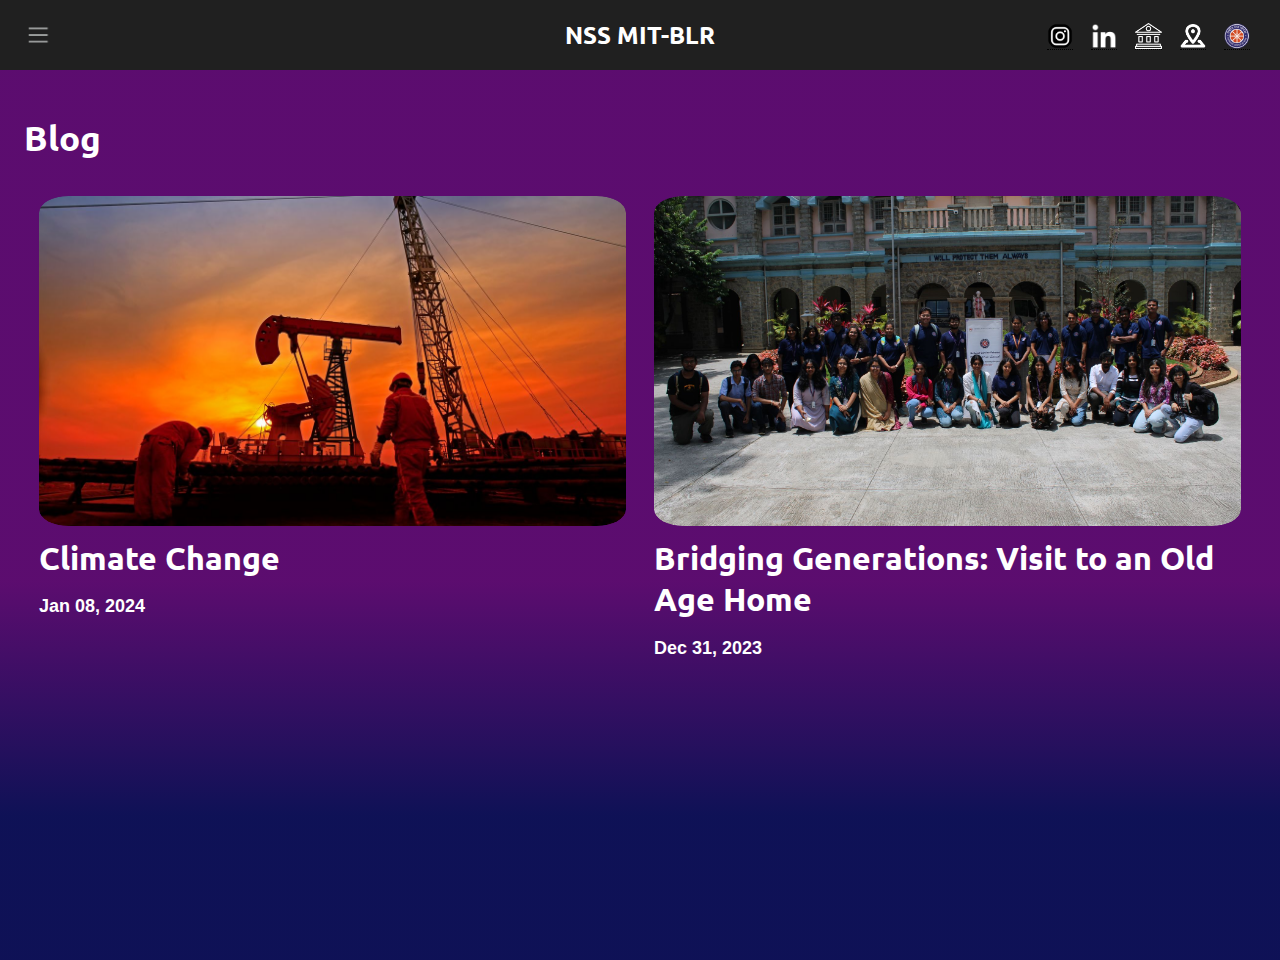
<file: blog.html>
<!DOCTYPE html>
<html>
  <head>
    <meta name="viewport" content="width=device-width, initial-scale=1.0" />
    <title>Blog | NSS MITBLR</title>
    <link rel="stylesheet" href="styles/styles-1.css" />
    <link rel="stylesheet" href="styles/styles-2.css" />
    <link rel="stylesheet" href="styles/background.css" />
    <link rel="stylesheet" href="styles/general.css" />
    <link rel="stylesheet" href="styles/header.css" />
    <link rel="stylesheet" href="styles/sidebar.css" />
    <link rel="icon" href="icons/favicon.png" />

    <link rel="preconnect" href="https://fonts.googleapis.com" />
    <link rel="preconnect" href="https://fonts.gstatic.com" crossorigin />
    <link
      href="https://fonts.googleapis.com/css2?family=Ubuntu:wght@400;500;700&display=swap"
      rel="stylesheet"
    />
    <link rel="preconnect" href="https://fonts.googleapis.com" />
    <link rel="preconnect" href="https://fonts.gstatic.com" crossorigin />
    <link
      href="https://fonts.googleapis.com/css2?family=Open+Sans:ital,wght@0,400;0,500;1,400;1,500&display=swap"
      rel="stylesheet"
    />
    <link
      href="https://unpkg.com/boxicons@2.1.4/css/boxicons.min.css"
      rel="stylesheet"
    />
  </head>
  <body>
    <nav class="header">
      <div class="hamburg-side" id="btn">
        <img src="icons/header/Hamburger_menu.png" />
      </div>
      <nav class="sidebar">
        <ul>
          <li>
            <a href="index.html" class="side-icon">
              <div class="icon-div">
                <img
                  src="icons/sidebar/home.png"
                  class="icon inverted"
                  style="width: 75%"
                />
              </div>
              <span class="tooltip-side">Home</span>
            </a>
          </li>
          <li>
            <a href="blogs-page.html">
              <div class="icon-div">
                <img src="icons/sidebar/blogs.png" class="icon" />
              </div> </a
            ><span class="tooltip-side">Blogs</span>
          </li>
          <li>
            <a href="events.html">
              <div class="icon-div">
                <img
                  src="icons/sidebar/events.png"
                  class="icon"
                  style="width: 100%"
                />
              </div> </a
            ><span class="tooltip-side">Events</span>
          </li>
          <li>
            <a href="index.html#contactForm">
              <div class="icon-div">
                <img src="icons/sidebar/contact.png" class="icon" />
              </div> </a
            ><span class="tooltip-side">Contact Us</span>
          </li>
          <li>
            <a href="hours.html">
              <div class="icon-div">
                <img
                  src="icons/sidebar/hours.png"
                  class="icon"
                  style="width: 100%"
                />
              </div> </a
            ><span class="tooltip-side">Volunteer Hours</span>
          </li>
        </ul>
      </nav>
      <div class="header-title"><a href="index.html">NSS MIT-BLR</a></div>
      <!-- <div class="Home-Socials"> -->
      <div class="icons-div">
        <div class="tooltip">
          <a
            href="https://www.instagram.com/nss.mitblr?utm_source=ig_web_button_share_sheet&igsh=ZDNlZDc0MzIxNw=="
            target="_blank"
            ><img src="icons/header/instagram.png" class="icons round" /><span
              class="tooltiptext"
              >Instagram</span
            ></a
          >
        </div>
        <div class="tooltip">
          <a
            href="https://linkedin.com/company/national-service-scheme"
            target="_blank"
          >
            <img src="icons/header/linkedIn.png" class="icons inverted" /><span
              class="tooltiptext"
              >LinkedIn</span
            >
          </a>
        </div>
        <div class="tooltip">
          <a
            href="https://manipal.edu/mu/campuses/mahe-bengaluru.html"
            target="_blank"
            ><img
              src="icons/header/manipal_home.png"
              class="icons inverted"
            /><span class="tooltiptext">About MITBLR</span></a
          >
        </div>
        <div class="tooltip">
          <a
            href="https://www.google.com/maps/place/Manipal+Academy+of+Higher+Education,+Bengaluru/13.1233297,77.5896128,17z/data=!3m1!4b1!4m6!3m5!1s0x3bae19d502aa02b3:0xb31f075ede4c71ab!8m2!3d13.1233297!4d77.5921877!16s%2Fg%2F11sqnl75nc?hl=en-GB&entry=ttu"
            target="_blank"
            ><img src="icons/header/location.png" class="icons inverted" /><span
              class="tooltiptext"
              >Location</span
            ></a
          >
        </div>
        <div class="tooltip">
          <a href="https://nss.gov.in/" target="_blank"
            ><img src="images/nsslogo.webp" class="icons" /><span
              class="tooltiptext"
              >National Service Scheme</span
            ></a
          >
        </div>
        <!-- </div> -->
      </div>
      <button class="hamburger-menu display-toggle">
        <img src="icons/header/Hamburger_menu.png" class="icons" />
      </button>
    </nav>
    <nav class="extended-header">
      <button id="close">
        <img src="icons/header/close.png" class="icons inverted" />
      </button>
      <div class="links">
        <a href="blogs-page.html">Blogs</a>
        <a href="events.html">Events</a>
        <a href="index.html#contactForm">Contact Us</a>
        <a href="hours.html">Volunteer Hours</a>
      </div>
      <div class="Home-Socials-extended">
        <div class="icons-div">
          <a
            href="https://www.instagram.com/nss.mitblr?utm_source=ig_web_button_share_sheet&igsh=ZDNlZDc0MzIxNw=="
            target="_blank"
            ><img src="icons/header/instagram.png" class="icons round"
          /></a>
          <a
            href="https://linkedin.com/company/national-service-scheme"
            target="_blank"
          >
            <img src="icons/header/linkedIn.png" class="icons inverted" />
          </a>
          <a
            href="https://manipal.edu/mu/campuses/mahe-bengaluru.html"
            target="_blank"
            ><img src="icons/header/manipal_home.png" class="icons inverted"
          /></a>
          <a
            href="https://www.google.com/maps/place/Manipal+Academy+of+Higher+Education,+Bengaluru/13.1233297,77.5896128,17z/data=!3m1!4b1!4m6!3m5!1s0x3bae19d502aa02b3:0xb31f075ede4c71ab!8m2!3d13.1233297!4d77.5921877!16s%2Fg%2F11sqnl75nc?hl=en-GB&entry=ttu"
            target="_blank"
            ><img src="icons/header/location.png" class="icons inverted"
          /></a>
          <a href="https://nss.gov.in/" target="_blank"
            ><img src="images/nsslogo.webp" class="icons"
          /></a>
        </div>
        <div class="home-div">
          <button class="home-button"><a href="index.html">Home</a></button>
        </div>
      </div>
    </nav>

    <section class="section-2 pad blogs" style="min-height: 100svh">
      <h3>Blog</h3>
      <div class="all-blogs">
        <div class="blog-container">
          <a href="climate-change.html">
            <div class="blog-img-container">
              <img
                src="images/blogs_page/climate_change.jpeg"
                class="blog-image"
              />
            </div>
            <h3 class="blog-heading">Climate Change</h3>
          </a>
          <p class="blog-date">Jan 08, 2024</p>
        </div>
        <div class="blog-container">
          <a href="bridging-generations.html">
            <div class="blog-img-container">
              <img
                src="images/blogs_page/old_age_home.jpg"
                class="blog-image"
              />
            </div>
            <h3 class="blog-heading">
              Bridging Generations: Visit to an Old Age Home
            </h3>
          </a>
          <p class="blog-date">Dec 31, 2023</p>
        </div>
        <div class="blog-container"></div>
      </div>
    </section>
  </body>
  <script src="https://cdnjs.cloudflare.com/ajax/libs/gsap/3.12.5/gsap.min.js"></script>
  <script src="menu.js"></script>
</html>
</file>
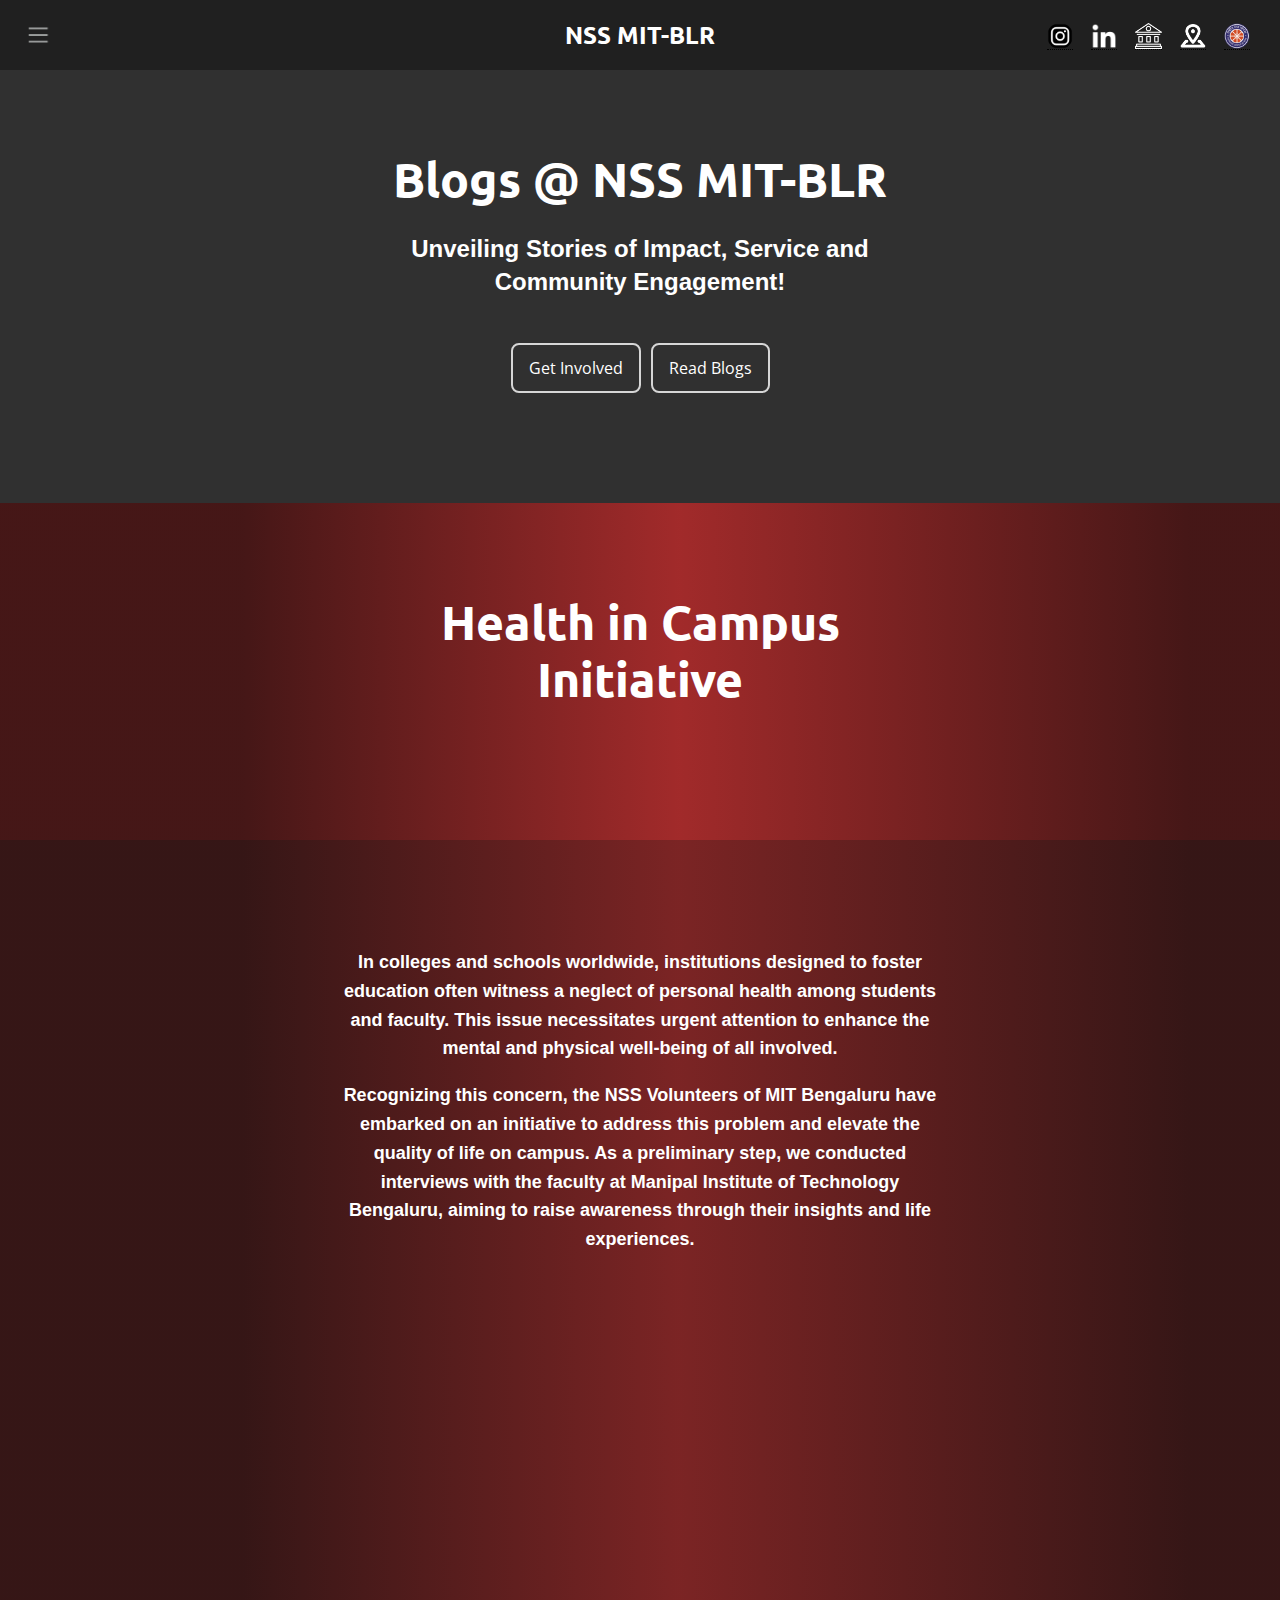
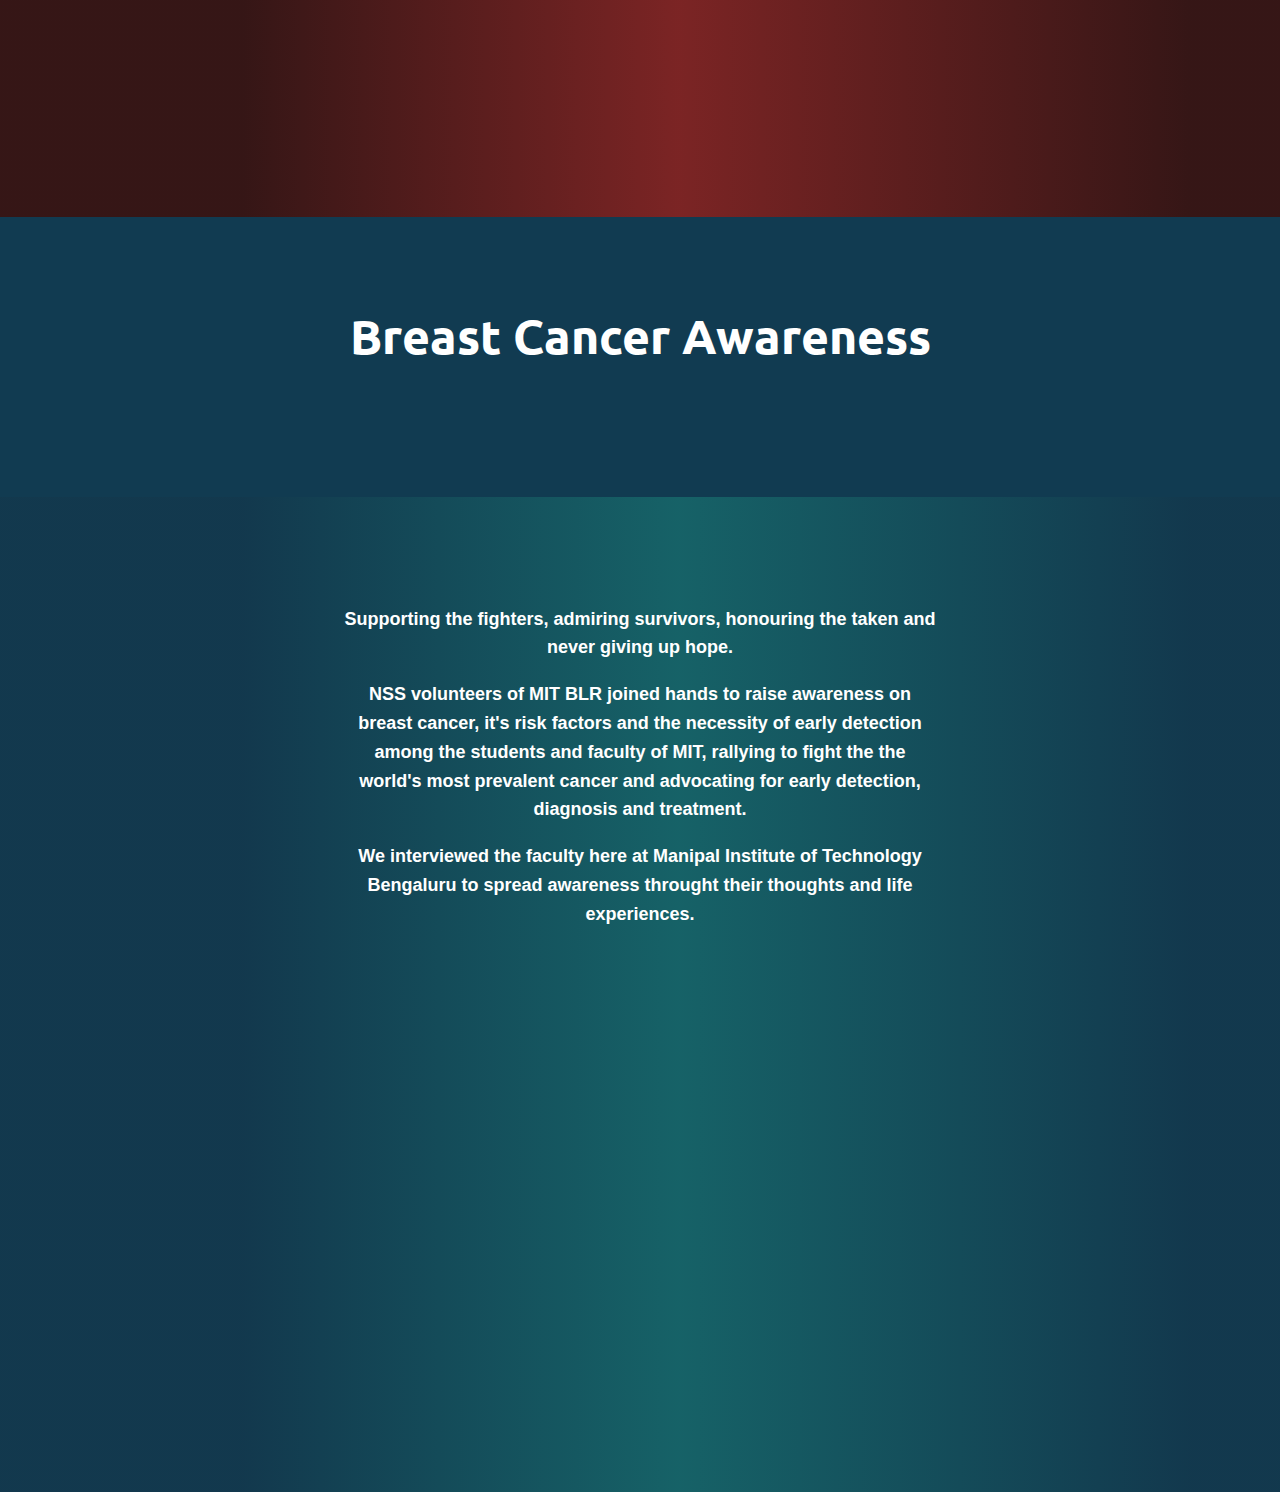
<file: blogs-page.html>
<!DOCTYPE html>
<html>
  <head>
    <meta name="viewport" content="width=device-width, initial-scale=1.0" />
    <title>Blogs | NSS MITBLR</title>
    <link rel="stylesheet" href="styles/styles-1.css" />
    <link rel="stylesheet" href="styles/background.css" />
    <link rel="stylesheet" href="styles/styles-2.css" />
    <link rel="stylesheet" href="styles/general.css" />
    <link rel="stylesheet" href="styles/header.css" />
    <link rel="stylesheet" href="styles/sidebar.css" />
    <link rel="stylesheet" href="styles/testimonials.css" />
    <link rel="icon" href="icons/favicon.png" />

    <link rel="preconnect" href="https://fonts.googleapis.com" />
    <link rel="preconnect" href="https://fonts.gstatic.com" crossorigin />
    <link
      href="https://fonts.googleapis.com/css2?family=Ubuntu:wght@400;500;700&display=swap"
      rel="stylesheet"
    />
    <link rel="preconnect" href="https://fonts.googleapis.com" />
    <link rel="preconnect" href="https://fonts.gstatic.com" crossorigin />
    <link
      href="https://fonts.googleapis.com/css2?family=Open+Sans:ital,wght@0,400;0,500;1,400;1,500&display=swap"
      rel="stylesheet"
    />
    <link
      href="https://unpkg.com/boxicons@2.1.4/css/boxicons.min.css"
      rel="stylesheet"
    />
  </head>
  <body>
    <nav class="header">
      <div class="hamburg-side" id="btn">
        <img src="icons/header/Hamburger_menu.png" />
      </div>
      <nav class="sidebar">
        <ul>
          <li>
            <a href="index.html" class="side-icon">
              <div class="icon-div">
                <img
                  src="icons/sidebar/home.png"
                  class="icon inverted"
                  style="width: 75%"
                />
              </div>
              <span class="tooltip-side">Home</span>
            </a>
          </li>
          <li>
            <a href="blogs-page.html">
              <div class="icon-div">
                <img src="icons/sidebar/blogs.png" class="icon" />
              </div> </a
            ><span class="tooltip-side">Blogs</span>
          </li>
          <li>
            <a href="events.html">
              <div class="icon-div">
                <img
                  src="icons/sidebar/events.png"
                  class="icon"
                  style="width: 100%"
                />
              </div> </a
            ><span class="tooltip-side">Events</span>
          </li>
          <li>
            <a href="index.html#contactForm">
              <div class="icon-div">
                <img src="icons/sidebar/contact.png" class="icon" />
              </div> </a
            ><span class="tooltip-side">Contact Us</span>
          </li>
          <li>
            <a href="hours.html">
              <div class="icon-div">
                <img
                  src="icons/sidebar/hours.png"
                  class="icon"
                  style="width: 100%"
                />
              </div> </a
            ><span class="tooltip-side">Volunteer Hours</span>
          </li>
        </ul>
      </nav>
      <div class="header-title"><a href="index.html">NSS MIT-BLR</a></div>
      <!-- <div class="Home-Socials"> -->
      <div class="icons-div">
        <div class="tooltip">
          <a
            href="https://www.instagram.com/nss.mitblr?utm_source=ig_web_button_share_sheet&igsh=ZDNlZDc0MzIxNw=="
            target="_blank"
            ><img src="icons/header/instagram.png" class="icons round" /><span
              class="tooltiptext"
              >Instagram</span
            ></a
          >
        </div>
        <div class="tooltip">
          <a
            href="https://linkedin.com/company/national-service-scheme"
            target="_blank"
          >
            <img src="icons/header/linkedIn.png" class="icons inverted" /><span
              class="tooltiptext"
              >LinkedIn</span
            >
          </a>
        </div>
        <div class="tooltip">
          <a
            href="https://manipal.edu/mu/campuses/mahe-bengaluru.html"
            target="_blank"
            ><img
              src="icons/header/manipal_home.png"
              class="icons inverted"
            /><span class="tooltiptext">About MITBLR</span></a
          >
        </div>
        <div class="tooltip">
          <a
            href="https://www.google.com/maps/place/Manipal+Academy+of+Higher+Education,+Bengaluru/13.1233297,77.5896128,17z/data=!3m1!4b1!4m6!3m5!1s0x3bae19d502aa02b3:0xb31f075ede4c71ab!8m2!3d13.1233297!4d77.5921877!16s%2Fg%2F11sqnl75nc?hl=en-GB&entry=ttu"
            target="_blank"
            ><img src="icons/header/location.png" class="icons inverted" /><span
              class="tooltiptext"
              >Location</span
            ></a
          >
        </div>
        <div class="tooltip">
          <a href="https://nss.gov.in/" target="_blank"
            ><img src="images/nsslogo.webp" class="icons" /><span
              class="tooltiptext"
              >National Service Scheme</span
            ></a
          >
        </div>
        <!-- </div> -->
      </div>
      <button class="hamburger-menu display-toggle">
        <img src="icons/header/Hamburger_menu.png" class="icons" />
      </button>
    </nav>
    <nav class="extended-header">
      <button id="close">
        <img src="icons/header/close.png" class="icons inverted" />
      </button>
      <div class="links">
        <a href="blogs-page.html">Blogs</a>
        <a href="events.html">Events</a>
        <a href="index.html#contactForm">Contact Us</a>
        <a href="hours.html">Volunteer Hours</a>
      </div>
      <div class="Home-Socials-extended">
        <div class="icons-div">
          <a
            href="https://www.instagram.com/nss.mitblr?utm_source=ig_web_button_share_sheet&igsh=ZDNlZDc0MzIxNw=="
            target="_blank"
            ><img src="icons/header/instagram.png" class="icons round"
          /></a>
          <a
            href="https://linkedin.com/company/national-service-scheme"
            target="_blank"
          >
            <img src="icons/header/linkedIn.png" class="icons inverted" />
          </a>
          <a
            href="https://manipal.edu/mu/campuses/mahe-bengaluru.html"
            target="_blank"
            ><img src="icons/header/manipal_home.png" class="icons inverted"
          /></a>
          <a
            href="https://www.google.com/maps/place/Manipal+Academy+of+Higher+Education,+Bengaluru/13.1233297,77.5896128,17z/data=!3m1!4b1!4m6!3m5!1s0x3bae19d502aa02b3:0xb31f075ede4c71ab!8m2!3d13.1233297!4d77.5921877!16s%2Fg%2F11sqnl75nc?hl=en-GB&entry=ttu"
            target="_blank"
            ><img src="icons/header/location.png" class="icons inverted"
          /></a>
          <a href="https://nss.gov.in/" target="_blank"
            ><img src="images/nsslogo.webp" class="icons"
          /></a>
        </div>
        <div class="home-div">
          <button class="home-button"><a href="index.html">Home</a></button>
        </div>
      </div>
    </nav>
    <section class="section-3 bl">
      <div class="heading-div main">
        <div>
          <h2 class="heading">Blogs @ NSS MIT-BLR</h2>
          <p class="heading-para-events">
            Unveiling Stories of Impact, Service and Community Engagement!
          </p>
          <div class="centered rowwise">
            <a href="https://forms.gle/EuokUawpjQPHNnEH7" target="_blank"
              ><button class="button-style-2">Get Involved</button></a
            >
            <a href="blog.html"
              ><button class="button-style-2">Read Blogs</button></a
            >
          </div>
        </div>
      </div>
    </section>
    <section class="section-1 hci1">
      <div class="heading-div">
        <h2 class="heading">Health in Campus Initiative</h2>
      </div>
    </section>
    <section class="section-2 hci2">
      <div class="blog-page-div">
        <p class="para">
          In colleges and schools worldwide, institutions designed to foster
          education often witness a neglect of personal health among students
          and faculty. This issue necessitates urgent attention to enhance the
          mental and physical well-being of all involved.
        </p>
        <p class="para">
          Recognizing this concern, the NSS Volunteers of MIT Bengaluru have
          embarked on an initiative to address this problem and elevate the
          quality of life on campus. As a preliminary step, we conducted
          interviews with the faculty at Manipal Institute of Technology
          Bengaluru, aiming to raise awareness through their insights and life
          experiences.
        </p>
      </div>
    </section>
    <section class="section-2 centered hci2">
      <iframe
        width="285"
        height="180"
        src="https://www.youtube.com/embed/Y_MvkjJ8VSU?si=KS4DOuW3um4r0dQC"
        title="YouTube video player"
        frameborder="0"
        allow="accelerometer; autoplay; clipboard-write; encrypted-media; gyroscope; picture-in-picture; web-share"
        allowfullscreen
        class="youtube-embed-sm2"
      ></iframe>
      <iframe
        width="385"
        height="220"
        src="https://www.youtube.com/embed/Y_MvkjJ8VSU?si=KS4DOuW3um4r0dQC"
        title="YouTube video player"
        frameborder="0"
        allow="accelerometer; autoplay; clipboard-write; encrypted-media; gyroscope; picture-in-picture; web-share"
        allowfullscreen
        class="youtube-embed-sml"
      ></iframe>
      <iframe
        width="560"
        height="315"
        src="https://www.youtube.com/embed/Y_MvkjJ8VSU?si=KS4DOuW3um4r0dQC"
        title="YouTube video player"
        frameborder="0"
        allow="accelerometer; autoplay; clipboard-write; encrypted-media; gyroscope; picture-in-picture; web-share"
        allowfullscreen
        class="youtube-embed"
      ></iframe>
    </section>
    <section class="section-1 brc1">
      <div class="heading-div">
        <h2 class="heading">Breast Cancer Awareness</h2>
      </div>
    </section>
    <section class="section-2 brc2">
      <div class="blog-page-div">
        <p class="para">
          Supporting the fighters, admiring survivors, honouring the taken and
          never giving up hope.
        </p>
        <p class="para">
          NSS volunteers of MIT BLR joined hands to raise awareness on breast
          cancer, it's risk factors and the necessity of early detection among
          the students and faculty of MIT, rallying to fight the the world's
          most prevalent cancer and advocating for early detection, diagnosis
          and treatment.
        </p>
        <p class="para">
          We interviewed the faculty here at Manipal Institute of Technology
          Bengaluru to spread awareness throught their thoughts and life
          experiences.
        </p>
      </div>
    </section>
    <section class="section-2 centered brc2">
      <iframe
        width="285"
        height="180"
        src="https://www.youtube.com/embed/KNzeb3bkVKc?si=MNv5FiBvOOLgBC6Y"
        title="YouTube video player"
        frameborder="0"
        allow="accelerometer; autoplay; clipboard-write; encrypted-media; gyroscope; picture-in-picture; web-share"
        allowfullscreen
        class="youtube-embed-sm2"
      ></iframe>
      <iframe
        width="385"
        height="220"
        src="https://www.youtube.com/embed/KNzeb3bkVKc?si=MNv5FiBvOOLgBC6Y"
        title="YouTube video player"
        frameborder="0"
        allow="accelerometer; autoplay; clipboard-write; encrypted-media; gyroscope; picture-in-picture; web-share"
        allowfullscreen
        class="youtube-embed-sml"
      ></iframe>
      <iframe
        width="560"
        height="315"
        src="https://www.youtube.com/embed/KNzeb3bkVKc?si=MNv5FiBvOOLgBC6Y"
        title="YouTube video player"
        frameborder="0"
        allow="accelerometer; autoplay; clipboard-write; encrypted-media; gyroscope; picture-in-picture; web-share"
        allowfullscreen
        class="youtube-embed"
      ></iframe>
    </section>
  </body>
  <script src="https://cdnjs.cloudflare.com/ajax/libs/gsap/3.12.5/gsap.min.js"></script>
  <script src="menu.js"></script>
</html>
</file>
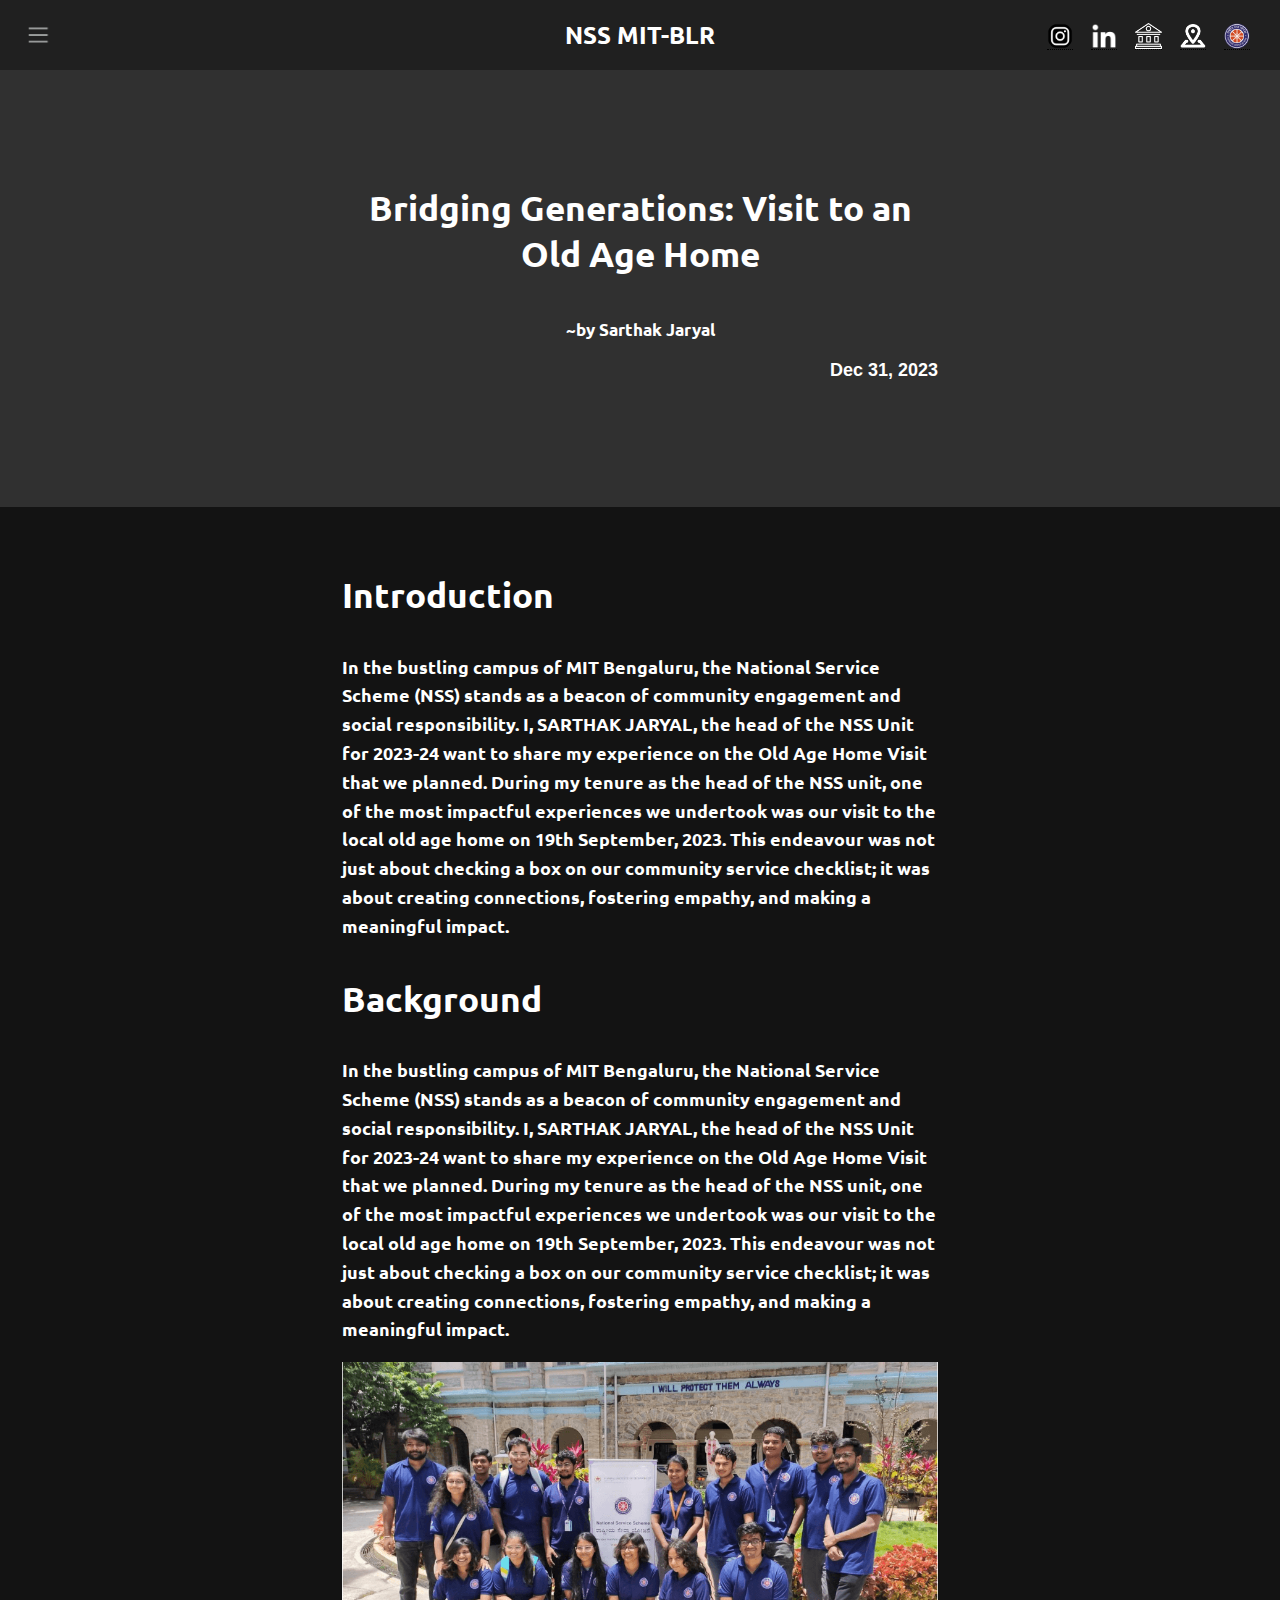
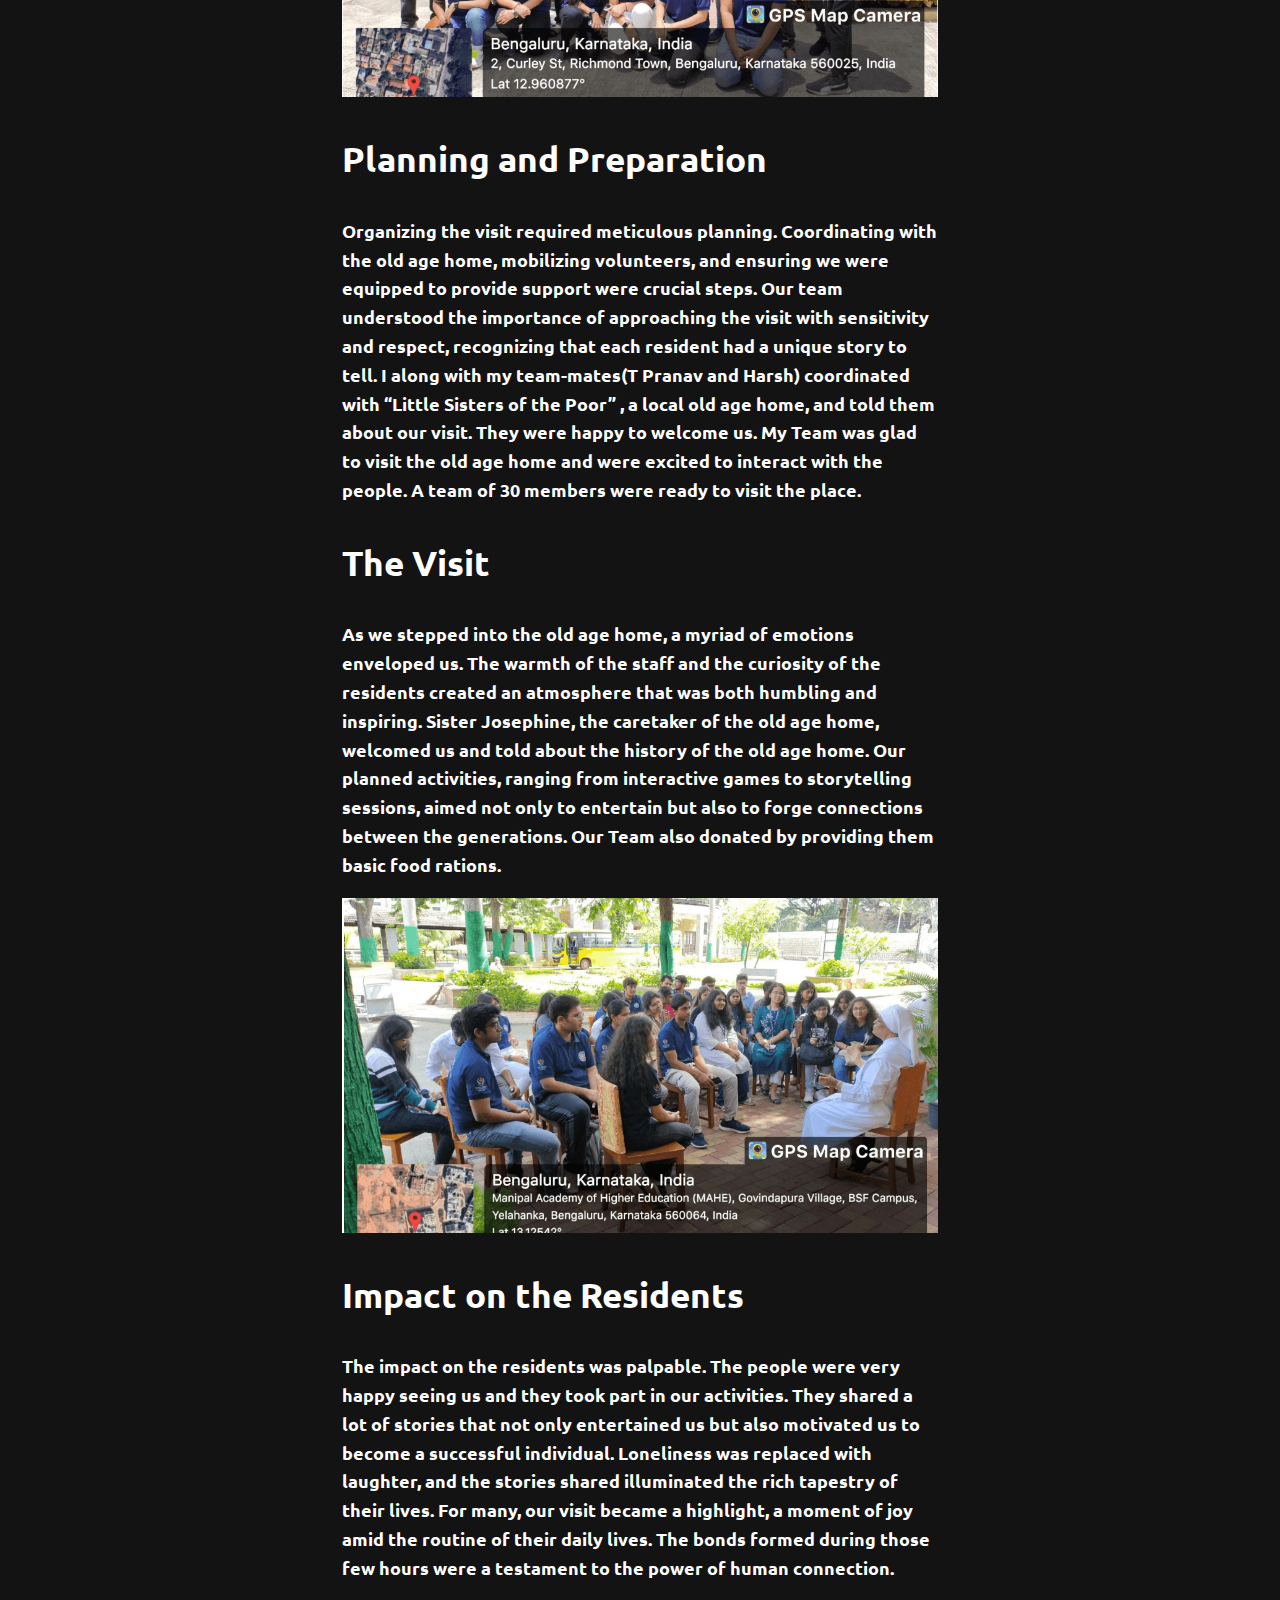
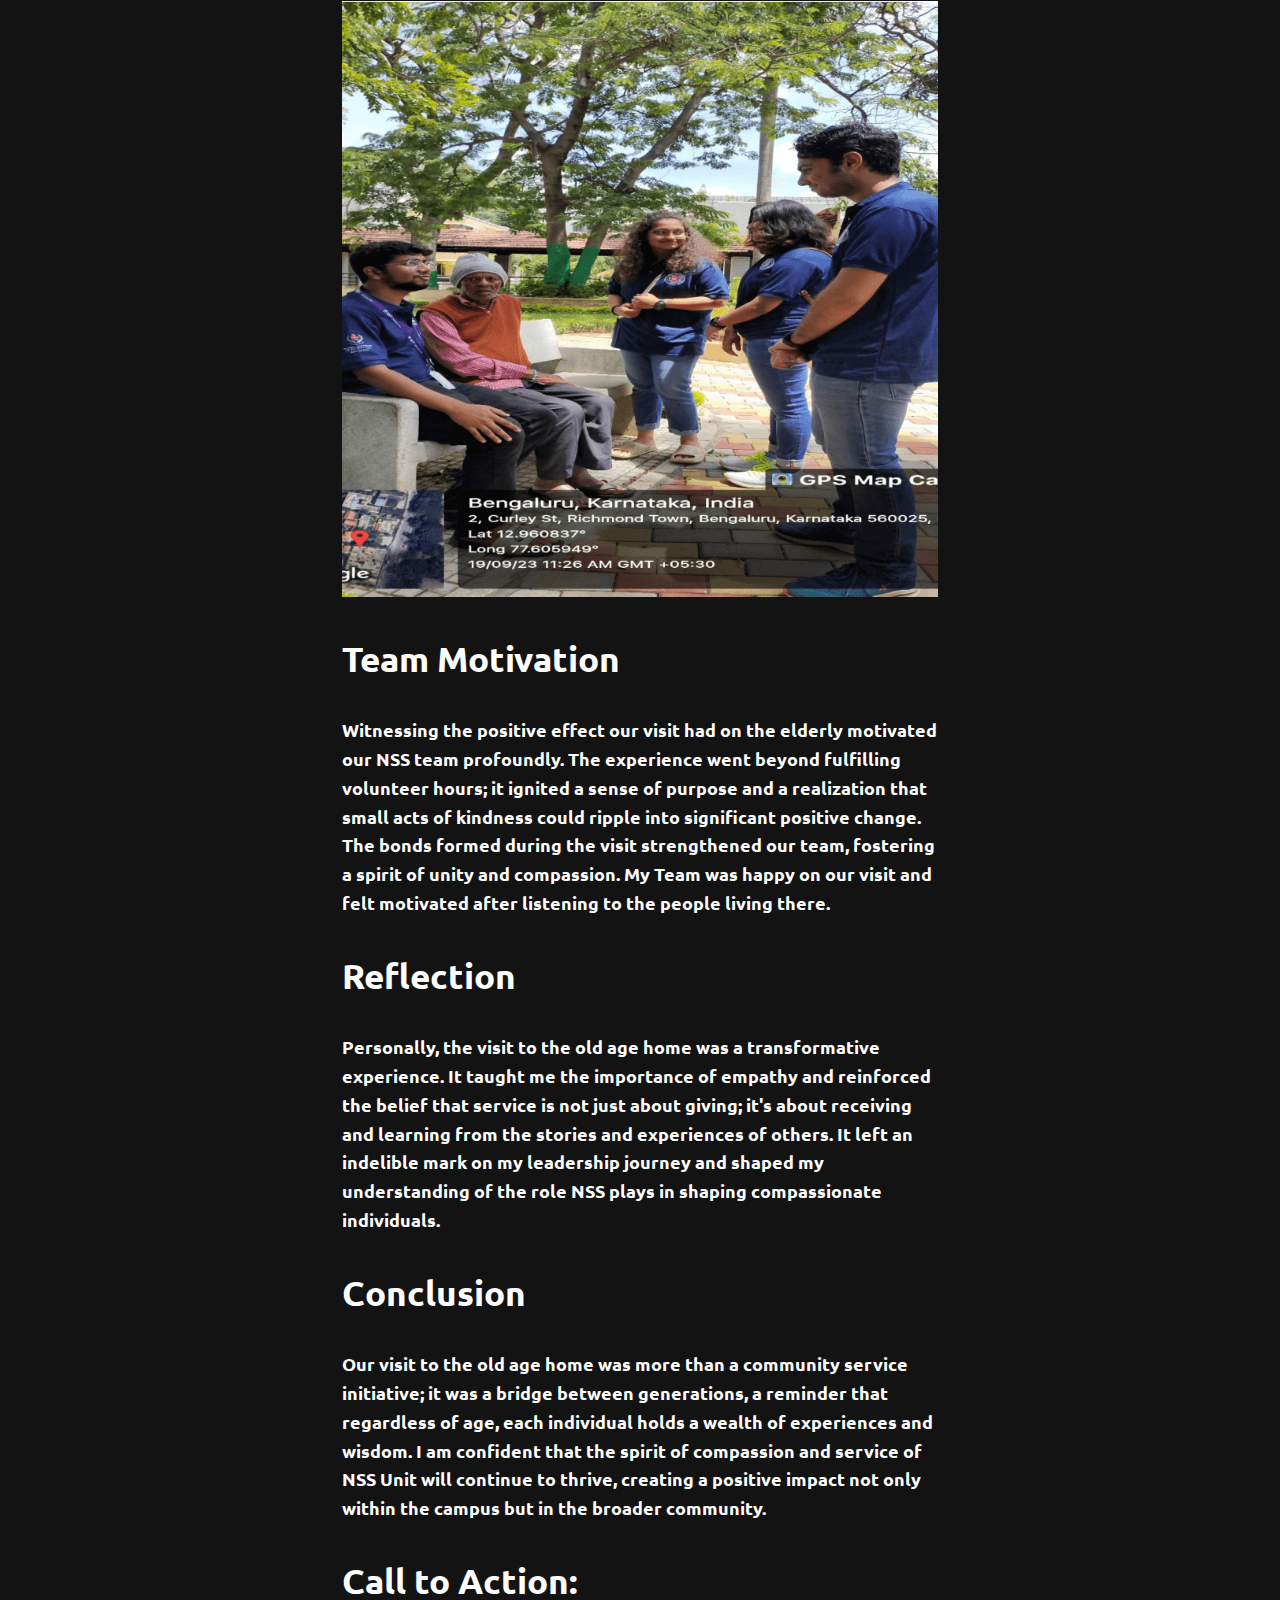
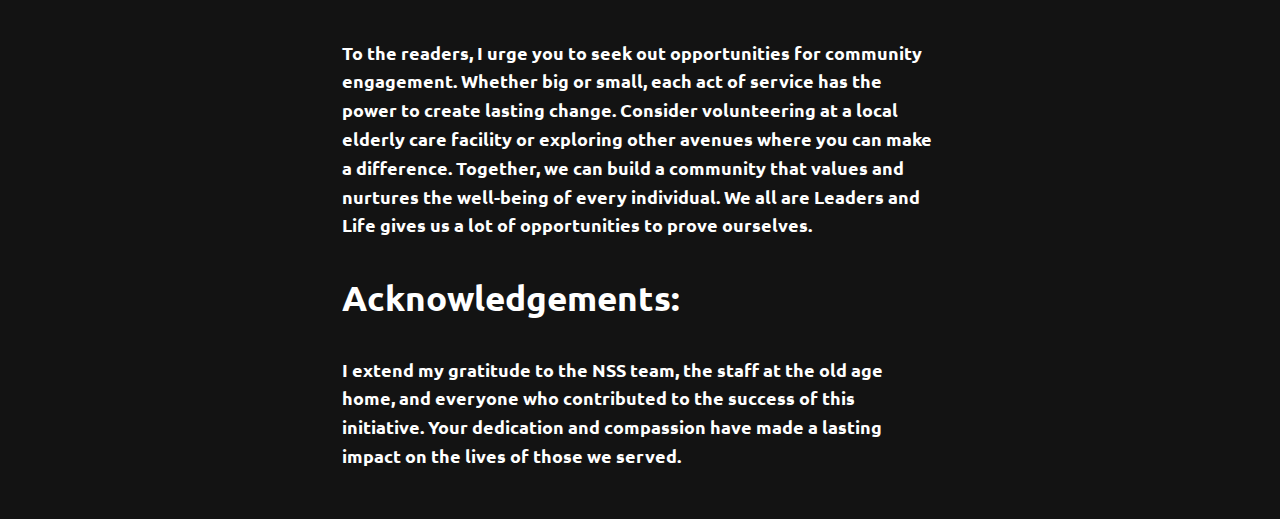
<file: bridging-generations.html>
<!DOCTYPE html>
<html>
  <head>
    <meta name="viewport" content="width=device-width, initial-scale=1.0" />
    <title>Bridging Generations: Visit to an Old Age Home</title>
    <link rel="stylesheet" href="styles/styles-1.css" />
    <link rel="stylesheet" href="styles/styles-2.css" />
    <link rel="stylesheet" href="styles/background.css" />
    <link rel="stylesheet" href="styles/general.css" />
    <link rel="stylesheet" href="styles/header.css" />
    <link rel="stylesheet" href="styles/sidebar.css" />
    <link rel="icon" href="icons/favicon.png" />

    <link rel="preconnect" href="https://fonts.googleapis.com" />
    <link rel="preconnect" href="https://fonts.gstatic.com" crossorigin />
    <link
      href="https://fonts.googleapis.com/css2?family=Ubuntu:wght@400;500;700&display=swap"
      rel="stylesheet"
    />
    <link rel="preconnect" href="https://fonts.googleapis.com" />
    <link rel="preconnect" href="https://fonts.gstatic.com" crossorigin />
    <link
      href="https://fonts.googleapis.com/css2?family=Open+Sans:ital,wght@0,400;0,500;1,400;1,500&display=swap"
      rel="stylesheet"
    />
    <link
      href="https://unpkg.com/boxicons@2.1.4/css/boxicons.min.css"
      rel="stylesheet"
    />
  </head>
  <body>
    <nav class="header">
      <div class="hamburg-side" id="btn">
        <img src="icons/header/Hamburger_menu.png" />
      </div>
      <nav class="sidebar">
        <ul>
          <li>
            <a href="index.html" class="side-icon">
              <div class="icon-div">
                <img
                  src="icons/sidebar/home.png"
                  class="icon inverted"
                  style="width: 75%"
                />
              </div>
              <span class="tooltip-side">Home</span>
            </a>
          </li>
          <li>
            <a href="blogs-page.html">
              <div class="icon-div">
                <img src="icons/sidebar/blogs.png" class="icon" />
              </div> </a
            ><span class="tooltip-side">Blogs</span>
          </li>
          <li>
            <a href="events.html">
              <div class="icon-div">
                <img
                  src="icons/sidebar/events.png"
                  class="icon"
                  style="width: 100%"
                />
              </div> </a
            ><span class="tooltip-side">Events</span>
          </li>
          <li>
            <a href="index.html#contactForm">
              <div class="icon-div">
                <img src="icons/sidebar/contact.png" class="icon" />
              </div> </a
            ><span class="tooltip-side">Contact Us</span>
          </li>
          <li>
            <a href="hours.html">
              <div class="icon-div">
                <img
                  src="icons/sidebar/hours.png"
                  class="icon"
                  style="width: 100%"
                />
              </div> </a
            ><span class="tooltip-side">Volunteer Hours</span>
          </li>
        </ul>
      </nav>
      <div class="header-title"><a href="index.html">NSS MIT-BLR</a></div>
      <!-- <div class="Home-Socials"> -->
      <div class="icons-div">
        <div class="tooltip">
          <a
            href="https://www.instagram.com/nss.mitblr?utm_source=ig_web_button_share_sheet&igsh=ZDNlZDc0MzIxNw=="
            target="_blank"
            ><img src="icons/header/instagram.png" class="icons round" /><span
              class="tooltiptext"
              >Instagram</span
            ></a
          >
        </div>
        <div class="tooltip">
          <a
            href="https://linkedin.com/company/national-service-scheme"
            target="_blank"
          >
            <img src="icons/header/linkedIn.png" class="icons inverted" /><span
              class="tooltiptext"
              >LinkedIn</span
            >
          </a>
        </div>
        <div class="tooltip">
          <a
            href="https://manipal.edu/mu/campuses/mahe-bengaluru.html"
            target="_blank"
            ><img
              src="icons/header/manipal_home.png"
              class="icons inverted"
            /><span class="tooltiptext">About MITBLR</span></a
          >
        </div>
        <div class="tooltip">
          <a
            href="https://www.google.com/maps/place/Manipal+Academy+of+Higher+Education,+Bengaluru/13.1233297,77.5896128,17z/data=!3m1!4b1!4m6!3m5!1s0x3bae19d502aa02b3:0xb31f075ede4c71ab!8m2!3d13.1233297!4d77.5921877!16s%2Fg%2F11sqnl75nc?hl=en-GB&entry=ttu"
            target="_blank"
            ><img src="icons/header/location.png" class="icons inverted" /><span
              class="tooltiptext"
              >Location</span
            ></a
          >
        </div>
        <div class="tooltip">
          <a href="https://nss.gov.in/" target="_blank"
            ><img src="images/nsslogo.webp" class="icons" /><span
              class="tooltiptext"
              >National Service Scheme</span
            ></a
          >
        </div>
        <!-- </div> -->
      </div>
      <button class="hamburger-menu display-toggle">
        <img src="icons/header/Hamburger_menu.png" class="icons" />
      </button>
    </nav>
    <nav class="extended-header">
      <button id="close">
        <img src="icons/header/close.png" class="icons inverted" />
      </button>
      <div class="links">
        <a href="blogs-page.html">Blogs</a>
        <a href="events.html">Events</a>
        <a href="index.html#contactForm">Contact Us</a>
        <a href="hours.html">Volunteer Hours</a>
      </div>
      <div class="Home-Socials-extended">
        <div class="icons-div">
          <a
            href="https://www.instagram.com/nss.mitblr?utm_source=ig_web_button_share_sheet&igsh=ZDNlZDc0MzIxNw=="
            target="_blank"
            ><img src="icons/header/instagram.png" class="icons round"
          /></a>
          <a
            href="https://linkedin.com/company/national-service-scheme"
            target="_blank"
          >
            <img src="icons/header/linkedIn.png" class="icons inverted" />
          </a>
          <a
            href="https://manipal.edu/mu/campuses/mahe-bengaluru.html"
            target="_blank"
            ><img src="icons/header/manipal_home.png" class="icons inverted"
          /></a>
          <a
            href="https://www.google.com/maps/place/Manipal+Academy+of+Higher+Education,+Bengaluru/13.1233297,77.5896128,17z/data=!3m1!4b1!4m6!3m5!1s0x3bae19d502aa02b3:0xb31f075ede4c71ab!8m2!3d13.1233297!4d77.5921877!16s%2Fg%2F11sqnl75nc?hl=en-GB&entry=ttu"
            target="_blank"
            ><img src="icons/header/location.png" class="icons inverted"
          /></a>
          <a href="https://nss.gov.in/" target="_blank"
            ><img src="images/nsslogo.webp" class="icons"
          /></a>
        </div>
        <div class="home-div">
          <button class="home-button"><a href="index.html">Home</a></button>
        </div>
      </div>
    </nav>

    <section class="section-3">
      <div class="heading-div">
        <h3 class="blog-page-heading">
          Bridging Generations: Visit to an Old Age Home
        </h3>
        <p class="byline-centered">~by Sarthak Jaryal</p>
        <p class="blog-date right">Dec 31, 2023</p>
      </div>
    </section>
    <section class="section-2 pad">
      <div class="blog-div">
        <h3>Introduction</h3>
        <p>
          In the bustling campus of MIT Bengaluru, the National Service Scheme
          (NSS) stands as a beacon of community engagement and social
          responsibility. I, SARTHAK JARYAL, the head of the NSS Unit for
          2023-24 want to share my experience on the Old Age Home Visit that we
          planned. During my tenure as the head of the NSS unit, one of the most
          impactful experiences we undertook was our visit to the local old age
          home on 19th September, 2023. This endeavour was not just about
          checking a box on our community service checklist; it was about
          creating connections, fostering empathy, and making a meaningful
          impact.
        </p>
        <h3>Background</h3>
        <p>
          In the bustling campus of MIT Bengaluru, the National Service Scheme
          (NSS) stands as a beacon of community engagement and social
          responsibility. I, SARTHAK JARYAL, the head of the NSS Unit for
          2023-24 want to share my experience on the Old Age Home Visit that we
          planned. During my tenure as the head of the NSS unit, one of the most
          impactful experiences we undertook was our visit to the local old age
          home on 19th September, 2023. This endeavour was not just about
          checking a box on our community service checklist; it was about
          creating connections, fostering empathy, and making a meaningful
          impact.
        </p>
        <img
          loading="lazy"
          src="images/blogs/Bridging Generations/image-1.png"
          class="blog-page-image"
        />
        <h3>Planning and Preparation</h3>
        <p>
          Organizing the visit required meticulous planning. Coordinating with
          the old age home, mobilizing volunteers, and ensuring we were equipped
          to provide support were crucial steps. Our team understood the
          importance of approaching the visit with sensitivity and respect,
          recognizing that each resident had a unique story to tell. I along
          with my team-mates(T Pranav and Harsh) coordinated with “Little
          Sisters of the Poor” , a local old age home, and told them about our
          visit. They were happy to welcome us. My Team was glad to visit the
          old age home and were excited to interact with the people. A team of
          30 members were ready to visit the place.
        </p>
        <h3>The Visit</h3>
        <p>
          As we stepped into the old age home, a myriad of emotions enveloped
          us. The warmth of the staff and the curiosity of the residents created
          an atmosphere that was both humbling and inspiring. Sister Josephine,
          the caretaker of the old age home, welcomed us and told about the
          history of the old age home. Our planned activities, ranging from
          interactive games to storytelling sessions, aimed not only to
          entertain but also to forge connections between the generations. Our
          Team also donated by providing them basic food rations.
        </p>
        <img
          loading="lazy"
          src="images/blogs/Bridging Generations/image-2.png"
          class="blog-page-image"
        />
        <h3>Impact on the Residents</h3>
        <p>
          The impact on the residents was palpable. The people were very happy
          seeing us and they took part in our activities. They shared a lot of
          stories that not only entertained us but also motivated us to become a
          successful individual. Loneliness was replaced with laughter, and the
          stories shared illuminated the rich tapestry of their lives. For many,
          our visit became a highlight, a moment of joy amid the routine of
          their daily lives. The bonds formed during those few hours were a
          testament to the power of human connection.
        </p>
        <img
          loading="lazy"
          src="images/blogs/Bridging Generations/image-3.png"
          alt=""
          class="blog-page-image-2"
        />
        <h3>Team Motivation</h3>
        <p>
          Witnessing the positive effect our visit had on the elderly motivated
          our NSS team profoundly. The experience went beyond fulfilling
          volunteer hours; it ignited a sense of purpose and a realization that
          small acts of kindness could ripple into significant positive change.
          The bonds formed during the visit strengthened our team, fostering a
          spirit of unity and compassion. My Team was happy on our visit and
          felt motivated after listening to the people living there.
        </p>
        <h3>Reflection</h3>
        <p>
          Personally, the visit to the old age home was a transformative
          experience. It taught me the importance of empathy and reinforced the
          belief that service is not just about giving; it's about receiving and
          learning from the stories and experiences of others. It left an
          indelible mark on my leadership journey and shaped my understanding of
          the role NSS plays in shaping compassionate individuals.
        </p>
        <h3>Conclusion</h3>
        <p>
          Our visit to the old age home was more than a community service
          initiative; it was a bridge between generations, a reminder that
          regardless of age, each individual holds a wealth of experiences and
          wisdom. I am confident that the spirit of compassion and service of
          NSS Unit will continue to thrive, creating a positive impact not only
          within the campus but in the broader community.
        </p>
        <h3>Call to Action:</h3>
        <p>
          To the readers, I urge you to seek out opportunities for community
          engagement. Whether big or small, each act of service has the power to
          create lasting change. Consider volunteering at a local elderly care
          facility or exploring other avenues where you can make a difference.
          Together, we can build a community that values and nurtures the
          well-being of every individual. We all are Leaders and Life gives us a
          lot of opportunities to prove ourselves.
        </p>
        <h3>Acknowledgements:</h3>
        <p>
          I extend my gratitude to the NSS team, the staff at the old age home,
          and everyone who contributed to the success of this initiative. Your
          dedication and compassion have made a lasting impact on the lives of
          those we served.
        </p>
      </div>
    </section>
  </body>
  <script src="https://cdnjs.cloudflare.com/ajax/libs/gsap/3.12.5/gsap.min.js"></script>
  <script src="menu.js"></script>
</html>
</file>
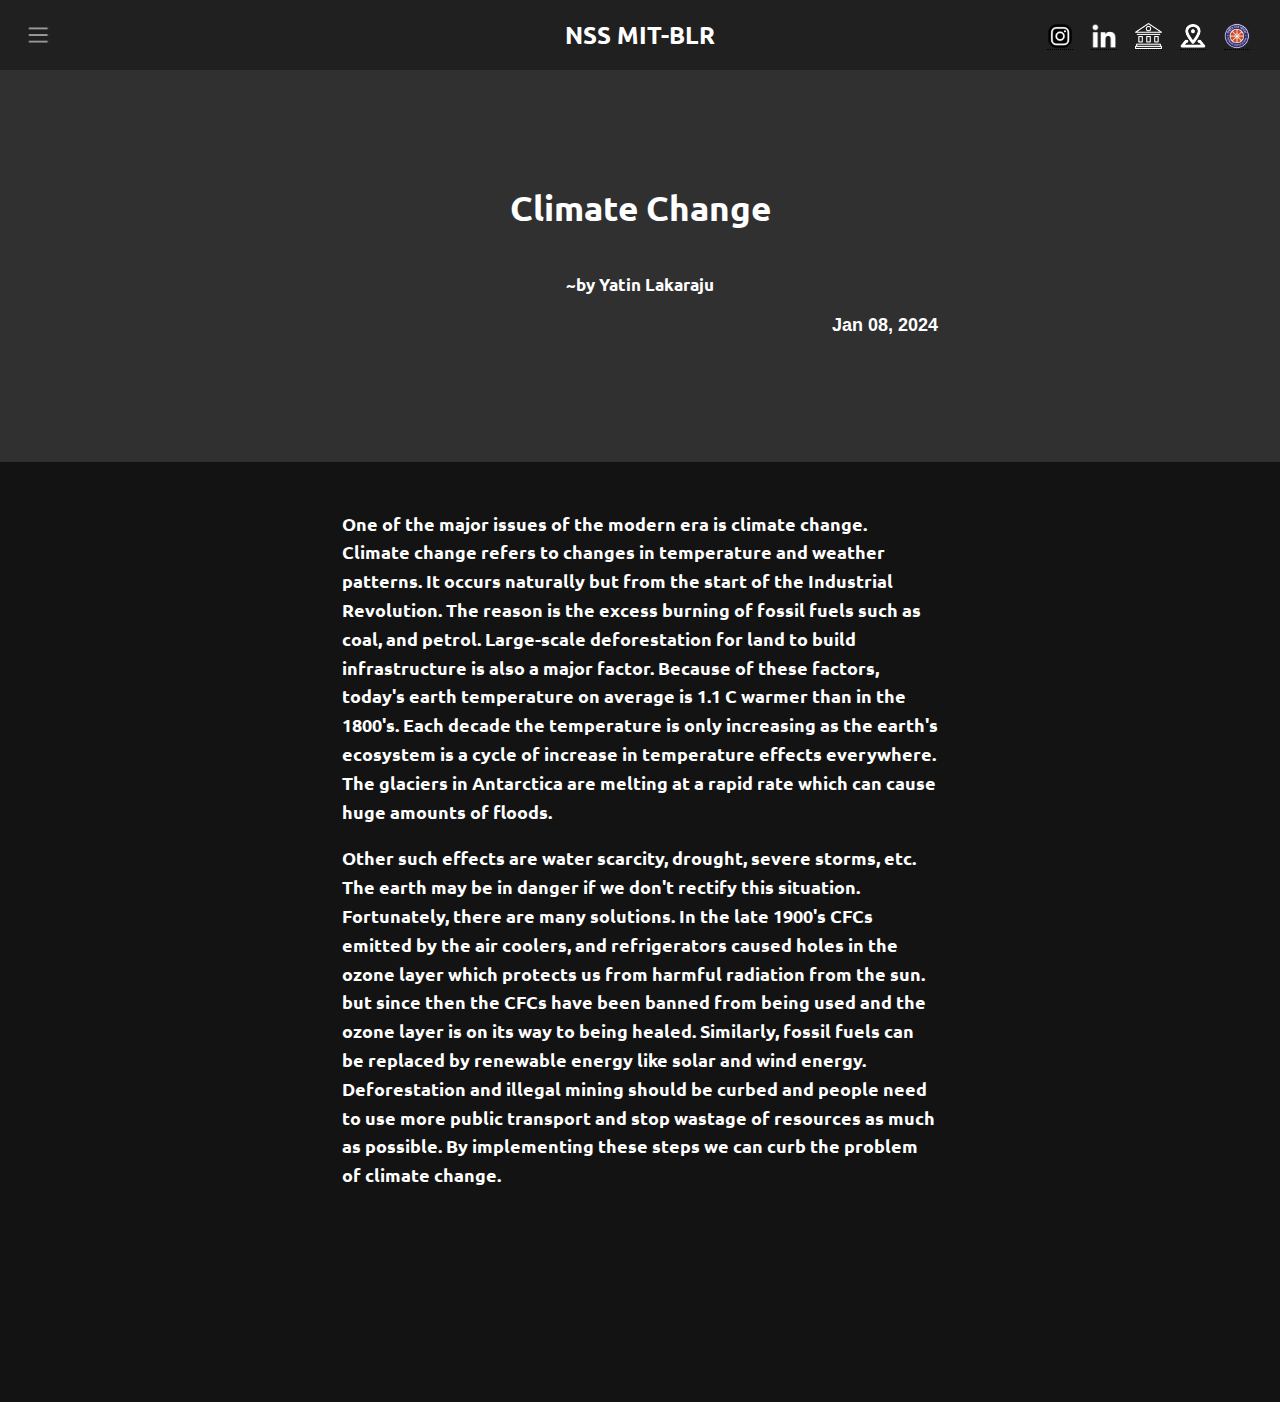
<file: climate-change.html>
<!DOCTYPE html>
<html>
  <head>
    <meta name="viewport" content="width=device-width, initial-scale=1.0" />
    <title>Climate Change</title>
    <link rel="stylesheet" href="styles/background.css" />
    <link rel="stylesheet" href="styles/styles-1.css" />
    <link rel="stylesheet" href="styles/styles-2.css" />
    <link rel="stylesheet" href="styles/general.css" />
    <link rel="stylesheet" href="styles/header.css" />
    <link rel="stylesheet" href="styles/sidebar.css" />
    <link rel="icon" href="icons/favicon.png" />

    <link rel="preconnect" href="https://fonts.googleapis.com" />
    <link rel="preconnect" href="https://fonts.gstatic.com" crossorigin />
    <link
      href="https://fonts.googleapis.com/css2?family=Ubuntu:wght@400;500;700&display=swap"
      rel="stylesheet"
    />
    <link rel="preconnect" href="https://fonts.googleapis.com" />
    <link rel="preconnect" href="https://fonts.gstatic.com" crossorigin />
    <link
      href="https://fonts.googleapis.com/css2?family=Open+Sans:ital,wght@0,400;0,500;1,400;1,500&display=swap"
      rel="stylesheet"
    />
    <link
      href="https://unpkg.com/boxicons@2.1.4/css/boxicons.min.css"
      rel="stylesheet"
    />
  </head>
  <body>
    <nav class="header">
      <div class="hamburg-side" id="btn">
        <img src="icons/header/Hamburger_menu.png" />
      </div>
      <nav class="sidebar">
        <ul>
          <li>
            <a href="index.html" class="side-icon">
              <div class="icon-div">
                <img
                  src="icons/sidebar/home.png"
                  class="icon inverted"
                  style="width: 75%"
                />
              </div>
              <span class="tooltip-side">Home</span>
            </a>
          </li>
          <li>
            <a href="blogs-page.html">
              <div class="icon-div">
                <img src="icons/sidebar/blogs.png" class="icon" />
              </div> </a
            ><span class="tooltip-side">Blogs</span>
          </li>
          <li>
            <a href="events.html">
              <div class="icon-div">
                <img
                  src="icons/sidebar/events.png"
                  class="icon"
                  style="width: 100%"
                />
              </div> </a
            ><span class="tooltip-side">Events</span>
          </li>
          <li>
            <a href="index.html#contactForm">
              <div class="icon-div">
                <img src="icons/sidebar/contact.png" class="icon" />
              </div> </a
            ><span class="tooltip-side">Contact Us</span>
          </li>
          <li>
            <a href="hours.html">
              <div class="icon-div">
                <img
                  src="icons/sidebar/hours.png"
                  class="icon"
                  style="width: 100%"
                />
              </div> </a
            ><span class="tooltip-side">Volunteer Hours</span>
          </li>
        </ul>
      </nav>
      <div class="header-title"><a href="index.html">NSS MIT-BLR</a></div>
      <!-- <div class="Home-Socials"> -->
      <div class="icons-div">
        <div class="tooltip">
          <a
            href="https://www.instagram.com/nss.mitblr?utm_source=ig_web_button_share_sheet&igsh=ZDNlZDc0MzIxNw=="
            target="_blank"
            ><img src="icons/header/instagram.png" class="icons round" /><span
              class="tooltiptext"
              >Instagram</span
            ></a
          >
        </div>
        <div class="tooltip">
          <a
            href="https://linkedin.com/company/national-service-scheme"
            target="_blank"
          >
            <img src="icons/header/linkedIn.png" class="icons inverted" /><span
              class="tooltiptext"
              >LinkedIn</span
            >
          </a>
        </div>
        <div class="tooltip">
          <a
            href="https://manipal.edu/mu/campuses/mahe-bengaluru.html"
            target="_blank"
            ><img
              src="icons/header/manipal_home.png"
              class="icons inverted"
            /><span class="tooltiptext">About MITBLR</span></a
          >
        </div>
        <div class="tooltip">
          <a
            href="https://www.google.com/maps/place/Manipal+Academy+of+Higher+Education,+Bengaluru/13.1233297,77.5896128,17z/data=!3m1!4b1!4m6!3m5!1s0x3bae19d502aa02b3:0xb31f075ede4c71ab!8m2!3d13.1233297!4d77.5921877!16s%2Fg%2F11sqnl75nc?hl=en-GB&entry=ttu"
            target="_blank"
            ><img src="icons/header/location.png" class="icons inverted" /><span
              class="tooltiptext"
              >Location</span
            ></a
          >
        </div>
        <div class="tooltip">
          <a href="https://nss.gov.in/" target="_blank"
            ><img src="images/nsslogo.webp" class="icons" /><span
              class="tooltiptext"
              >National Service Scheme</span
            ></a
          >
        </div>
        <!-- </div> -->
      </div>
      <button class="hamburger-menu display-toggle">
        <img src="icons/header/Hamburger_menu.png" class="icons" />
      </button>
    </nav>
    <nav class="extended-header">
      <button id="close">
        <img src="icons/header/close.png" class="icons inverted" />
      </button>
      <div class="links">
        <a href="blogs-page.html">Blogs</a>
        <a href="events.html">Events</a>
        <a href="index.html#contactForm">Contact Us</a>
        <a href="hours.html">Volunteer Hours</a>
      </div>
      <div class="Home-Socials-extended">
        <div class="icons-div">
          <a
            href="https://www.instagram.com/nss.mitblr?utm_source=ig_web_button_share_sheet&igsh=ZDNlZDc0MzIxNw=="
            target="_blank"
            ><img src="icons/header/instagram.png" class="icons round"
          /></a>
          <a
            href="https://linkedin.com/company/national-service-scheme"
            target="_blank"
          >
            <img src="icons/header/linkedIn.png" class="icons inverted" />
          </a>
          <a
            href="https://manipal.edu/mu/campuses/mahe-bengaluru.html"
            target="_blank"
            ><img src="icons/header/manipal_home.png" class="icons inverted"
          /></a>
          <a
            href="https://www.google.com/maps/place/Manipal+Academy+of+Higher+Education,+Bengaluru/13.1233297,77.5896128,17z/data=!3m1!4b1!4m6!3m5!1s0x3bae19d502aa02b3:0xb31f075ede4c71ab!8m2!3d13.1233297!4d77.5921877!16s%2Fg%2F11sqnl75nc?hl=en-GB&entry=ttu"
            target="_blank"
            ><img src="icons/header/location.png" class="icons inverted"
          /></a>
          <a href="https://nss.gov.in/" target="_blank"
            ><img src="images/nsslogo.webp" class="icons"
          /></a>
        </div>
        <div class="home-div">
          <button class="home-button"><a href="index.html">Home</a></button>
        </div>
      </div>
    </nav>

    <section class="section-3">
      <div class="heading-div">
        <h3 class="blog-page-heading">Climate Change</h3>
        <p class="byline-centered">~by Yatin Lakaraju</p>
        <p class="blog-date right">Jan 08, 2024</p>
      </div>
    </section>
    <section class="section-2 pad">
      <div class="blog-div">
        <p>
          One of the major issues of the modern era is climate change. Climate
          change refers to changes in temperature and weather patterns. It
          occurs naturally but from the start of the Industrial Revolution. The
          reason is the excess burning of fossil fuels such as coal, and petrol.
          Large-scale deforestation for land to build infrastructure is also a
          major factor. Because of these factors, today&#39;s earth temperature
          on average is 1.1 C warmer than in the 1800&#39;s. Each decade the
          temperature is only increasing as the earth&#39;s ecosystem is a cycle
          of increase in temperature effects everywhere. The glaciers in
          Antarctica are melting at a rapid rate which can cause huge amounts of
          floods.
        </p>
        <p>
          Other such effects are water scarcity, drought, severe storms, etc.
          The earth may be in danger if we don&#39;t rectify this situation.
          Fortunately, there are many solutions. In the late 1900&#39;s CFCs
          emitted by the air coolers, and refrigerators caused holes in the
          ozone layer which protects us from harmful radiation from the sun. but
          since then the CFCs have been banned from being used and the ozone
          layer is on its way to being healed. Similarly, fossil fuels can be
          replaced by renewable energy like solar and wind energy. Deforestation
          and illegal mining should be curbed and people need to use more public
          transport and stop wastage of resources as much as possible. By
          implementing these steps we can curb the problem of climate change.
        </p>
      </div>
    </section>
  </body>
  <script src="https://cdnjs.cloudflare.com/ajax/libs/gsap/3.12.5/gsap.min.js"></script>
  <script src="menu.js"></script>
</html>
</file>
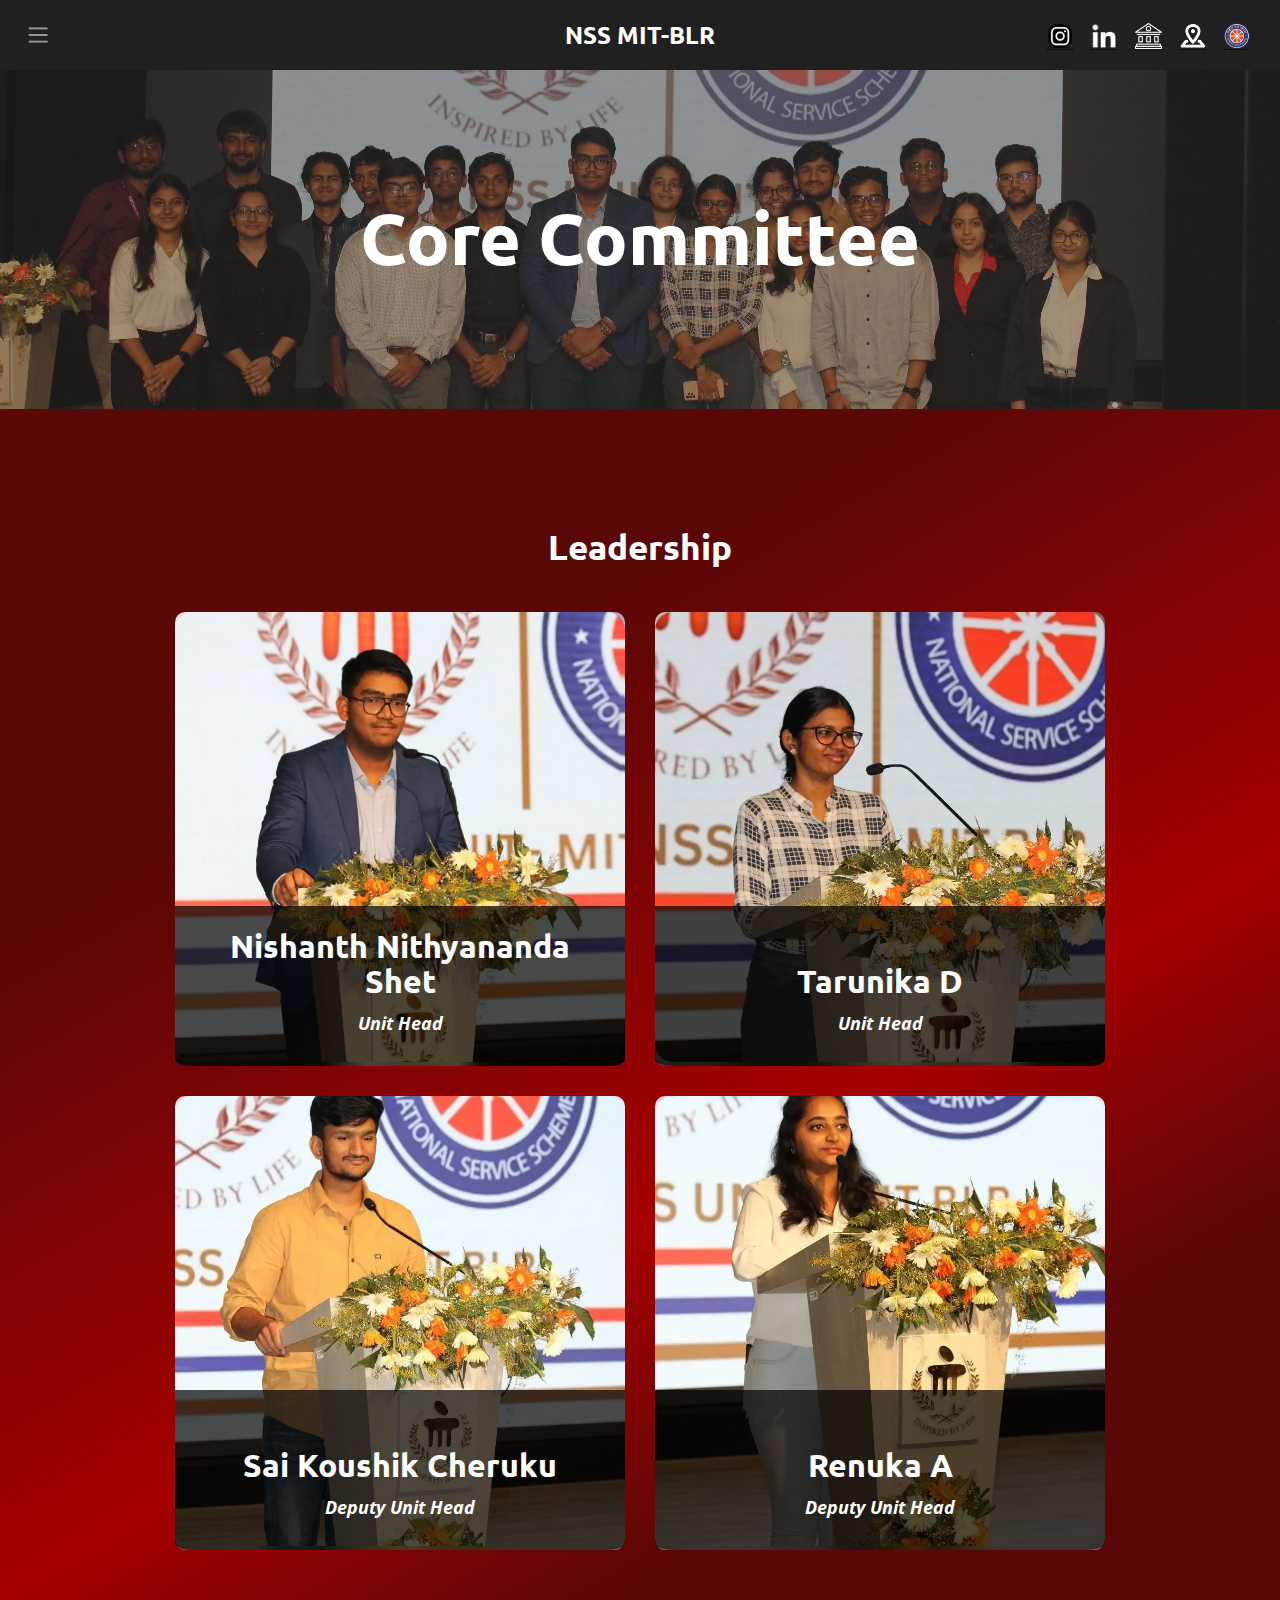
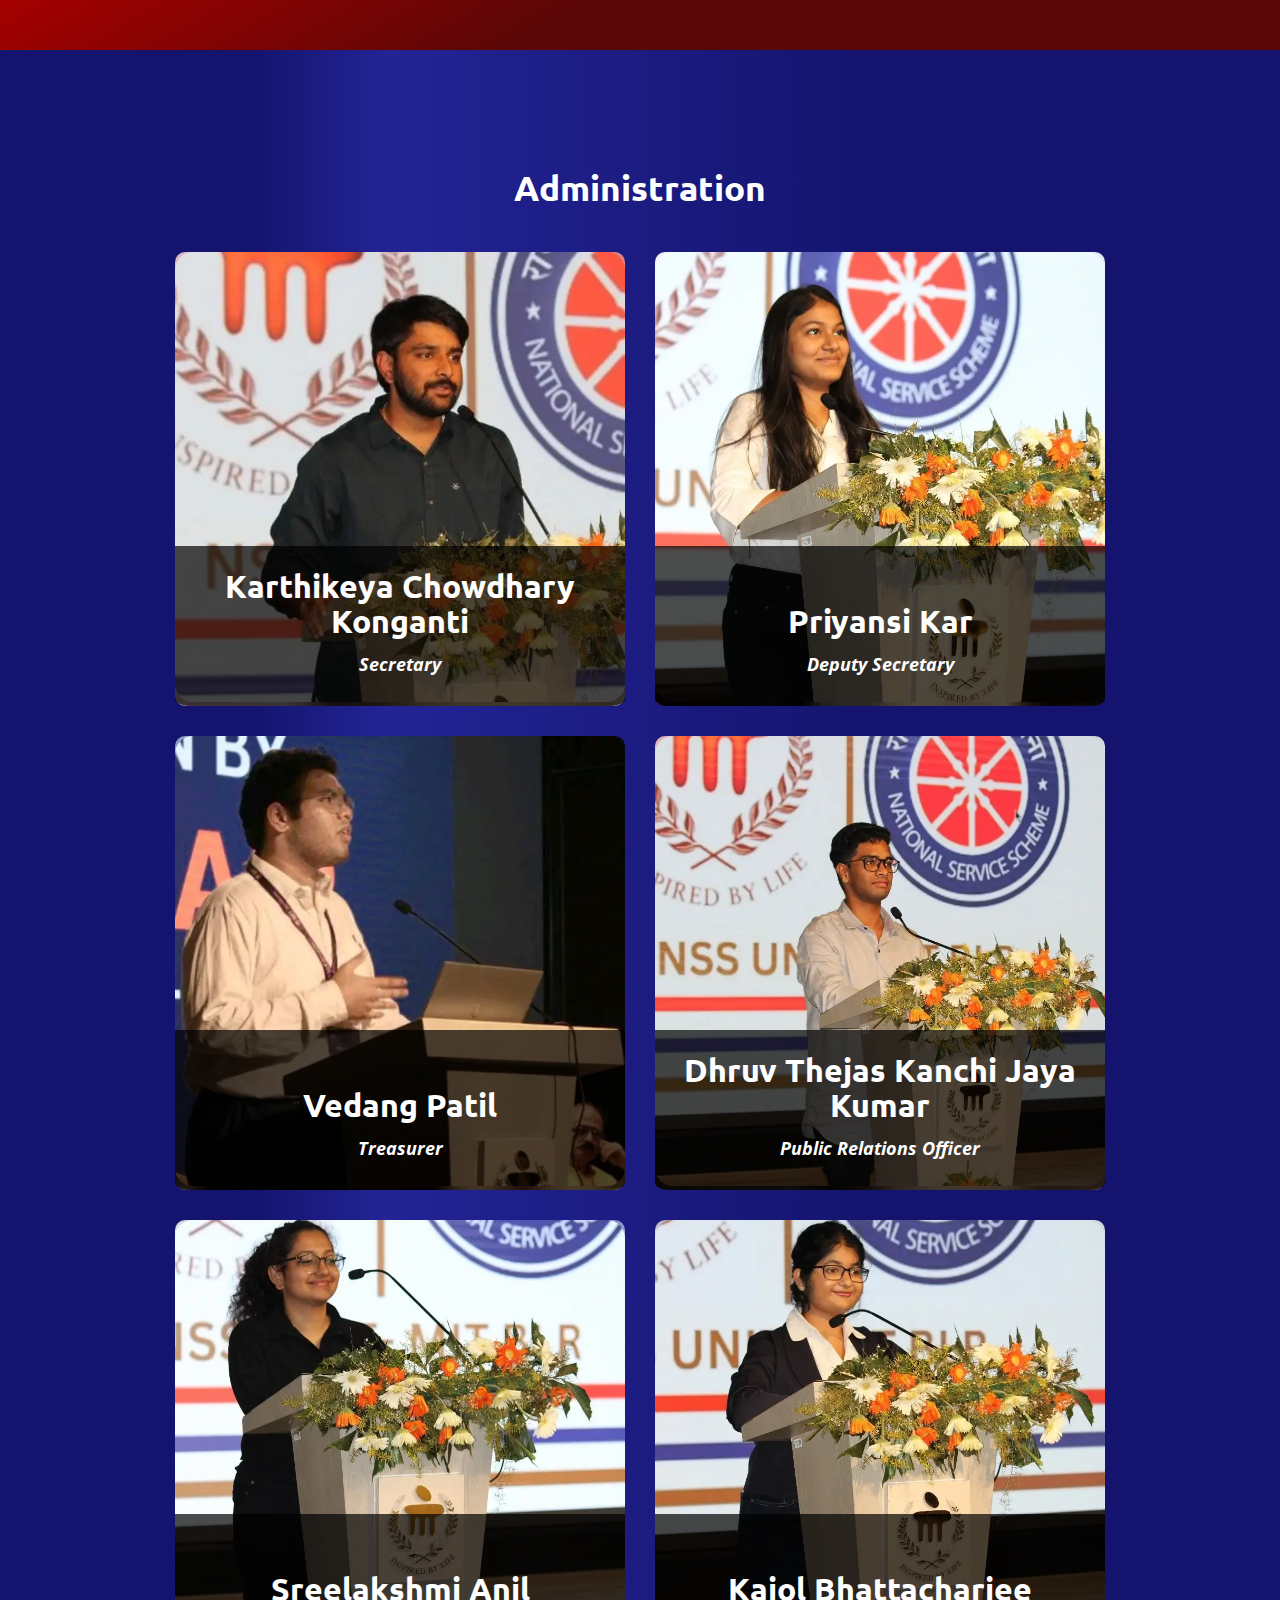
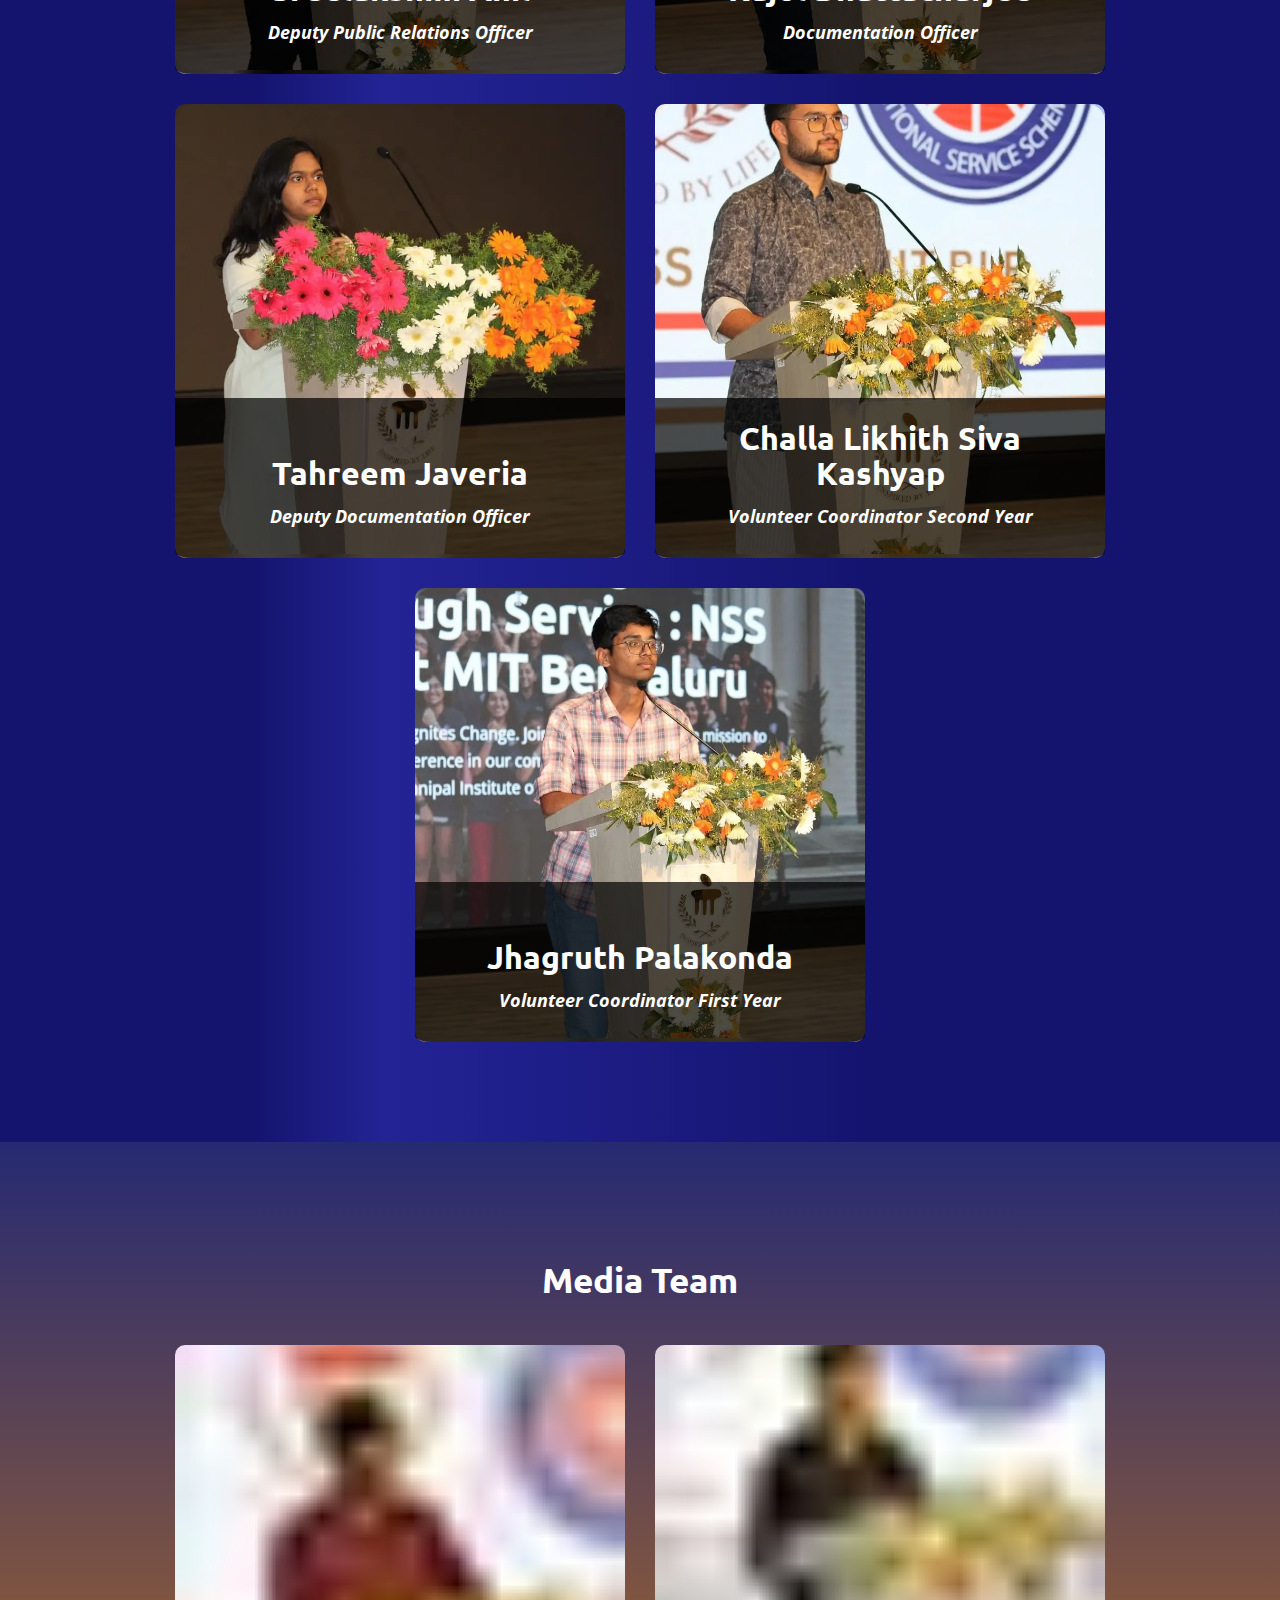
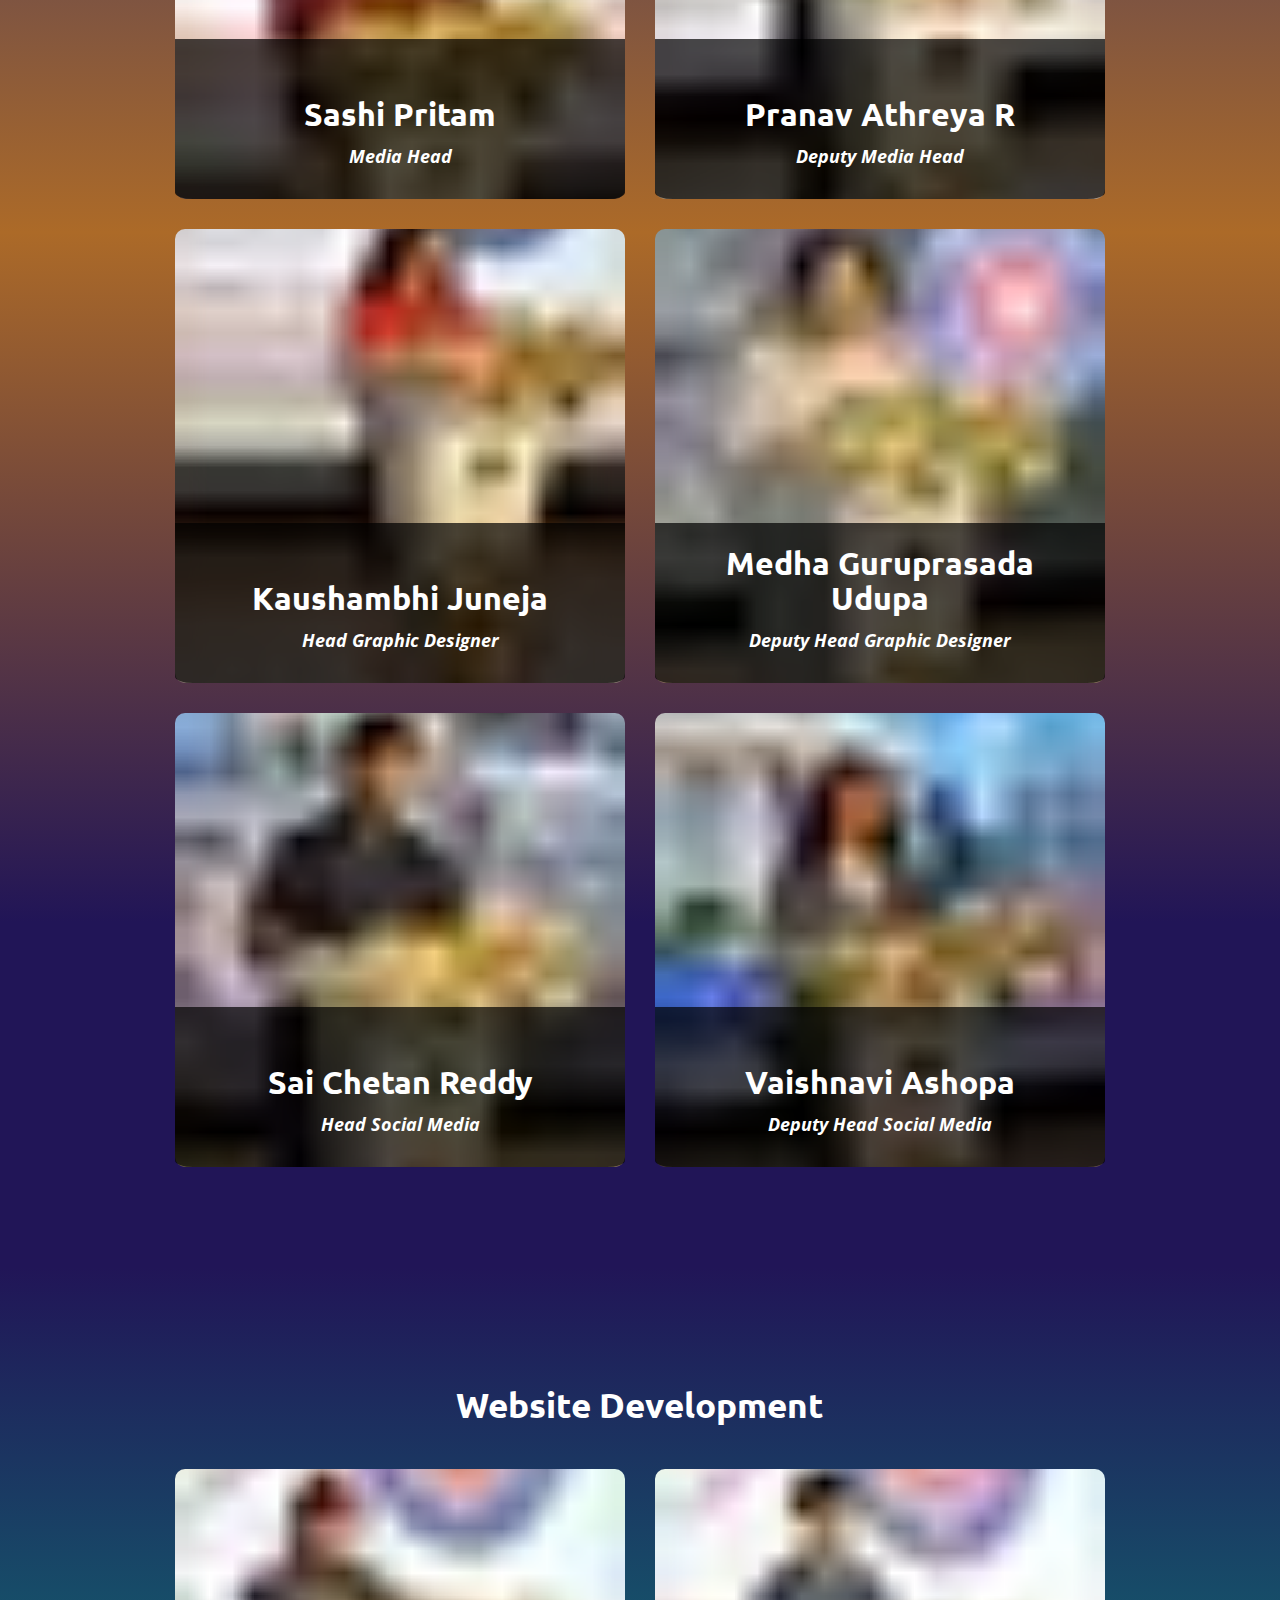
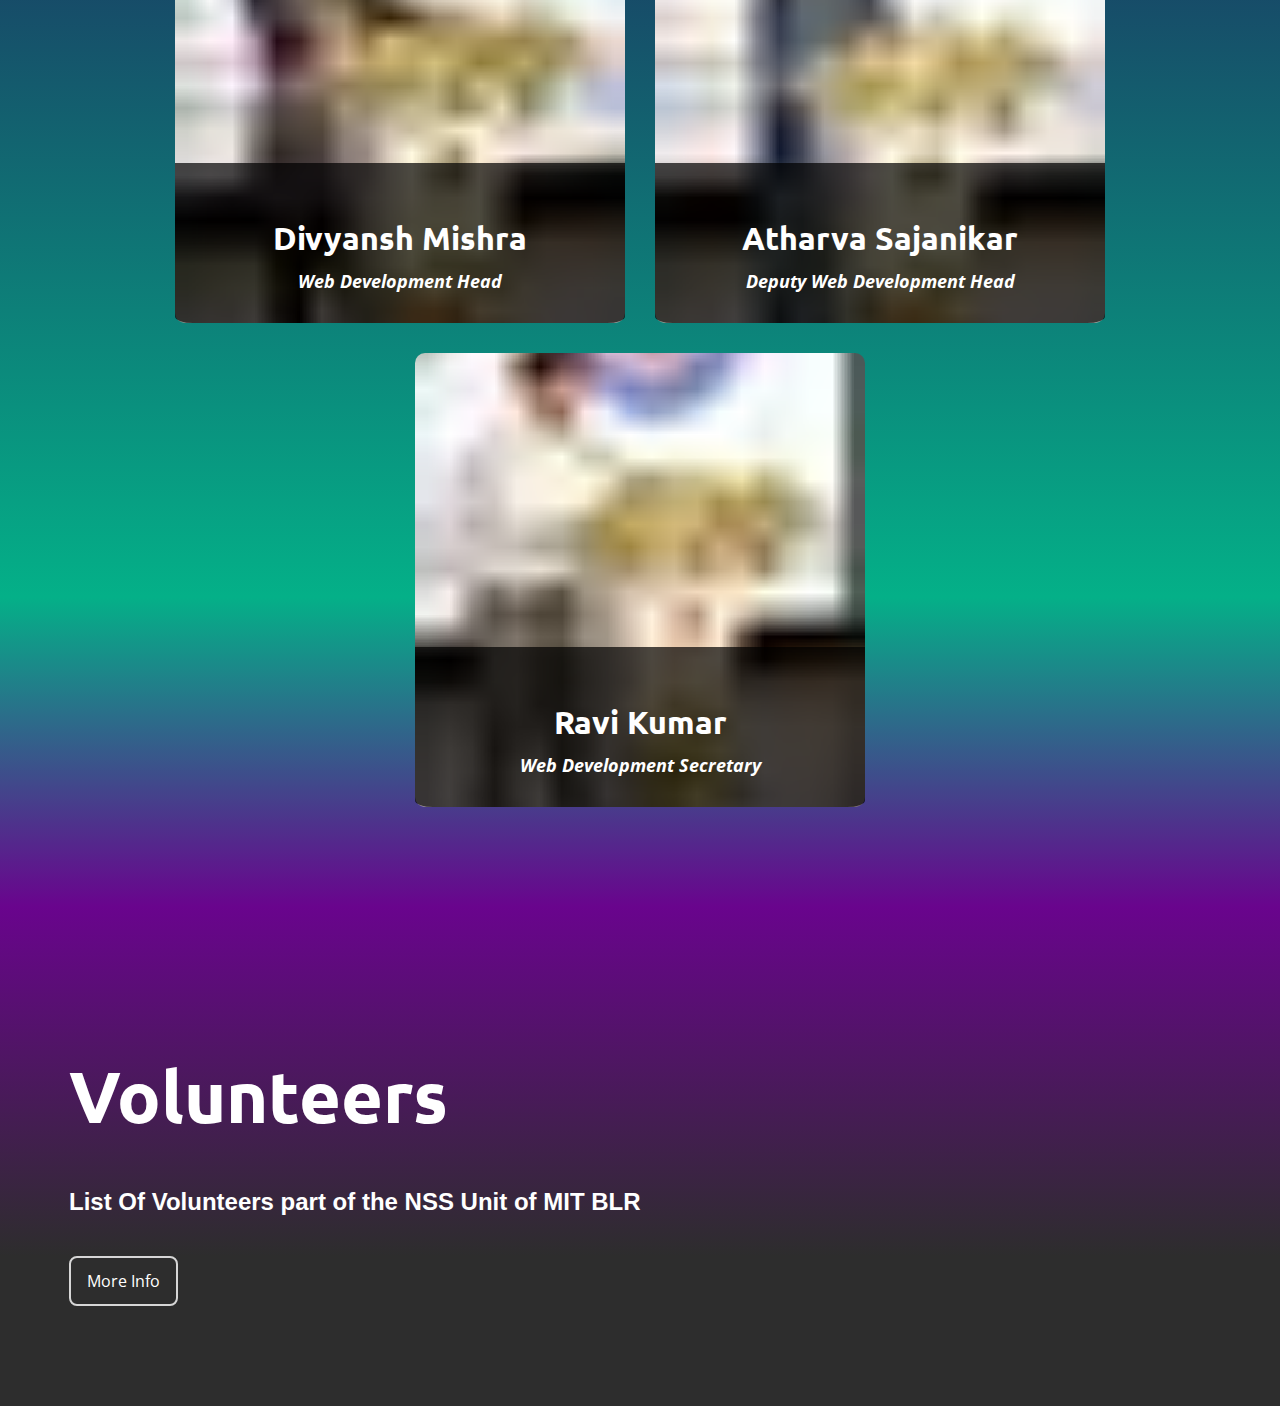
<file: core.html>
<!DOCTYPE html>
<html>
  <head>
    <meta name="viewport" content="width=device-width, initial-scale=1.0" />
    <link rel="stylesheet" href="styles/general.css" />
    <link rel="stylesheet" href="styles/header.css" />
    <link rel="stylesheet" href="styles/sidebar.css" />
    <link rel="stylesheet" href="styles/styles-1.css" />
    <link rel="stylesheet" href="styles/styles-2.css" />
    <link rel="stylesheet" href="styles/background.css" />
    <link rel="icon" href="icons/favicon.png" />

    <link rel="preconnect" href="https://fonts.googleapis.com" />
    <link rel="preconnect" href="https://fonts.gstatic.com" crossorigin />
    <link
      href="https://fonts.googleapis.com/css2?family=Ubuntu:wght@400;500;700&display=swap"
      rel="stylesheet"
    />
    <link rel="preconnect" href="https://fonts.googleapis.com" />
    <link rel="preconnect" href="https://fonts.gstatic.com" crossorigin />
    <link
      href="https://fonts.googleapis.com/css2?family=Open+Sans:ital,wght@0,400;0,500;1,400;1,500&display=swap"
      rel="stylesheet"
    />
    <title>Core Committee | NSS MITBLR</title>
  </head>
  <body>
    <nav class="header">
      <div class="hamburg-side" id="btn">
        <img src="icons/header/Hamburger_menu.png" />
      </div>
      <nav class="sidebar">
        <ul>
          <li>
            <a href="index.html" class="side-icon">
              <div class="icon-div">
                <img
                  src="icons/sidebar/home.png"
                  class="icon inverted"
                  style="width: 75%"
                />
              </div>
              <span class="tooltip-side">Home</span>
            </a>
          </li>
          <li>
            <a href="blogs-page.html">
              <div class="icon-div">
                <img src="icons/sidebar/blogs.png" class="icon" />
              </div> </a
            ><span class="tooltip-side">Blogs</span>
          </li>
          <li>
            <a href="events.html">
              <div class="icon-div">
                <img
                  src="icons/sidebar/events.png"
                  class="icon"
                  style="width: 100%"
                />
              </div> </a
            ><span class="tooltip-side">Events</span>
          </li>
          <li>
            <a href="index.html#contactForm">
              <div class="icon-div">
                <img src="icons/sidebar/contact.png" class="icon" />
              </div> </a
            ><span class="tooltip-side">Contact Us</span>
          </li>
          <li>
            <a href="hours.html">
              <div class="icon-div">
                <img
                  src="icons/sidebar/hours.png"
                  class="icon"
                  style="width: 100%"
                />
              </div> </a
            ><span class="tooltip-side">Volunteer Hours</span>
          </li>
        </ul>
      </nav>
      <div class="header-title"><a href="index.html">NSS MIT-BLR</a></div>
      <!-- <div class="Home-Socials"> -->
      <div class="icons-div">
        <div class="tooltip">
          <a
            href="https://www.instagram.com/nss.mitblr?utm_source=ig_web_button_share_sheet&igsh=ZDNlZDc0MzIxNw=="
            target="_blank"
            ><img src="icons/header/instagram.png" class="icons round" /><span
              class="tooltiptext"
              >Instagram</span
            ></a
          >
        </div>
        <div class="tooltip">
          <a
            href="https://linkedin.com/company/national-service-scheme"
            target="_blank"
          >
            <img src="icons/header/linkedIn.png" class="icons inverted" /><span
              class="tooltiptext"
              >LinkedIn</span
            >
          </a>
        </div>
        <div class="tooltip">
          <a
            href="https://manipal.edu/mu/campuses/mahe-bengaluru.html"
            target="_blank"
            ><img
              src="icons/header/manipal_home.png"
              class="icons inverted"
            /><span class="tooltiptext">About MITBLR</span></a
          >
        </div>
        <div class="tooltip">
          <a
            href="https://www.google.com/maps/place/Manipal+Academy+of+Higher+Education,+Bengaluru/13.1233297,77.5896128,17z/data=!3m1!4b1!4m6!3m5!1s0x3bae19d502aa02b3:0xb31f075ede4c71ab!8m2!3d13.1233297!4d77.5921877!16s%2Fg%2F11sqnl75nc?hl=en-GB&entry=ttu"
            target="_blank"
            ><img src="icons/header/location.png" class="icons inverted" /><span
              class="tooltiptext"
              >Location</span
            ></a
          >
        </div>
        <div class="tooltip">
          <a href="https://nss.gov.in/" target="_blank"
            ><img src="images/nsslogo.webp" class="icons" /><span
              class="tooltiptext"
              >National Service Scheme</span
            ></a
          >
        </div>
        <!-- </div> -->
      </div>
      <button class="hamburger-menu display-toggle">
        <img src="icons/header/Hamburger_menu.png" class="icons" />
      </button>
    </nav>
    <nav class="extended-header">
      <button id="close">
        <img src="icons/header/close.png" class="icons inverted" />
      </button>
      <div class="links">
        <a href="blogs-page.html">Blogs</a>
        <a href="events.html">Events</a>
        <a href="index.html#contactForm">Contact Us</a>
        <a href="hours.html">Volunteer Hours</a>
      </div>
      <div class="Home-Socials-extended">
        <div class="icons-div">
          <a
            href="https://www.instagram.com/nss.mitblr?utm_source=ig_web_button_share_sheet&igsh=ZDNlZDc0MzIxNw=="
            target="_blank"
            ><img src="icons/header/instagram.png" class="icons round"
          /></a>
          <a
            href="https://linkedin.com/company/national-service-scheme"
            target="_blank"
          >
            <img src="icons/header/linkedIn.png" class="icons inverted" />
          </a>
          <a
            href="https://manipal.edu/mu/campuses/mahe-bengaluru.html"
            target="_blank"
            ><img src="icons/header/manipal_home.png" class="icons inverted"
          /></a>
          <a
            href="https://www.google.com/maps/place/Manipal+Academy+of+Higher+Education,+Bengaluru/13.1233297,77.5896128,17z/data=!3m1!4b1!4m6!3m5!1s0x3bae19d502aa02b3:0xb31f075ede4c71ab!8m2!3d13.1233297!4d77.5921877!16s%2Fg%2F11sqnl75nc?hl=en-GB&entry=ttu"
            target="_blank"
            ><img src="icons/header/location.png" class="icons inverted"
          /></a>
          <a href="https://nss.gov.in/" target="_blank"
            ><img src="images/nsslogo.webp" class="icons"
          /></a>
        </div>
        <div class="home-div">
          <button class="home-button"><a href="index.html">Home</a></button>
        </div>
      </div>
    </nav>

    <section class="section-3 back-img8">
      <div class="heading-div">
        <h1 class="heading rel">Core Committee</h1>
      </div>
    </section>
    <section class="section-1 leadership">
      <h3 class="heading">Leadership</h3>
      <div class="core-commitee">
        <div class="core-commitee-img-container-2 blur-load"  style="background-image: url(placeholder_images/cc/nishanth.webp);">
          <img
            loading="lazy" src="images/cc/nishanth.webp"
            class="core-commitee-img"
          />
          <div class="core-commitee-overlay-2">
            <p class="core-commitee-name">Nishanth Nithyananda Shet</p>
            <p class="core-commitee-desig-2">Unit Head</p>
          </div>
        </div>
        <div class="core-commitee-img-container-2 blur-load"  style="background-image: url(placeholder_images/cc/tarunika.webp);">
          <img
            loading="lazy" src="images/cc/tarunika.webp"
            class="core-commitee-img"
          />
          <div class="core-commitee-overlay-2">
            <p class="core-commitee-name">Tarunika D</p>
            <p class="core-commitee-desig-2">Unit Head</p>
          </div>
        </div>
        <div class="core-commitee-img-container-2 blur-load"  style="background-image: url(placeholder_images/cc/koushik.webp);">
          <img
            loading="lazy" src="images/cc/koushik.webp"
            class="core-commitee-img"
          />
          <div class="core-commitee-overlay-2">
            <p class="core-commitee-name">Sai Koushik Cheruku</p>
            <p class="core-commitee-desig-2">Deputy Unit Head</p>
          </div>
        </div>
        <div class="core-commitee-img-container-2 blur-load"  style="background-image: url(placeholder_images/cc/renuka.webp);">
          <img
            loading="lazy" src="images/cc/renuka.webp"
            class="core-commitee-img"
          />
          <div class="core-commitee-overlay-2">
            <p class="core-commitee-name">Renuka A</p>
            <p class="core-commitee-desig-2">Deputy Unit Head</p>
          </div>
        </div>
      </div>
    </section>
    <section class="section-2 admin">
      <h3 class="heading">Administration</h3>
      <div class="core-commitee">
        <div class="core-commitee-img-container-2 blur-load"  style="background-image: url(placeholder_images/cc/karthikeya.webp);">
          <img
            loading="lazy" src="images/cc/karthikeya.webp"
            class="core-commitee-img"
          />
          <div class="core-commitee-overlay-2">
            <p class="core-commitee-name">Karthikeya Chowdhary Konganti</p>
            <p class="core-commitee-desig-2">Secretary</p>
          </div>
        </div>
        <div class="core-commitee-img-container-2 blur-load"  style="background-image: url(placeholder_images/cc/priyansi.webp);">
          <img
            loading="lazy" src="images/cc/priyansi.webp"
            class="core-commitee-img"
          />
          <div class="core-commitee-overlay-2">
            <p class="core-commitee-name">Priyansi Kar</p>
            <p class="core-commitee-desig-2">Deputy Secretary</p>
          </div>
        </div>
        <div class="core-commitee-img-container-2 blur-load"  style="background-image: url(placeholder_images/cc/vedang.webp); background-position: top;">
          <img
            loading="lazy" src="images/cc/vedang.webp"
            class="core-commitee-img"
            style="object-position: top"
          />
          <div class="core-commitee-overlay-2">
            <p class="core-commitee-name">Vedang Patil</p>
            <p class="core-commitee-desig-2">Treasurer</p>
          </div>
        </div>
        <div class="core-commitee-img-container-2 blur-load"  style="background-image: url(placeholder_images/cc/dhruv.webp);">
          <img
            loading="lazy" src="images/cc/dhruv.webp"
            class="core-commitee-img"
          />
          <div class="core-commitee-overlay-2">
            <p class="core-commitee-name">Dhruv Thejas Kanchi Jaya Kumar</p>
            <p class="core-commitee-desig-2">Public Relations Officer</p>
          </div>
        </div>
        <div class="core-commitee-img-container-2 blur-load"  style="background-image: url(placeholder_images/cc/sreelakshmi.webp);">
          <img
            loading="lazy" src="images/cc/sreelakshmi.webp"
            class="core-commitee-img"
          />
          <div class="core-commitee-overlay-2">
            <p class="core-commitee-name">Sreelakshmi Anil</p>
            <p class="core-commitee-desig-2">Deputy Public Relations Officer</p>
          </div>
        </div>
        <div class="core-commitee-img-container-2 blur-load"  style="background-image: url(placeholder_images/cc/kajol.webp);">
          <img
            loading="lazy" src="images/cc/kajol.webp"
            class="core-commitee-img"
          />
          <div class="core-commitee-overlay-2">
            <p class="core-commitee-name">Kajol Bhattacharjee</p>
            <p class="core-commitee-desig-2">Documentation Officer</p>
          </div>
        </div>
        <div class="core-commitee-img-container-2 blur-load"  style="background-image: url(placeholder_images/cc/tahreem.webp);">
          <img
            loading="lazy" src="images/cc/tahreem.webp"
            class="core-commitee-img"
          />
          <div class="core-commitee-overlay-2">
            <p class="core-commitee-name">Tahreem Javeria</p>
            <p class="core-commitee-desig-2">Deputy Documentation Officer</p>
          </div>
        </div>
        <div class="core-commitee-img-container-2 blur-load"  style="background-image: url(placeholder_images/cc/likhith.webp);">
          <img
            loading="lazy" src="images/cc/likhith.webp"
            class="core-commitee-img"
          />
          <div class="core-commitee-overlay-2">
            <p class="core-commitee-name">Challa Likhith Siva Kashyap</p>
            <p class="core-commitee-desig-2">
              Volunteer Coordinator Second Year
            </p>
          </div>
        </div>
        <div class="core-commitee-img-container-2 blur-load"  style="background-image: url(placeholder_images/cc/jhagruth.webp);">
          <img
            loading="lazy" src="images/cc/jhagruth.webp"
            class="core-commitee-img"
          />
          <div class="core-commitee-overlay-2">
            <p class="core-commitee-name">Jhagruth Palakonda</p>
            <p class="core-commitee-desig-2">
              Volunteer Coordinator First Year
            </p>
          </div>
        </div>
      </div>
    </section>
    <section class="section-3 media">
      <h3 class="heading">Media Team</h3>
      <div class="core-commitee">
        <div class="core-commitee-img-container-2 blur-load"  style="background-image: url(placeholder_images/cc/sashi.webp);">
          <img
            loading="lazy" src="images/cc/sashi.webp"
            class="core-commitee-img"
          />
          <div class="core-commitee-overlay-2">
            <p class="core-commitee-name">Sashi Pritam</p>
            <p class="core-commitee-desig-2">Media Head</p>
          </div>
        </div>
        <div class="core-commitee-img-container-2 blur-load"  style="background-image: url(placeholder_images/cc/pranav.webp);">
          <img
            loading="lazy" src="images/cc/pranav.webp"
            class="core-commitee-img"
          />
          <div class="core-commitee-overlay-2">
            <p class="core-commitee-name">Pranav Athreya R</p>
            <p class="core-commitee-desig-2">Deputy Media Head</p>
          </div>
        </div>
        <div class="core-commitee-img-container-2 blur-load"  style="background-image: url(placeholder_images/cc/kaushambhi.webp);">
          <img
            loading="lazy" src="images/cc/kaushambhi.webp"
            class="core-commitee-img"
          />
          <div class="core-commitee-overlay-2">
            <p class="core-commitee-name">Kaushambhi Juneja</p>
            <p class="core-commitee-desig-2">Head Graphic Designer</p>
          </div>
        </div>
        <div class="core-commitee-img-container-2 blur-load"  style="background-image: url(placeholder_images/cc/medha.webp);">
          <img
            loading="lazy" src="images/cc/medha.webp"
            class="core-commitee-img"
          />
          <div class="core-commitee-overlay-2">
            <p class="core-commitee-name">Medha Guruprasada Udupa</p>
            <p class="core-commitee-desig-2">Deputy Head Graphic Designer</p>
          </div>
        </div>
        <div class="core-commitee-img-container-2 blur-load"  style="background-image: url(placeholder_images/cc/sai_chetan.webp);">
          <img
            loading="lazy" src="images/cc/sai_chetan.webp"
            class="core-commitee-img"
          />
          <div class="core-commitee-overlay-2">
            <p class="core-commitee-name">Sai Chetan Reddy</p>
            <p class="core-commitee-desig-2">Head Social Media</p>
          </div>
        </div>
        <div class="core-commitee-img-container-2 blur-load"  style="background-image: url(placeholder_images/cc/vaishnavi_ashopa.webp);">
          <img
            loading="lazy" src="images/cc/vaishnavi_ashopa.webp"
            class="core-commitee-img"
          />
          <div class="core-commitee-overlay-2">
            <p class="core-commitee-name">Vaishnavi Ashopa</p>
            <p class="core-commitee-desig-2">Deputy Head Social Media</p>
          </div>
        </div>
      </div>
    </section>
    <section class="section-2 webdev">
      <h3 class="heading">Website Development</h3>
      <div class="core-commitee">
        <div class="core-commitee-img-container-2 blur-load"  style="background-image: url(placeholder_images/cc/divyansh.webp);">
          <img
            loading="lazy" src="images/cc/divyansh.webp"
            class="core-commitee-img"
          />
          <div class="core-commitee-overlay-2">
            <p class="core-commitee-name">Divyansh Mishra</p>
            <p class="core-commitee-desig-2">Web Development Head</p>
          </div>
        </div>
        <div class="core-commitee-img-container-2 blur-load"  style="background-image: url(placeholder_images/cc/atharva.webp);">
          <img
            loading="lazy" src="images/cc/atharva.webp"
            class="core-commitee-img"
          />
          <div class="core-commitee-overlay-2">
            <p class="core-commitee-name">Atharva Sajanikar</p>
            <p class="core-commitee-desig-2">Deputy Web Development Head</p>
          </div>
        </div>
        <div class="core-commitee-img-container-2 blur-load"  style="background-image: url(placeholder_images/cc/ravi.webp);">
          <img
            loading="lazy" src="images/cc/ravi.webp"
            class="core-commitee-img"
          />
          <div class="core-commitee-overlay-2">
            <p class="core-commitee-name">Ravi Kumar</p>
            <p class="core-commitee-desig-2">Web Development Secretary</p>
          </div>
        </div>
      </div>
    </section>
    <section class = "section-2 volunteer-section">
      <div class = "heading-blank-layout">
        <div>
          <h1>

            Volunteers

          </h1>
          <p class = "para-blank-layout">
            
            List Of Volunteers part of the NSS Unit of MIT BLR
          </p>
          <a href="hours.html">
            <button class="button-style-2">
              More Info
            </button>
          </a>
        </div>
      <div></div>
    </section>
  </body>
  <script src="https://cdnjs.cloudflare.com/ajax/libs/gsap/3.12.5/gsap.min.js"></script>
  <script src="placeholder.js"></script>
  <script src="menu.js"></script>
</html>
</file>
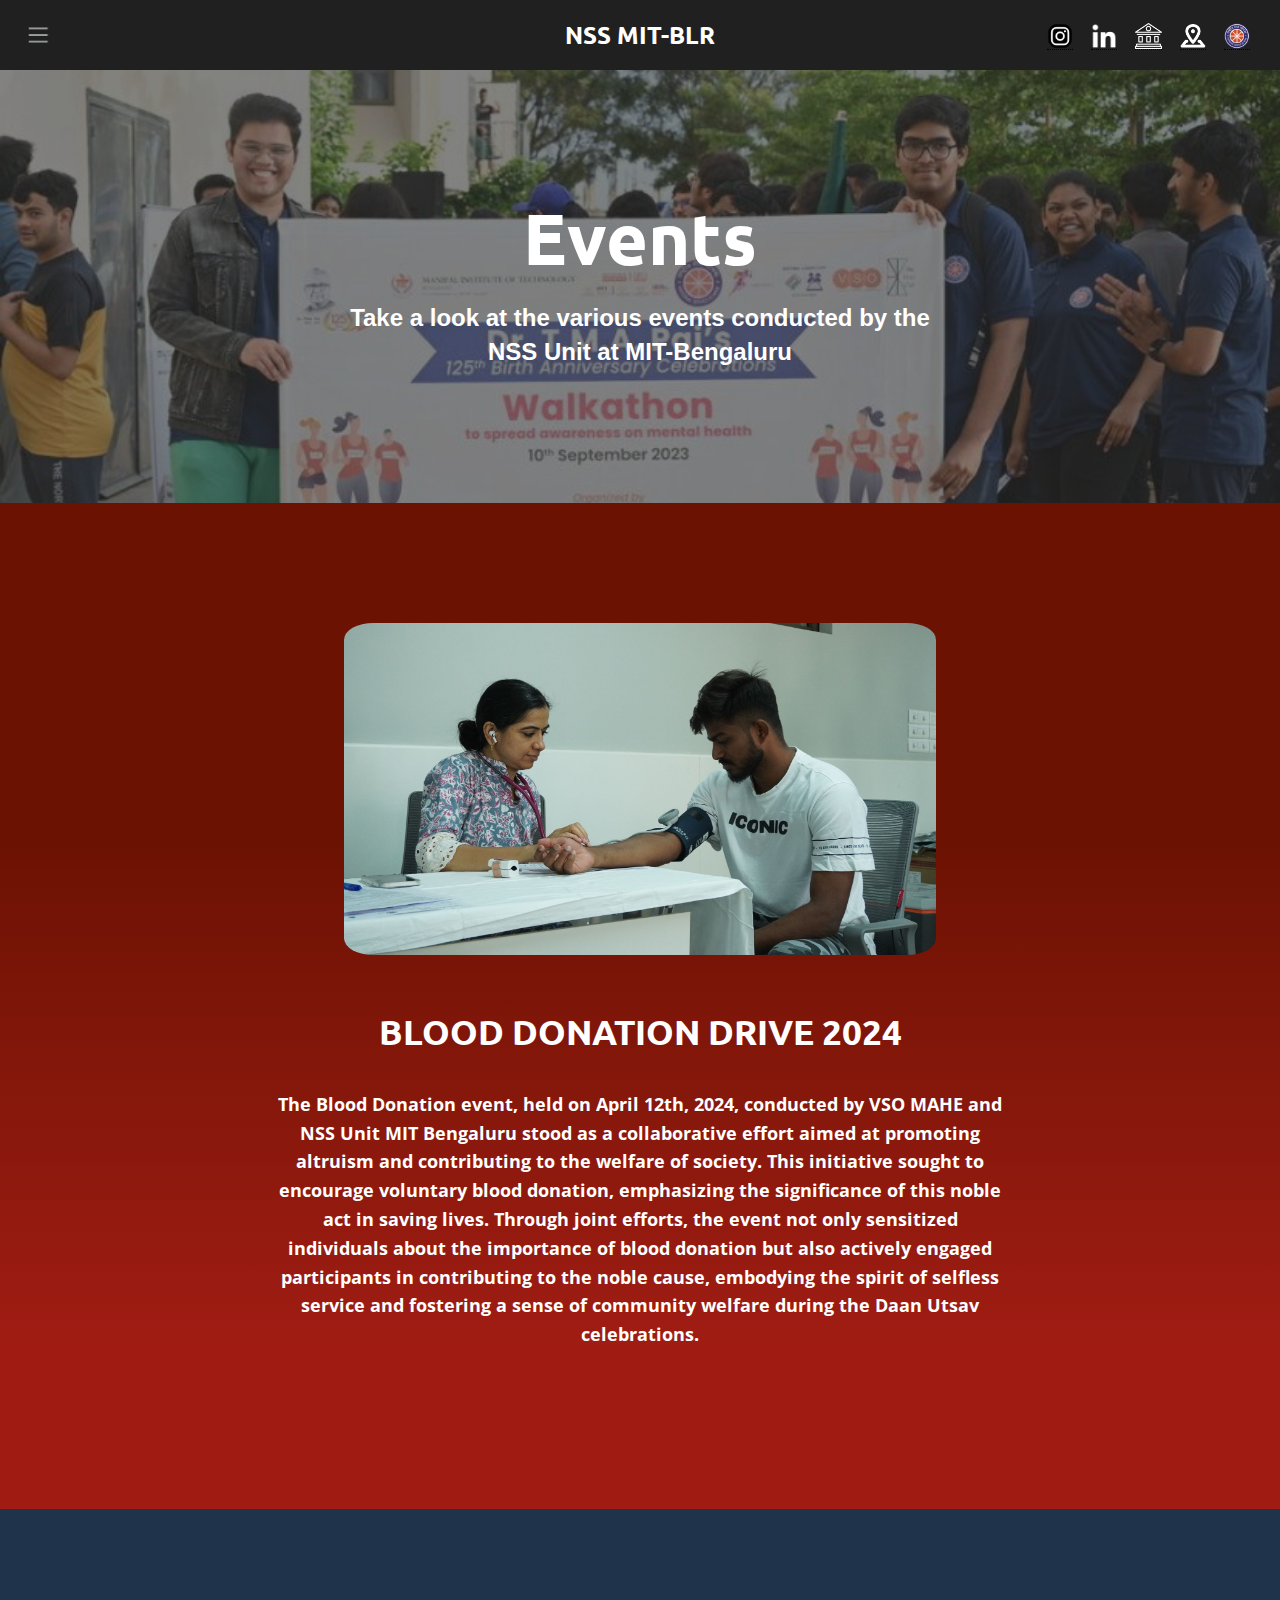
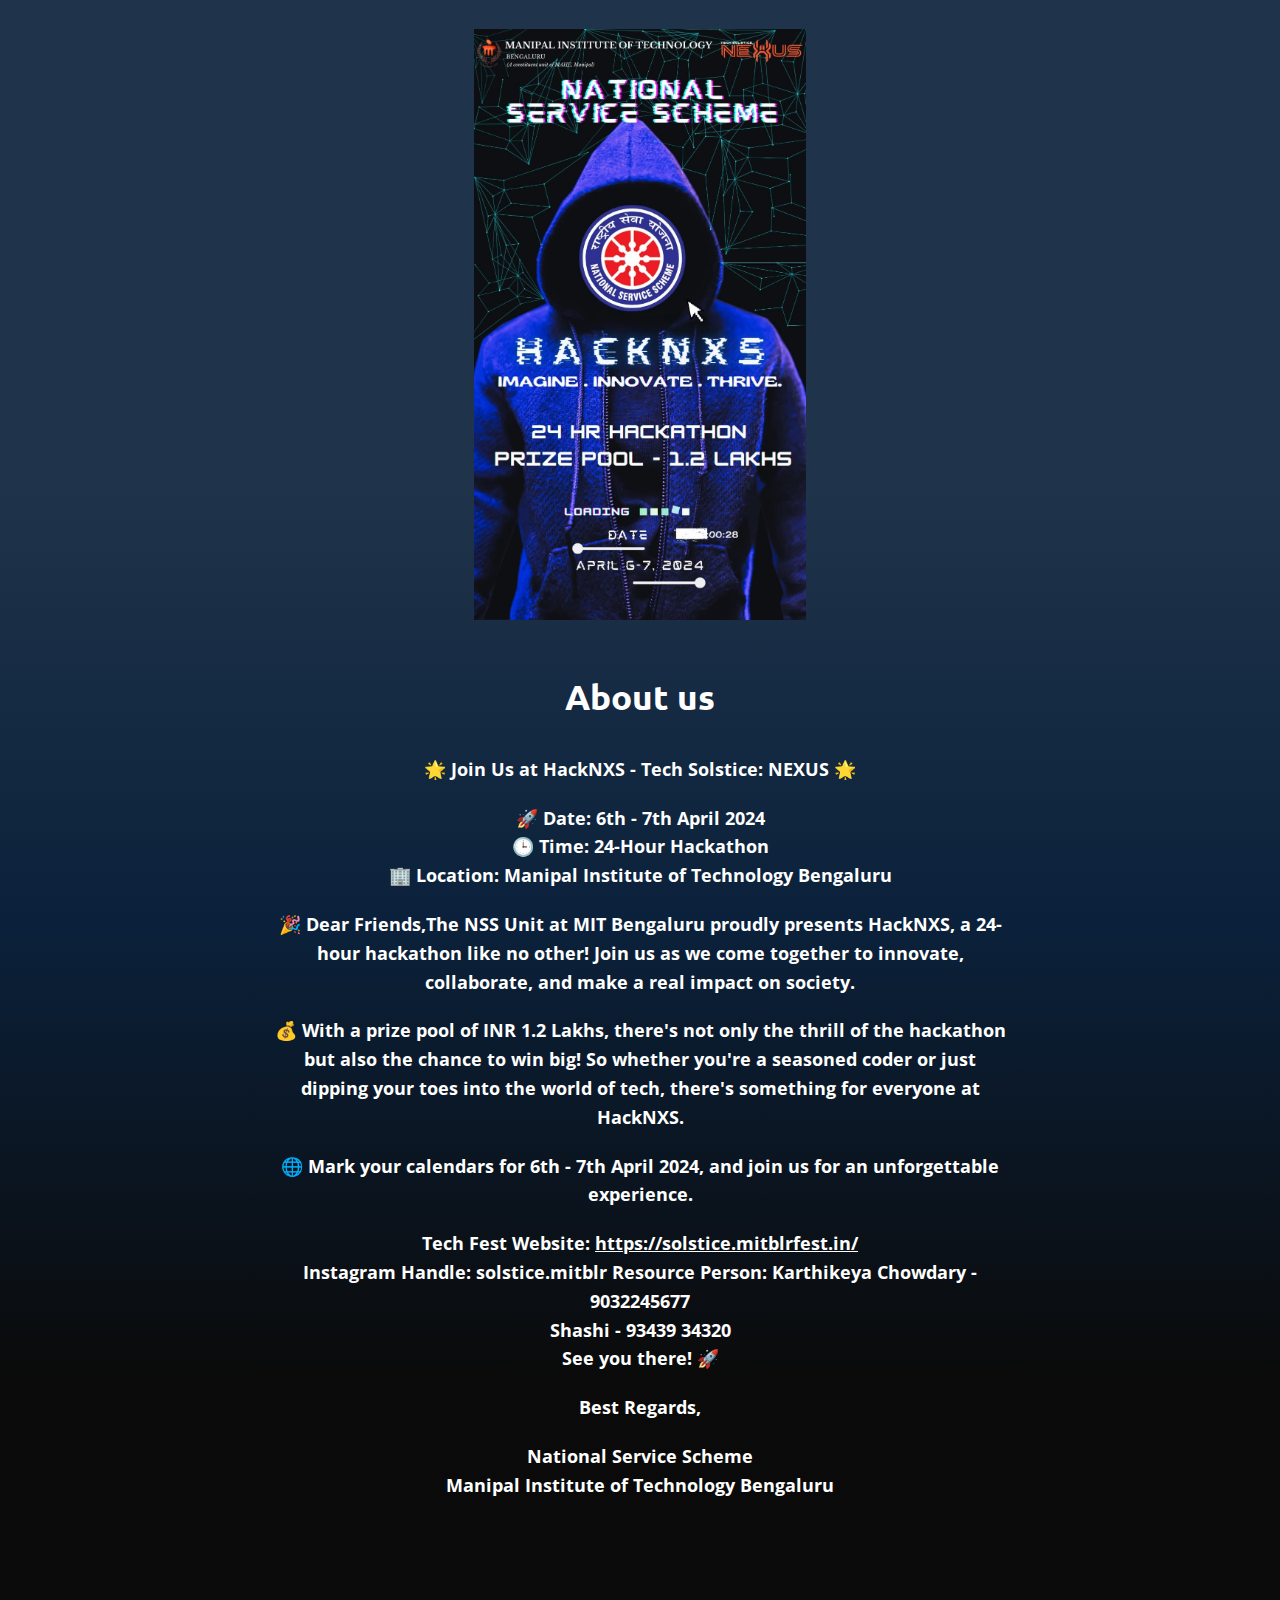
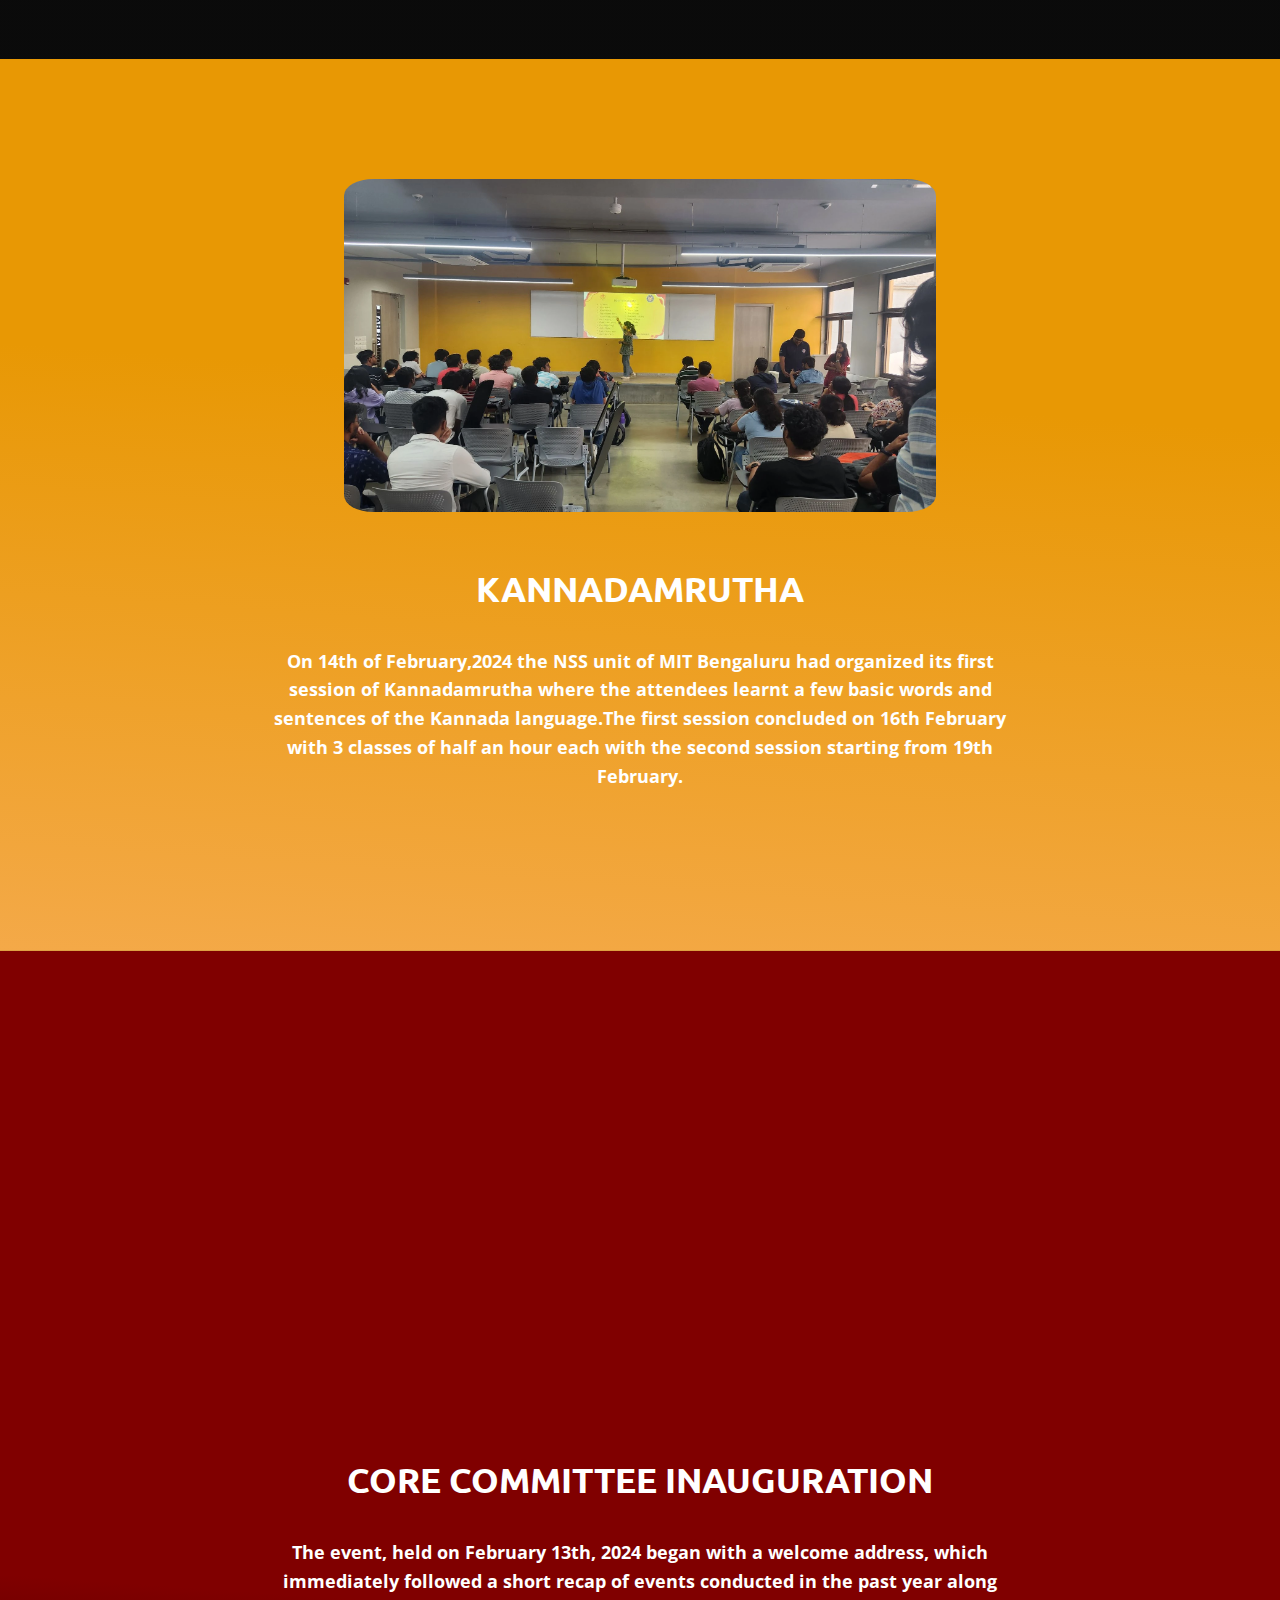
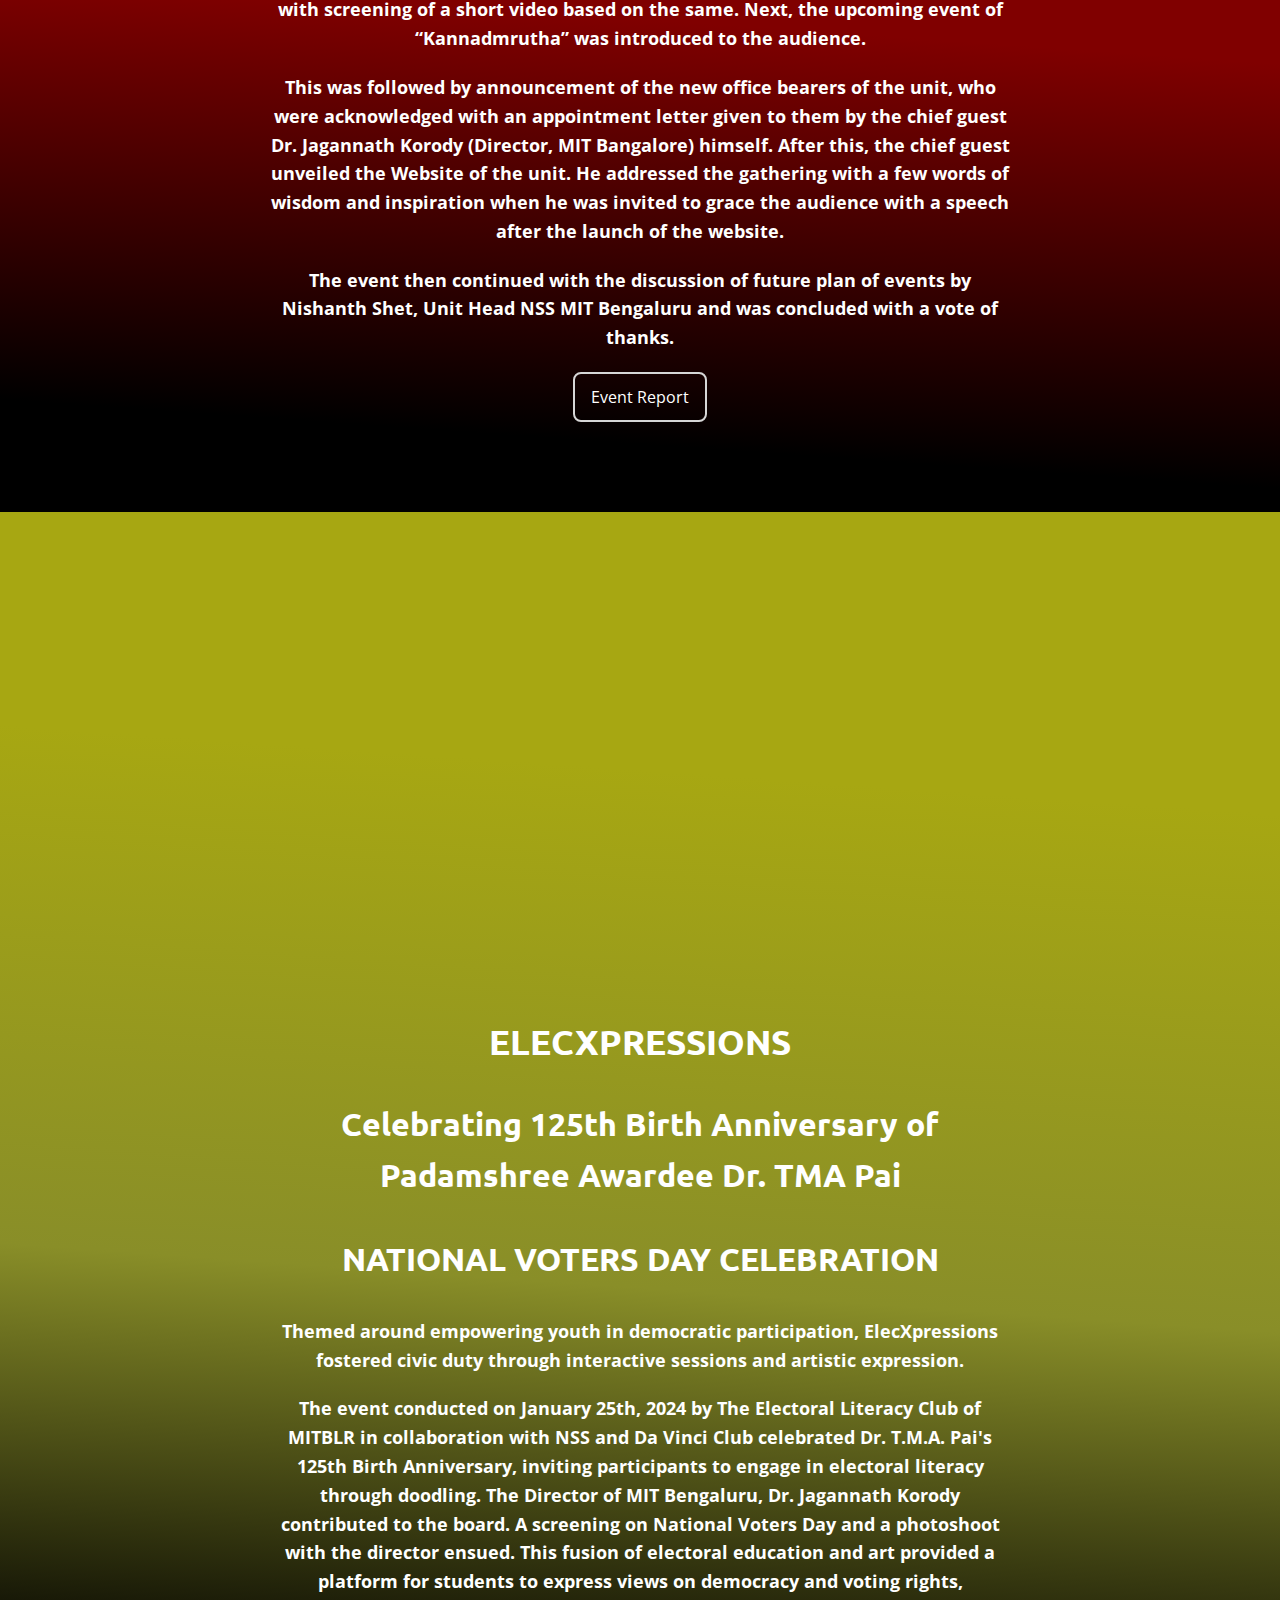
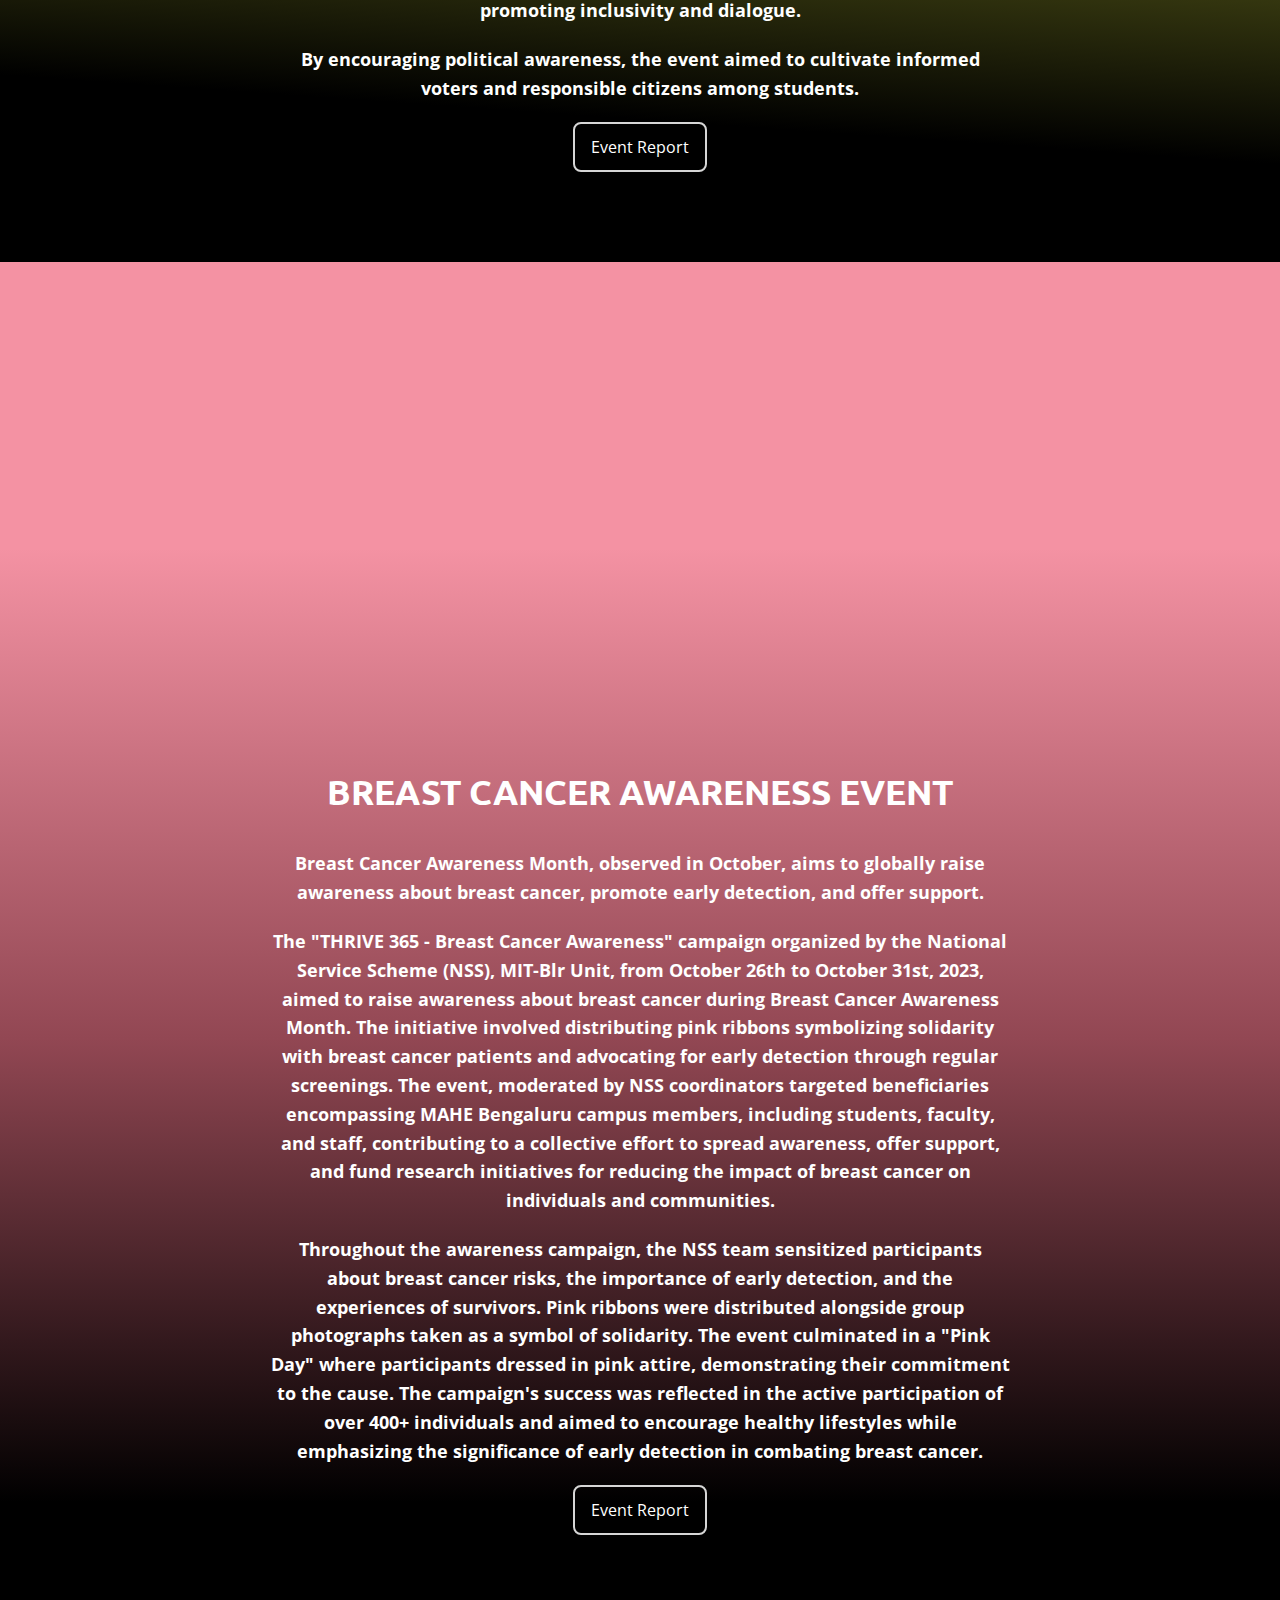
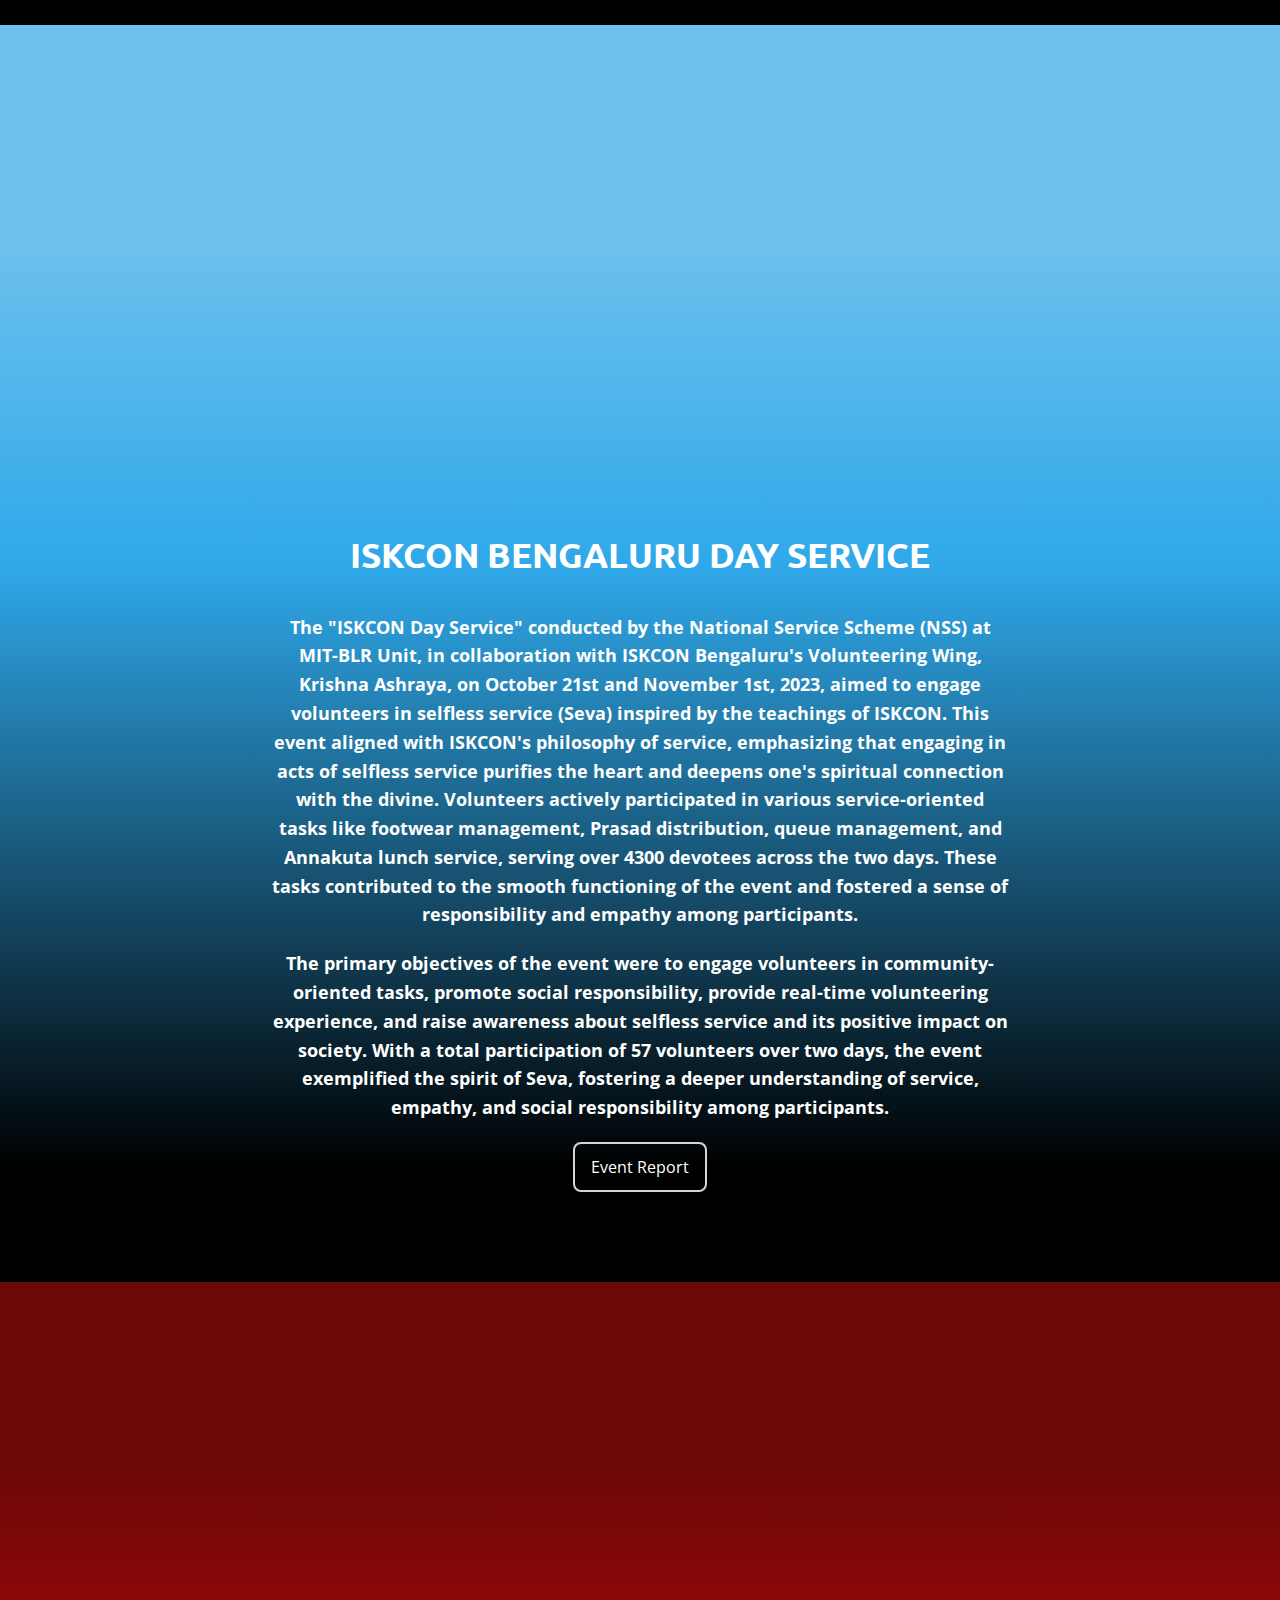
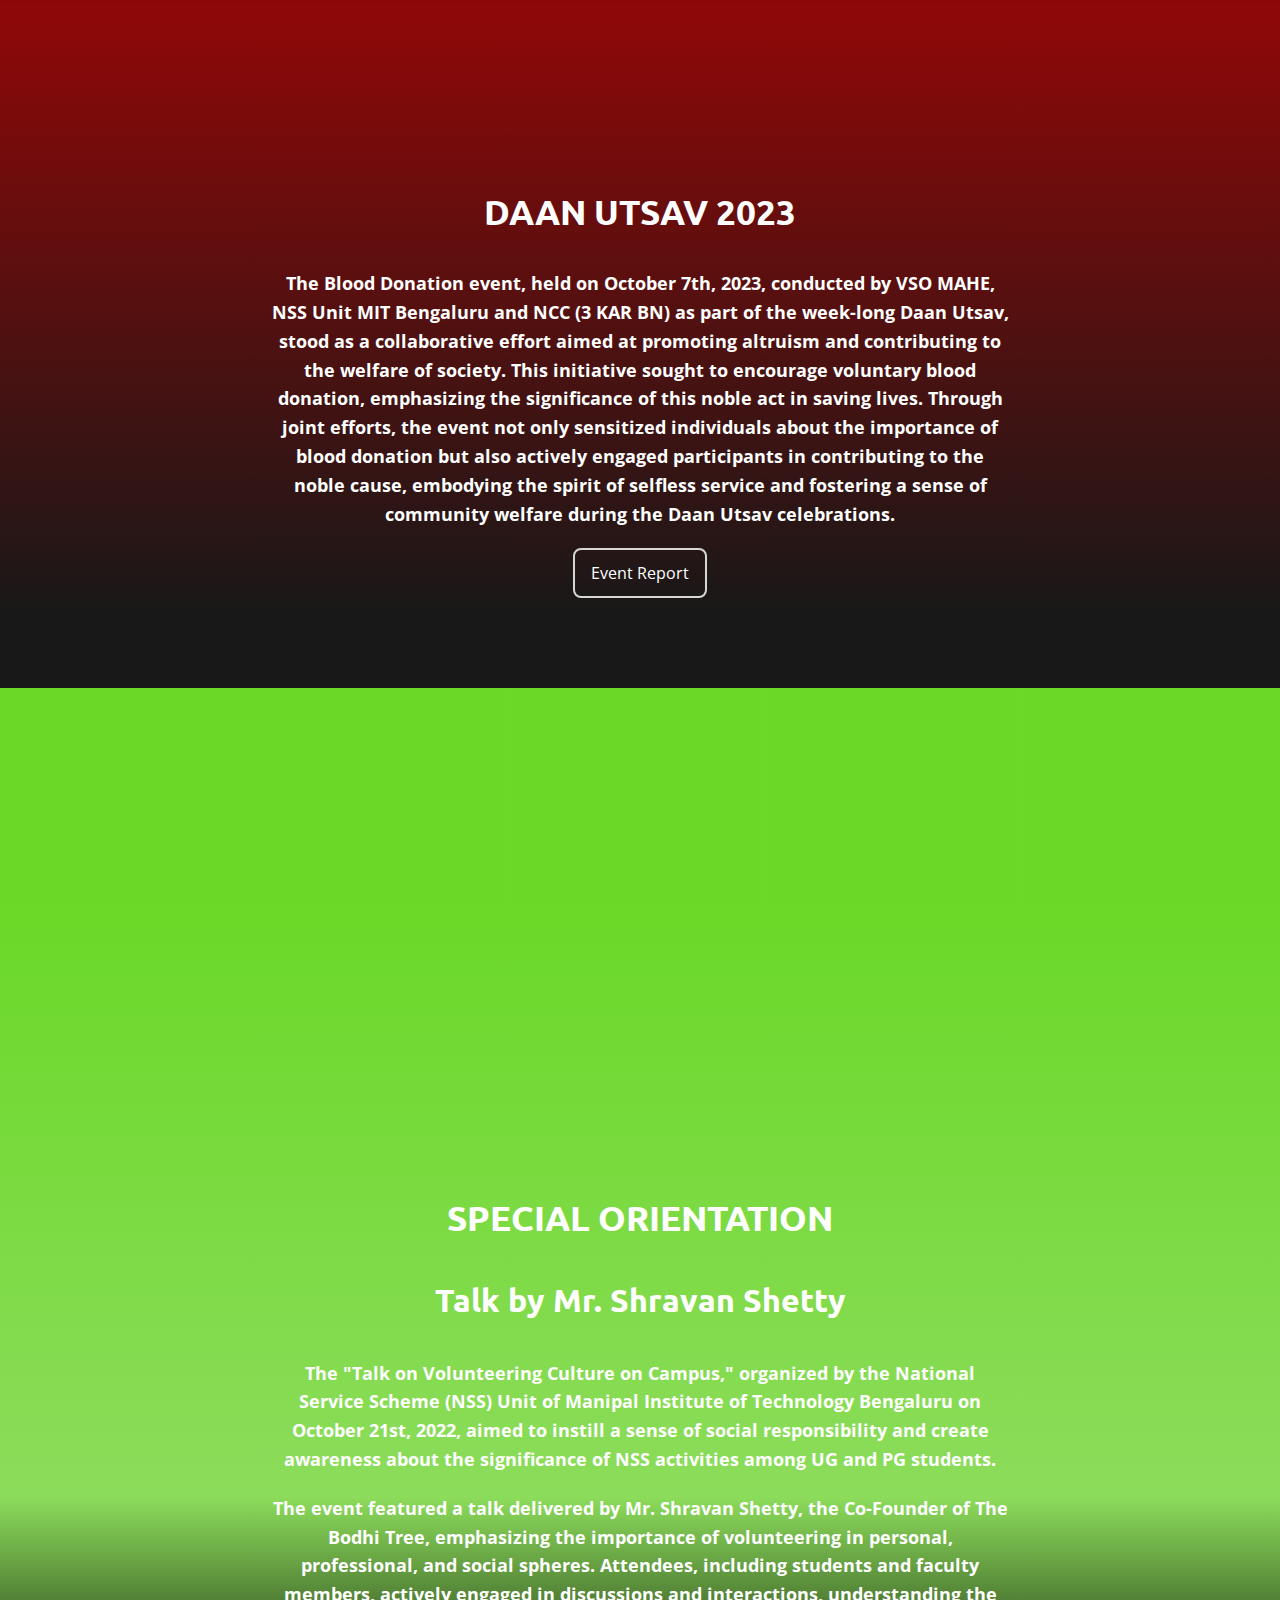
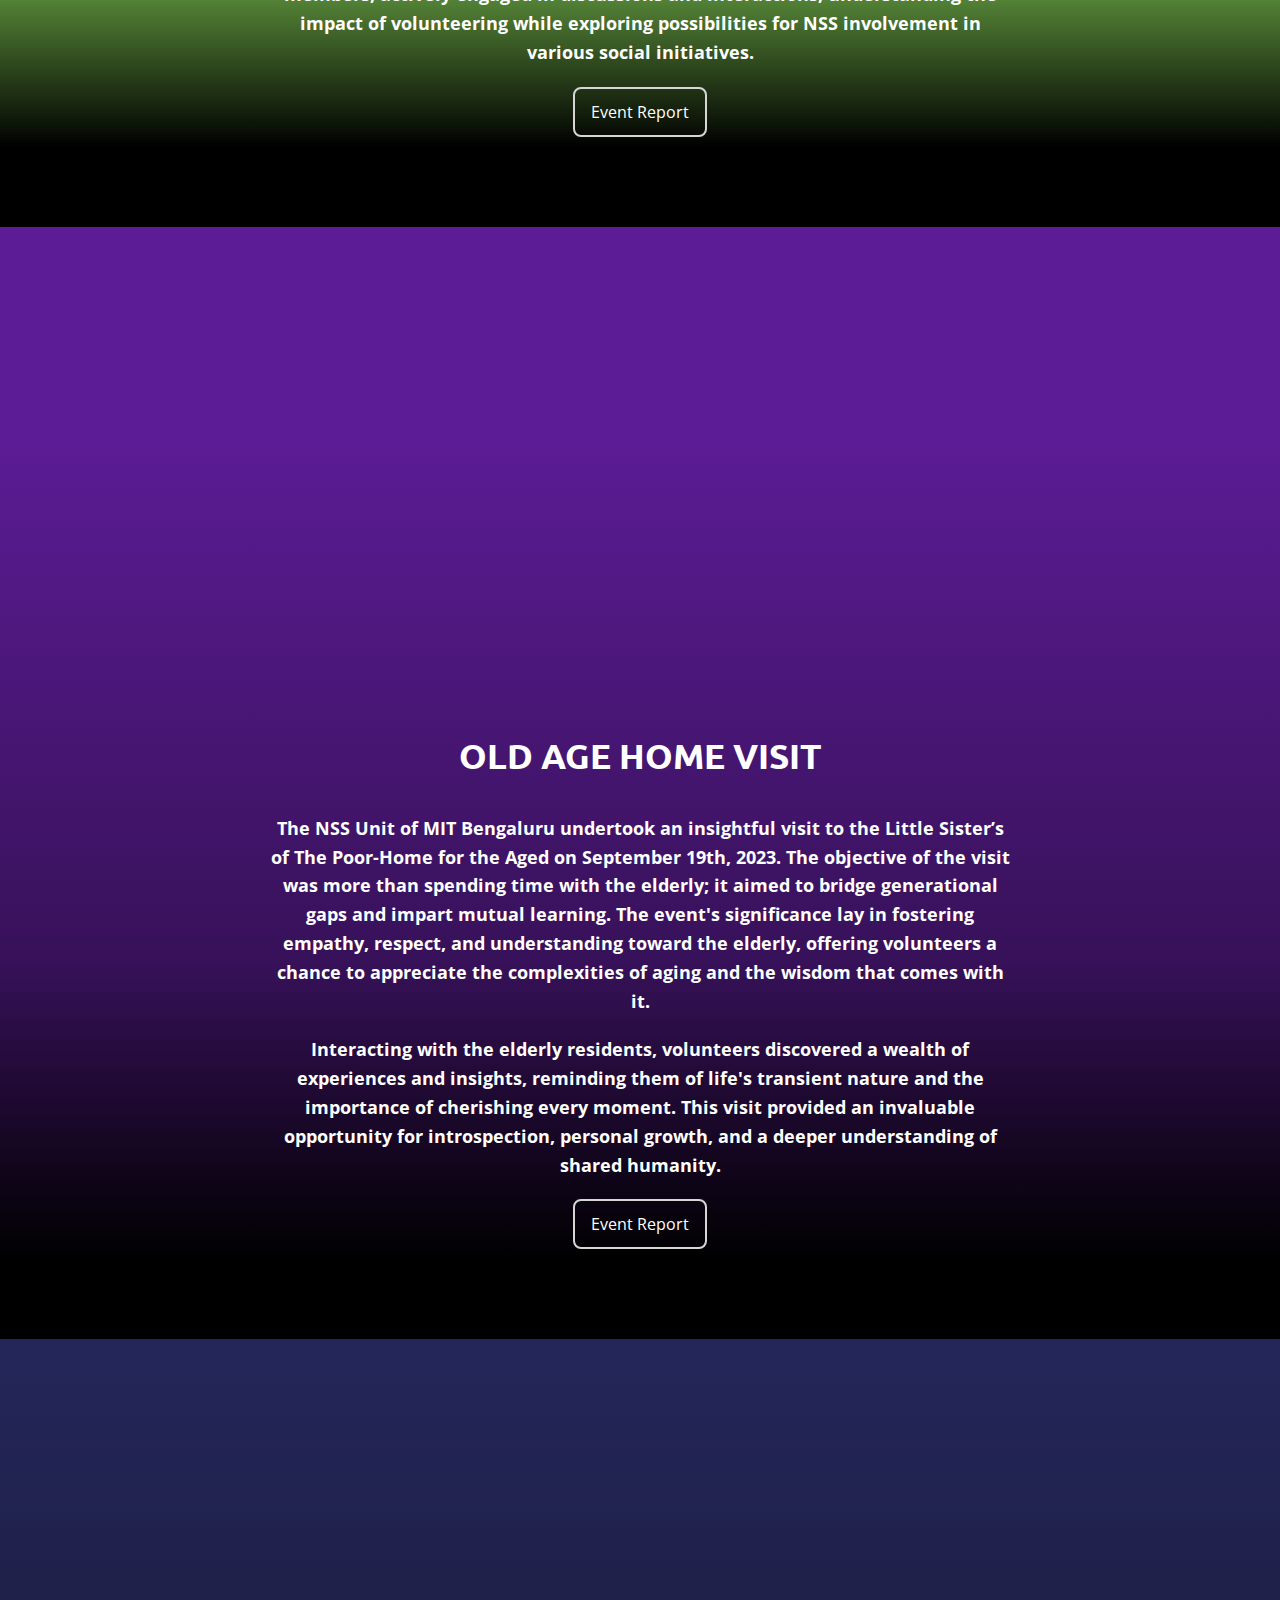
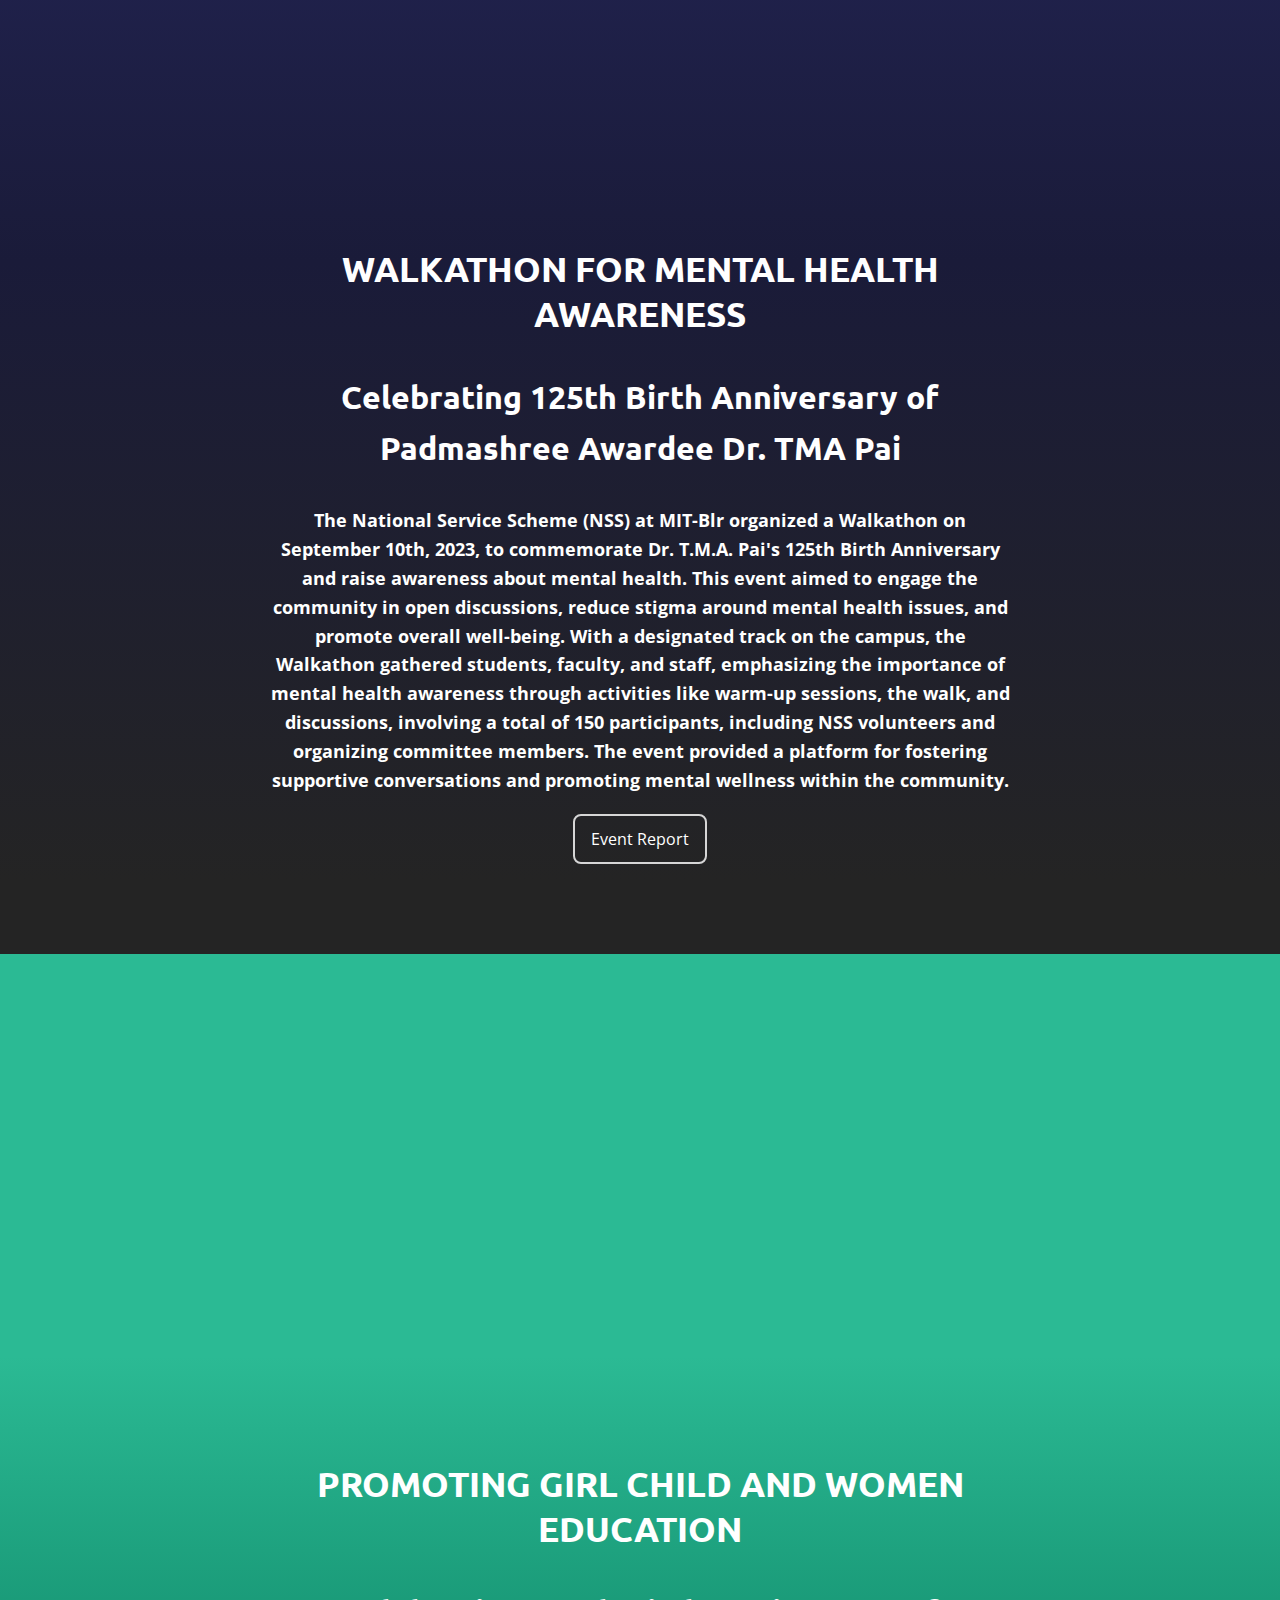
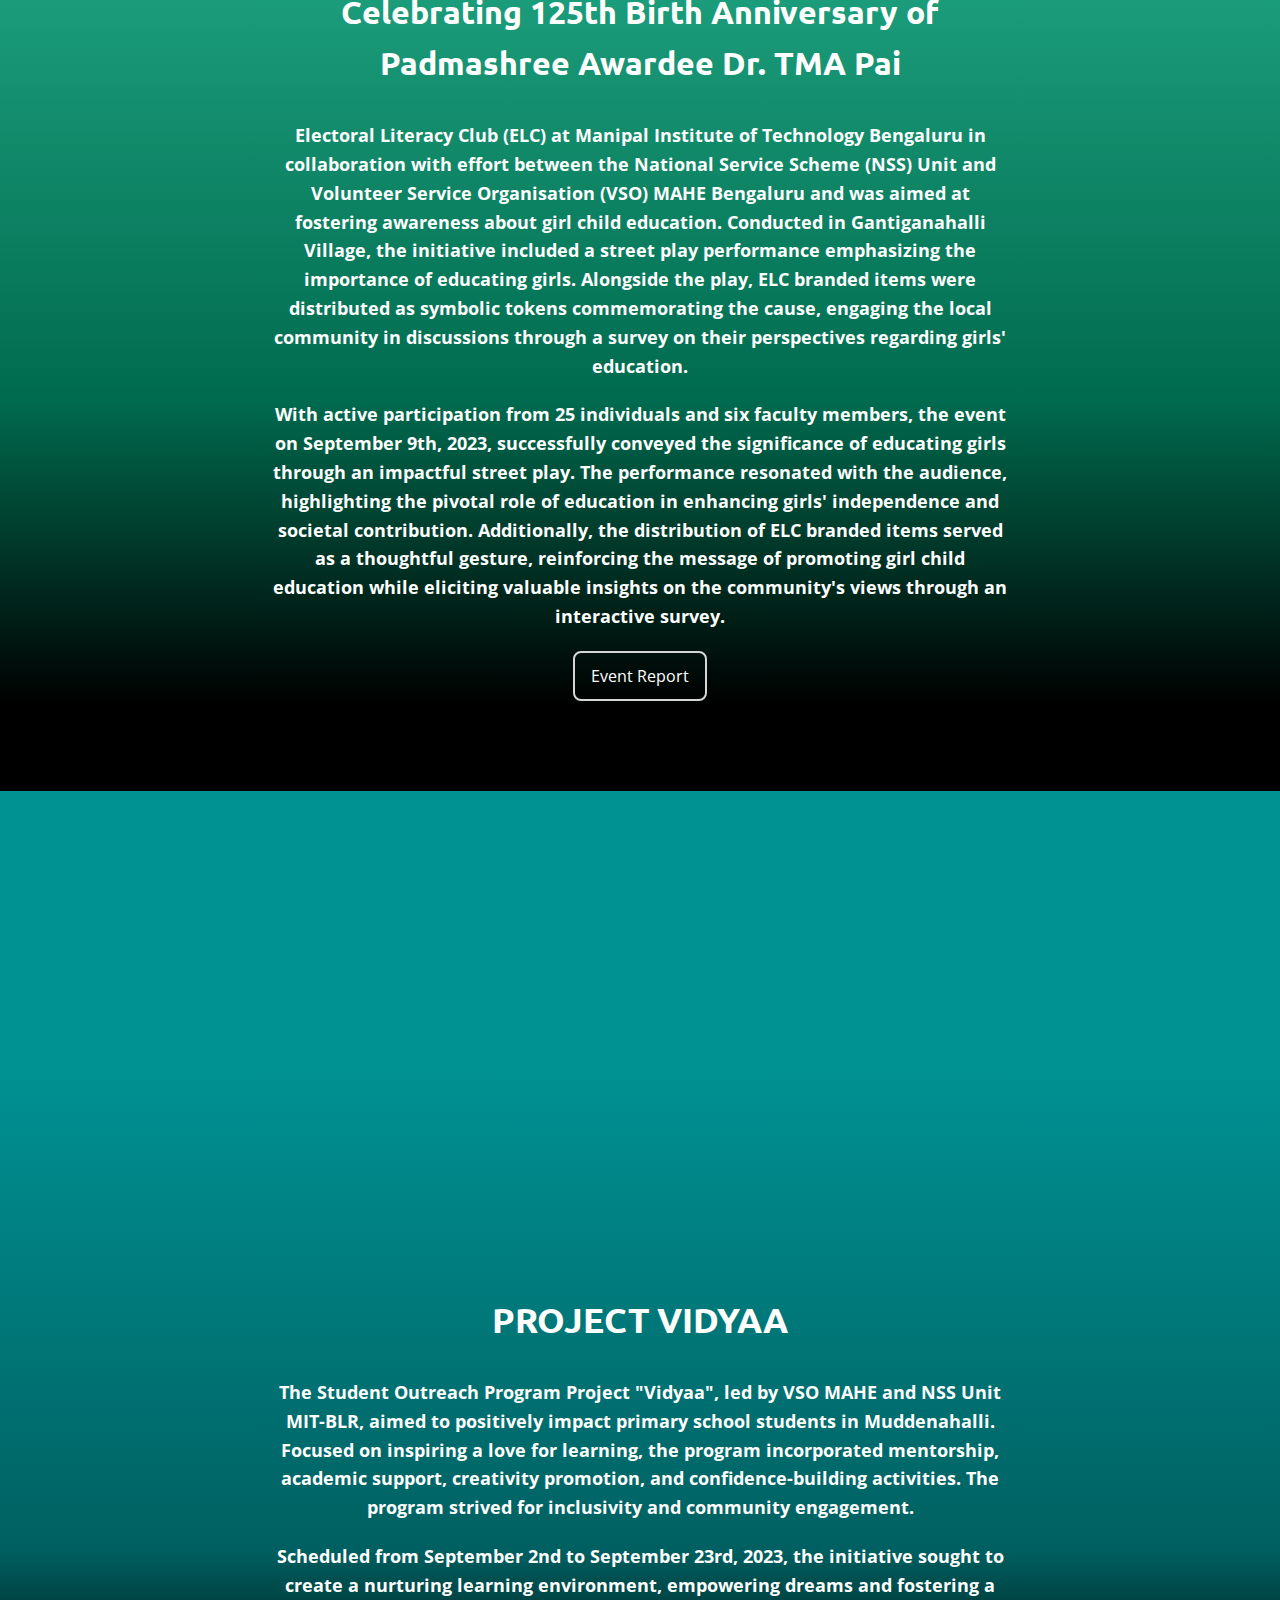
<file: events.html>
<!DOCTYPE html>
<html>
  <head>
    <meta name="viewport" content="width=device-width, initial-scale=1.0" />
    <link rel="stylesheet" href="styles/general.css" />
    <link rel="stylesheet" href="styles/header.css" />
    <link rel="stylesheet" href="styles/sidebar.css" />
    <link rel="stylesheet" href="styles/styles-1.css" />
    <link rel="stylesheet" href="styles/styles-2.css" />
    <link rel="stylesheet" href="styles/background.css" />
    <link rel="icon" href="icons/favicon.png" />

    <link rel="preconnect" href="https://fonts.googleapis.com" />
    <link rel="preconnect" href="https://fonts.gstatic.com" crossorigin />
    <link
      href="https://fonts.googleapis.com/css2?family=Ubuntu:wght@400;500;700&display=swap"
      rel="stylesheet"
    />
    <link rel="preconnect" href="https://fonts.googleapis.com" />
    <link rel="preconnect" href="https://fonts.gstatic.com" crossorigin />
    <link
      href="https://fonts.googleapis.com/css2?family=Open+Sans:ital,wght@0,400;0,500;1,400;1,500&display=swap"
      rel="stylesheet"
    />
    <title>Events | NSS MITBLR</title>
  </head>
  <body>
    <nav class="header">
      <div class="hamburg-side" id="btn">
        <img src="icons/header/Hamburger_menu.png" />
      </div>
      <nav class="sidebar">
        <ul>
          <li>
            <a href="index.html" class="side-icon">
              <div class="icon-div">
                <img
                  src="icons/sidebar/home.png"
                  class="icon inverted"
                  style="width: 75%"
                />
              </div>
              <span class="tooltip-side">Home</span>
            </a>
          </li>
          <li>
            <a href="blogs-page.html">
              <div class="icon-div">
                <img src="icons/sidebar/blogs.png" class="icon" />
              </div> </a
            ><span class="tooltip-side">Blogs</span>
          </li>
          <li>
            <a href="events.html">
              <div class="icon-div">
                <img
                  src="icons/sidebar/events.png"
                  class="icon"
                  style="width: 100%"
                />
              </div> </a
            ><span class="tooltip-side">Events</span>
          </li>
          <li>
            <a href="index.html#contactForm">
              <div class="icon-div">
                <img src="icons/sidebar/contact.png" class="icon" />
              </div> </a
            ><span class="tooltip-side">Contact Us</span>
          </li>
          <li>
            <a href="hours.html">
              <div class="icon-div">
                <img
                  src="icons/sidebar/hours.png"
                  class="icon"
                  style="width: 100%"
                />
              </div> </a
            ><span class="tooltip-side">Volunteer Hours</span>
          </li>
        </ul>
      </nav>
      <div class="header-title"><a href="index.html">NSS MIT-BLR</a></div>
      <!-- <div class="Home-Socials"> -->
      <div class="icons-div">
        <div class="tooltip">
          <a
            href="https://www.instagram.com/nss.mitblr?utm_source=ig_web_button_share_sheet&igsh=ZDNlZDc0MzIxNw=="
            target="_blank"
            ><img src="icons/header/instagram.png" class="icons round" /><span
              class="tooltiptext"
              >Instagram</span
            ></a
          >
        </div>
        <div class="tooltip">
          <a
            href="https://linkedin.com/company/national-service-scheme"
            target="_blank"
          >
            <img src="icons/header/linkedIn.png" class="icons inverted" /><span
              class="tooltiptext"
              >LinkedIn</span
            >
          </a>
        </div>
        <div class="tooltip">
          <a
            href="https://manipal.edu/mu/campuses/mahe-bengaluru.html"
            target="_blank"
            ><img
              src="icons/header/manipal_home.png"
              class="icons inverted"
            /><span class="tooltiptext">About MITBLR</span></a
          >
        </div>
        <div class="tooltip">
          <a
            href="https://www.google.com/maps/place/Manipal+Academy+of+Higher+Education,+Bengaluru/13.1233297,77.5896128,17z/data=!3m1!4b1!4m6!3m5!1s0x3bae19d502aa02b3:0xb31f075ede4c71ab!8m2!3d13.1233297!4d77.5921877!16s%2Fg%2F11sqnl75nc?hl=en-GB&entry=ttu"
            target="_blank"
            ><img src="icons/header/location.png" class="icons inverted" /><span
              class="tooltiptext"
              >Location</span
            ></a
          >
        </div>
        <div class="tooltip">
          <a href="https://nss.gov.in/" target="_blank"
            ><img src="images/nsslogo.webp" class="icons" /><span
              class="tooltiptext"
              >National Service Scheme</span
            ></a
          >
        </div>
        <!-- </div> -->
      </div>
      <button class="hamburger-menu display-toggle">
        <img src="icons/header/Hamburger_menu.png" class="icons" />
      </button>
    </nav>
    <nav class="extended-header">
      <button id="close">
        <img src="icons/header/close.png" class="icons inverted" />
      </button>
      <div class="links">
        <a href="blogs-page.html">Blogs</a>
        <a href="events.html">Events</a>
        <a href="index.html#contactForm">Contact Us</a>
        <a href="hours.html">Volunteer Hours</a>
      </div>
      <div class="Home-Socials-extended">
        <div class="icons-div">
          <a
            href="https://www.instagram.com/nss.mitblr?utm_source=ig_web_button_share_sheet&igsh=ZDNlZDc0MzIxNw=="
            target="_blank"
            ><img src="icons/header/instagram.png" class="icons round"
          /></a>
          <a
            href="https://linkedin.com/company/national-service-scheme"
            target="_blank"
          >
            <img src="icons/header/linkedIn.png" class="icons inverted" />
          </a>
          <a
            href="https://manipal.edu/mu/campuses/mahe-bengaluru.html"
            target="_blank"
            ><img src="icons/header/manipal_home.png" class="icons inverted"
          /></a>
          <a
            href="https://www.google.com/maps/place/Manipal+Academy+of+Higher+Education,+Bengaluru/13.1233297,77.5896128,17z/data=!3m1!4b1!4m6!3m5!1s0x3bae19d502aa02b3:0xb31f075ede4c71ab!8m2!3d13.1233297!4d77.5921877!16s%2Fg%2F11sqnl75nc?hl=en-GB&entry=ttu"
            target="_blank"
            ><img src="icons/header/location.png" class="icons inverted"
          /></a>
          <a href="https://nss.gov.in/" target="_blank"
            ><img src="images/nsslogo.webp" class="icons"
          /></a>
        </div>
        <div class="home-div">
          <button class="home-button"><a href="index.html">Home</a></button>
        </div>
      </div>
    </nav>
    <section class="section-3 back-img7">
      <div class="heading-div main">
        <div class="rel">
          <h1 class="heading">Events</h1>
          <p class="heading-para-events">
            Take a look at the various events conducted by the NSS Unit at
            MIT-Bengaluru
          </p>
        </div>
      </div>
    </section>
    <section class="section-2 back-color4">
      <div class="event-div">
        <div class="event-img-container-2">
          <img
            loading="lazy"
            src="images/events/blood_donation_2024.jpg"
            class="event-img-2"
          />
        </div>
        <h3 class="event-heading">BLOOD DONATION DRIVE 2024</h3>
        <div class="para-events">
          <p>
            The Blood Donation event, held on April 12th, 2024, conducted by VSO
            MAHE and NSS Unit MIT Bengaluru stood as a collaborative effort
            aimed at promoting altruism and contributing to the welfare of
            society. This initiative sought to encourage voluntary blood
            donation, emphasizing the significance of this noble act in saving
            lives. Through joint efforts, the event not only sensitized
            individuals about the importance of blood donation but also actively
            engaged participants in contributing to the noble cause, embodying
            the spirit of selfless service and fostering a sense of community
            welfare during the Daan Utsav celebrations.
          </p>
        </div>
        <!-- <div class="event-button-container">
          <button class="button-style-2">Event Report</button>
        </div> -->
      </div>
    </section>
    <section class="section-2 back-color3">
      <div class="event-div">
        <div class="event-img-container-3">
          <img
            loading="lazy"
            src="images/events/hackathon.jpg"
            class="event-img-3"
          />
        </div>
        <h3 class="event-heading">About us</h3>
        <div class="para-events">
          <p>🌟 Join Us at HackNXS - Tech Solstice: NEXUS 🌟</p>
          <p>
            🚀 Date: 6th - 7th April 2024<br />
            🕒 Time: 24-Hour Hackathon <br />🏢 Location: Manipal Institute of
            Technology Bengaluru
          </p>
          <p>
            🎉 Dear Friends,The NSS Unit at MIT Bengaluru proudly presents
            HackNXS, a 24-hour hackathon like no other! Join us as we come
            together to innovate, collaborate, and make a real impact on
            society.
          </p>
          <p>
            💰 With a prize pool of INR 1.2 Lakhs, there's not only the thrill
            of the hackathon but also the chance to win big! So whether you're a
            seasoned coder or just dipping your toes into the world of tech,
            there's something for everyone at HackNXS.
          </p>
          <p>
            🌐 Mark your calendars for 6th - 7th April 2024, and join us for an
            unforgettable experience.
          </p>
          <p>
            Tech Fest Website:
            <u>
              <a href="https://solstice.mitblrfest.in/" target="_blank"
                >https://solstice.mitblrfest.in/</a
              >
            </u>
            <br />
            Instagram Handle: solstice.mitblr Resource Person: Karthikeya
            Chowdary - 9032245677<br />
            Shashi - 93439 34320<br />
            See you there! 🚀
          </p>
          <p>Best Regards,</p>
          <p>
            National Service Scheme <br />Manipal Institute of Technology
            Bengaluru
          </p>
        </div>
        <!-- <div class="event-button-container">
          <button class="button-style-2">Event Report</button>
        </div> -->
      </div>
    </section>
    <section class="section-2 back-color">
      <div class="event-div">
        <div class="event-img-container-2">
          <img
            loading="lazy"
            src="images/events/kannadamrutha.webp"
            class="event-img-2"
          />
        </div>
        <h3 class="event-heading">KANNADAMRUTHA</h3>
        <div class="para-events">
          <p>
            On 14th of February,2024 the NSS unit of MIT Bengaluru had organized
            its first session of Kannadamrutha where the attendees learnt a few
            basic words and sentences of the Kannada language.The first session
            concluded on 16th February with 3 classes of half an hour each with
            the second session starting from 19th February.
          </p>
        </div>
        <!-- <div class="event-button-container">
          <button class="button-style-2">Event Report</button>
        </div> -->
      </div>
    </section>
    <section class="section-1 back-color1">
      <div class="event-div">
        <div class="event-img-container">
          <img loading="lazy" src="images/events/cc_inaug.webp" />
        </div>
        <h3 class="event-heading">CORE COMMITTEE INAUGURATION</h3>
        <div class="para-events">
          <p>
            The event, held on February 13th, 2024 began with a welcome address,
            which immediately followed a short recap of events conducted in the
            past year along with screening of a short video based on the same.
            Next, the upcoming event of “Kannadmrutha” was introduced to the
            audience.
          </p>
          <p>
            This was followed by announcement of the new office bearers of the
            unit, who were acknowledged with an appointment letter given to them
            by the chief guest Dr. Jagannath Korody (Director, MIT Bangalore)
            himself. After this, the chief guest unveiled the Website of the
            unit. He addressed the gathering with a few words of wisdom and
            inspiration when he was invited to grace the audience with a speech
            after the launch of the website.
          </p>
          <p>
            The event then continued with the discussion of future plan of
            events by Nishanth Shet, Unit Head NSS MIT Bengaluru and was
            concluded with a vote of thanks.
          </p>
        </div>
        <a
          href="https://drive.google.com/file/d/1lIfjcJ6kRswJBk_fgLDlQ-bjDpu1AJiJ/view?usp=drive_link"
          target="_blank"
        >
          <div class="event-button-container">
            <button class="button-style-2">Event Report</button>
          </div>
        </a>
      </div>
    </section>
    <section class="section-3 back-color2">
      <div class="event-div">
        <div class="event-img-container">
          <img loading="lazy" src="images/events/elecxpressions.webp" />
        </div>
        <h3 class="event-heading">ELECXPRESSIONS</h3>
        <p class="event-heading-2">
          Celebrating 125th Birth Anniversary of Padamshree Awardee Dr. TMA Pai
        </p>
        <p class="event-heading-2">NATIONAL VOTERS DAY CELEBRATION</p>
        <div class="para-events">
          <p>
            Themed around empowering youth in democratic participation,
            ElecXpressions fostered civic duty through interactive sessions and
            artistic expression.
          </p>
          <p>
            The event conducted on January 25th, 2024 by The Electoral Literacy
            Club of MITBLR in collaboration with NSS and Da Vinci Club
            celebrated Dr. T.M.A. Pai's 125th Birth Anniversary, inviting
            participants to engage in electoral literacy through doodling. The
            Director of MIT Bengaluru, Dr. Jagannath Korody contributed to the
            board. A screening on National Voters Day and a photoshoot with the
            director ensued. This fusion of electoral education and art provided
            a platform for students to express views on democracy and voting
            rights, promoting inclusivity and dialogue.
          </p>
          <p>
            By encouraging political awareness, the event aimed to cultivate
            informed voters and responsible citizens among students.
          </p>
        </div>
        <a
          href="https://drive.google.com/file/d/1iiPkxn4Y6M3CywFhCJL-o1dOW1xHPYHk/view?usp=drive_link"
          target="_blank"
        >
          <div class="event-button-container">
            <button class="button-style-2">Event Report</button>
          </div>
        </a>
      </div>
    </section>
    <section class="section-2 brc">
      <div class="event-div">
        <div class="event-img-container">
          <img
            loading="lazy"
            src="images/events/breast_cancer_awareness.webp"
          />
        </div>
        <h3 class="event-heading">BREAST CANCER AWARENESS EVENT</h3>
        <div class="para-events">
          <p>
            Breast Cancer Awareness Month, observed in October, aims to globally
            raise awareness about breast cancer, promote early detection, and
            offer support.
          </p>
          <p>
            The "THRIVE 365 - Breast Cancer Awareness" campaign organized by the
            National Service Scheme (NSS), MIT-Blr Unit, from October 26th to
            October 31st, 2023, aimed to raise awareness about breast cancer
            during Breast Cancer Awareness Month. The initiative involved
            distributing pink ribbons symbolizing solidarity with breast cancer
            patients and advocating for early detection through regular
            screenings. The event, moderated by NSS coordinators targeted
            beneficiaries encompassing MAHE Bengaluru campus members, including
            students, faculty, and staff, contributing to a collective effort to
            spread awareness, offer support, and fund research initiatives for
            reducing the impact of breast cancer on individuals and communities.
          </p>
          <p>
            Throughout the awareness campaign, the NSS team sensitized
            participants about breast cancer risks, the importance of early
            detection, and the experiences of survivors. Pink ribbons were
            distributed alongside group photographs taken as a symbol of
            solidarity. The event culminated in a "Pink Day" where participants
            dressed in pink attire, demonstrating their commitment to the cause.
            The campaign's success was reflected in the active participation of
            over 400+ individuals and aimed to encourage healthy lifestyles
            while emphasizing the significance of early detection in combating
            breast cancer.
          </p>
        </div>
        <a
          href="https://drive.google.com/file/d/1tmoky4zUMf2EOfDB2WvvJvD-4OSaWjmG/view?usp=sharing"
          target="_blank"
        >
          <div class="event-button-container">
            <button class="button-style-2">Event Report</button>
          </div>
        </a>
      </div>
    </section>
    <section class="section-3 isk">
      <div class="event-div">
        <div class="event-img-container">
          <img loading="lazy" src="images/events/iskcon.webp" />
        </div>
        <h3 class="event-heading">ISKCON BENGALURU DAY SERVICE</h3>
        <div class="para-events">
          <p>
            The "ISKCON Day Service" conducted by the National Service Scheme
            (NSS) at MIT-BLR Unit, in collaboration with ISKCON Bengaluru's
            Volunteering Wing, Krishna Ashraya, on October 21st and November
            1st, 2023, aimed to engage volunteers in selfless service (Seva)
            inspired by the teachings of ISKCON. This event aligned with
            ISKCON's philosophy of service, emphasizing that engaging in acts of
            selfless service purifies the heart and deepens one's spiritual
            connection with the divine. Volunteers actively participated in
            various service-oriented tasks like footwear management, Prasad
            distribution, queue management, and Annakuta lunch service, serving
            over 4300 devotees across the two days. These tasks contributed to
            the smooth functioning of the event and fostered a sense of
            responsibility and empathy among participants.
          </p>
          <p>
            The primary objectives of the event were to engage volunteers in
            community-oriented tasks, promote social responsibility, provide
            real-time volunteering experience, and raise awareness about
            selfless service and its positive impact on society. With a total
            participation of 57 volunteers over two days, the event exemplified
            the spirit of Seva, fostering a deeper understanding of service,
            empathy, and social responsibility among participants.
          </p>
        </div>
        <a
          href="https://drive.google.com/file/d/1xU-kVzSq8g8o5Jh7-qmNNnv2UQLO55u0/view?usp=sharing"
          target="_blank"
        >
          <div class="event-button-container">
            <button class="button-style-2">Event Report</button>
          </div>
        </a>
      </div>
    </section>
    <section class="section-1 dan">
      <div class="event-div">
        <div class="event-img-container">
          <img loading="lazy" src="images/events/daan_utsav.webp" />
        </div>
        <h3 class="event-heading">DAAN UTSAV 2023</h3>
        <div class="para-events">
          <p>
            The Blood Donation event, held on October 7th, 2023, conducted by
            VSO MAHE, NSS Unit MIT Bengaluru and NCC (3 KAR BN) as part of the
            week-long Daan Utsav, stood as a collaborative effort aimed at
            promoting altruism and contributing to the welfare of society. This
            initiative sought to encourage voluntary blood donation, emphasizing
            the significance of this noble act in saving lives. Through joint
            efforts, the event not only sensitized individuals about the
            importance of blood donation but also actively engaged participants
            in contributing to the noble cause, embodying the spirit of selfless
            service and fostering a sense of community welfare during the Daan
            Utsav celebrations.
          </p>
        </div>
        <a
          href="https://drive.google.com/file/d/1Ncg7MOU42u9aZeNXJYoTewJgJxWgi_jq/view?usp=sharing"
          target="_blank"
        >
          <div class="event-button-container">
            <button class="button-style-2">Event Report</button>
          </div>
        </a>
      </div>
    </section>
    <section class="section-2 spo">
      <div class="event-div">
        <div class="event-img-container">
          <img loading="lazy" src="images/events/special_orientation.webp" />
        </div>
        <h3 class="event-heading">SPECIAL ORIENTATION</h3>
        <p class="event-heading-2">Talk by Mr. Shravan Shetty</p>
        <div class="para-events">
          <p>
            The "Talk on Volunteering Culture on Campus," organized by the
            National Service Scheme (NSS) Unit of Manipal Institute of
            Technology Bengaluru on October 21st, 2022, aimed to instill a sense
            of social responsibility and create awareness about the significance
            of NSS activities among UG and PG students.
          </p>
          <p>
            The event featured a talk delivered by Mr. Shravan Shetty, the
            Co-Founder of The Bodhi Tree, emphasizing the importance of
            volunteering in personal, professional, and social spheres.
            Attendees, including students and faculty members, actively engaged
            in discussions and interactions, understanding the impact of
            volunteering while exploring possibilities for NSS involvement in
            various social initiatives.
          </p>
        </div>
        <a
          href="https://drive.google.com/file/d/1LnvWVFm6fLKh0gTJMm_2s8nZR4-2Atd3/view?usp=sharing"
          target="_blank"
        >
          <div class="event-button-container">
            <button class="button-style-2">Event Report</button>
          </div>
        </a>
      </div>
    </section>
    <section class="section-3 oav">
      <div class="event-div">
        <div class="event-img-container">
          <img loading="lazy" src="images/events/old_age_home_visit.webp" />
        </div>
        <h3 class="event-heading">OLD AGE HOME VISIT</h3>
        <div class="para-events">
          <p>
            The NSS Unit of MIT Bengaluru undertook an insightful visit to the
            Little Sister’s of The Poor-Home for the Aged on September 19th,
            2023. The objective of the visit was more than spending time with
            the elderly; it aimed to bridge generational gaps and impart mutual
            learning. The event's significance lay in fostering empathy,
            respect, and understanding toward the elderly, offering volunteers a
            chance to appreciate the complexities of aging and the wisdom that
            comes with it.
          </p>
          <p>
            Interacting with the elderly residents, volunteers discovered a
            wealth of experiences and insights, reminding them of life's
            transient nature and the importance of cherishing every moment. This
            visit provided an invaluable opportunity for introspection, personal
            growth, and a deeper understanding of shared humanity.
          </p>
        </div>
        <a
          href="https://drive.google.com/file/d/1rnZn8znWdDVsdh7_9q68ZJ7S5gex75sE/view?usp=sharing"
          target="_blank"
        >
          <div class="event-button-container">
            <button class="button-style-2">Event Report</button>
          </div>
        </a>
      </div>
    </section>
    <section class="section-2 wmh">
      <div class="event-div">
        <div class="event-img-container">
          <img loading="lazy" src="images/events/walkathon.webp" />
        </div>
        <h3 class="event-heading">WALKATHON FOR MENTAL HEALTH AWARENESS</h3>
        <p class="event-heading-2">
          Celebrating 125th Birth Anniversary of Padmashree Awardee Dr. TMA Pai
        </p>
        <div class="para-events">
          <p>
            The National Service Scheme (NSS) at MIT-Blr organized a Walkathon
            on September 10th, 2023, to commemorate Dr. T.M.A. Pai's 125th Birth
            Anniversary and raise awareness about mental health. This event
            aimed to engage the community in open discussions, reduce stigma
            around mental health issues, and promote overall well-being. With a
            designated track on the campus, the Walkathon gathered students,
            faculty, and staff, emphasizing the importance of mental health
            awareness through activities like warm-up sessions, the walk, and
            discussions, involving a total of 150 participants, including NSS
            volunteers and organizing committee members. The event provided a
            platform for fostering supportive conversations and promoting mental
            wellness within the community.
          </p>
        </div>
        <a
          href="https://drive.google.com/file/d/18BVPaF1YHySP5I5iLaJCYybVbWBYS3sB/view?usp=sharing"
          target="_blank"
        >
          <div class="event-button-container">
            <button class="button-style-2">Event Report</button>
          </div>
        </a>
      </div>
    </section>
    <section class="section-1 pge">
      <div class="event-div">
        <div class="event-img-container">
          <img
            loading="lazy"
            src="images/events/girl_child_women_education.webp"
          />
        </div>
        <h3 class="event-heading">PROMOTING GIRL CHILD AND WOMEN EDUCATION</h3>
        <p class="event-heading-2">
          Celebrating 125th Birth Anniversary of Padmashree Awardee Dr. TMA Pai
        </p>
        <div class="para-events">
          <p>
            Electoral Literacy Club (ELC) at Manipal Institute of Technology
            Bengaluru in collaboration with effort between the National Service
            Scheme (NSS) Unit and Volunteer Service Organisation (VSO) MAHE
            Bengaluru and was aimed at fostering awareness about girl child
            education. Conducted in Gantiganahalli Village, the initiative
            included a street play performance emphasizing the importance of
            educating girls. Alongside the play, ELC branded items were
            distributed as symbolic tokens commemorating the cause, engaging the
            local community in discussions through a survey on their
            perspectives regarding girls' education.
          </p>
          <p>
            With active participation from 25 individuals and six faculty
            members, the event on September 9th, 2023, successfully conveyed the
            significance of educating girls through an impactful street play.
            The performance resonated with the audience, highlighting the
            pivotal role of education in enhancing girls' independence and
            societal contribution. Additionally, the distribution of ELC branded
            items served as a thoughtful gesture, reinforcing the message of
            promoting girl child education while eliciting valuable insights on
            the community's views through an interactive survey.
          </p>
        </div>
        <a
          href="https://drive.google.com/file/d/1KfrAHXu4DG3P-YCsEI5Hzfr_2pZEGuq9/view?usp=sharing"
          target="_blank"
        >
          <div class="event-button-container">
            <button class="button-style-2">Event Report</button>
          </div>
        </a>
      </div>
    </section>
    <!-- <section class="section-1">
      <nav class="navigation-events">
        <div></div>
        <div class="event-pages">
          <button class="button-style-2 active-btn">1</button>
          <button class="button-style-2">2</button>
          <button class="button-style-2">3</button>
        </div>
        <button class="button-style-2"><a>Next</a></button>
      </nav>
    </section> -->
    <section class="section-3 pv">
      <div class="event-div">
        <div class="event-img-container">
          <img loading="lazy" src="images/events/project_vidyaa.webp" />
        </div>
        <h3 class="event-heading">PROJECT VIDYAA</h3>
        <div class="para-events">
          <p>
            The Student Outreach Program Project "Vidyaa", led by VSO MAHE and
            NSS Unit MIT-BLR, aimed to positively impact primary school students
            in Muddenahalli. Focused on inspiring a love for learning, the
            program incorporated mentorship, academic support, creativity
            promotion, and confidence-building activities. The program strived
            for inclusivity and community engagement.
          </p>
          <p>
            Scheduled from September 2nd to September 23rd, 2023, the initiative
            sought to create a nurturing learning environment, empowering dreams
            and fostering a love for education.
          </p>
        </div>
        <a
          href="https://drive.google.com/file/d/1acMAB8nYv0c8vQBt6syxr8hi0QbukeeK/view?usp=sharing"
          target="_blank"
        >
          <div class="event-button-container">
            <button class="button-style-2">Event Report</button>
          </div>
        </a>
      </div>
    </section>
    <section class="section-2 mco">
      <div class="event-div">
        <div class="event-img-container">
          <img
            loading="lazy"
            src="images/events/mitblr_club_orientation.webp"
          />
        </div>
        <h3 class="event-heading">MIT-BLR CLUB ORIENTATION</h3>
        <div class="para-events">
          <p>
            The MIT-BLR Club Orientation Day was a comprehensive event designed
            to introduce students to the various aspects and opportunities
            within the NSS Unit at Manipal Institute of Technology, Bengaluru.
          </p>
          <p>
            The orientation aimed to familiarize attendees with the Unit's
            mission, vision, and activities, emphasizing the importance of
            community service and social responsibility. It provided insights
            into the diverse projects and initiatives undertaken by NSS,
            fostering a sense of volunteerism among students. The event also
            featured interactive sessions, where students could learn about the
            positive impact they could make through active participation in NSS
            activities.
          </p>
        </div>
        <div class="event-button-container">
          <button class="button-style-2">Event Report</button>
        </div>
      </div>
    </section>
    <section class="section-1 vas">
      <div class="event-div">
        <div class="event-img-container">
          <img loading="lazy" src="images/events/voter_awareness_survey.webp" />
        </div>
        <h3 class="event-heading">VOTER AWARENESS SURVEY</h3>
        <div class="para-events">
          <p>
            The Electoral Literacy Club at MIT Bengaluru in collaboration with
            NSS Unit MIT-BLR organized a Voter Awareness Survey in the village
            of Yelahanka New Town, aiming to evaluate and enhance awareness
            about the importance of voting among the local community.
          </p>
          <p>
            ELC and NSS volunteers conducted surveys to assess the villagers'
            understanding of electoral processes, their level of political
            awareness, and any barriers they faced in exercising their voting
            rights. The initiative sought to bridge gaps in knowledge, address
            citizens' concerns, and promote civic engagement.
          </p>
          <p>
            The survey in Yelahanka New Town aimed not only to gather data but
            also to initiate conversations and awareness campaigns that could
            empower the community to actively participate in the electoral
            process
          </p>
        </div>
        <div class="event-button-container">
          <button class="button-style-2">Event Report</button>
        </div>
      </div>
    </section>
    <section class="section-2 bdc">
      <div class="event-div">
        <div class="event-img-container">
          <img loading="lazy" src="images/events/blood_donation_camp.webp" />
        </div>
        <h3 class="event-heading">BLOOD DONATION CAMP</h3>
        <div class="para-events">
          <p>
            Volunteer Services Organization (VSO) MAHE, organised a blood
            donation drive at the MAHE Bengaluru campus on April 1st, 2023. This
            event aimed to encourage voluntary blood donation, emphasizing its
            pivotal role in saving lives.
          </p>
          <p>
            What distinguished this drive, was the active involvement of the NSS
            (National Service Scheme) Unit from MIT-BLR, who not only
            volunteered their services but also wholeheartedly participated by
            donating blood. Their dedication and commitment to this noble cause
            significantly contributed to the success of the blood camp.
          </p>
          <p>
            Through the joint efforts of VSO and the NSS Unit from MIT-BLR, the
            blood camp witnessed a substantial turnout. The willingness of the
            NSS volunteers to not only offer their time and support but also
            actively engage in blood donation exemplifies the spirit of altruism
            and compassion within the academic community.
          </p>
        </div>
        <a
          href="https://drive.google.com/file/d/1LVzltNJCIezLpJXqejKnm2zPXgIM-Uak/view?usp=sharing"
          target="_blank"
        >
          <div class="event-button-container">
            <button class="button-style-2">Event Report</button>
          </div>
        </a>
      </div>
    </section>
    <section class="section-1 evr">
      <div class="event-div">
        <div class="event-img-container">
          <img
            loading="lazy"
            src="images/events/electoral_voters_rights_campaign.webp"
          />
        </div>
        <h3 class="event-heading">ELECTORAL VOTER RIGHTS CAMPAIGN</h3>
        <div class="para-events">
          <p>
            The NSS MIT-BLR Unit, in collaboration with the Electoral Literacy
            Club, conducted an Electoral Voting Rights Campaign in
            Gantiganahalli village on March 25, 2023. The primary objective of
            this initiative was to raise awareness about voting rights and the
            significance of possessing a voter's ID card among the villagers.
            Understanding that voting is a crucial right for citizens aged 18
            and above, the campaign aimed to ensure that these individuals were
            equipped with the necessary documentation to exercise their voting
            rights during the upcoming elections.
          </p>
          <p>
            The event catered specifically to the residents of Gantiganahalli
            village, aligning with the impending state-wide election. By
            engaging with the villagers, the NSS volunteers from MIT Bengaluru
            emphasized the pivotal role voting plays in shaping fair
            representation and decision-making processes. Through door-to-door
            interactions, they reached 116 houses, involving 584 individuals.
            Among them, 433 were eligible voters aged 18 or older, and an
            impressive 421 possessed valid voter ID cards. The campaign not only
            focused on increasing awareness but also facilitated the voter
            registration process for those who lacked the necessary
            documentation.
          </p>
        </div>
        <a
          href="https://drive.google.com/file/d/1pI0-VUowQ1ImlhpR4oXLK9R6bv7CcIVe/view?usp=sharing"
          target="_blank"
        >
          <div class="event-button-container">
            <button class="button-style-2">Event Report</button>
          </div>
        </a>
      </div>
    </section>
    <section class="section-3 ui">
      <div class="event-div">
        <div class="event-img-container">
          <img loading="lazy" src="images/events/unit_inauguration.webp" />
        </div>
        <h3 class="event-heading">UNIT INAUGURATION</h3>
        <div class="para-events">
          <p>
            The NSS Unit Inauguration at Manipal Institute of Technology
            Bengaluru on 11th February 2023 was a momentous event signifying a
            pivotal step towards fostering community engagement and social
            responsibility.
          </p>
          <p>
            The inauguration ceremony was graced by Dr. Vasantha Shetty, Deputy
            Registrar at Rajiv Gandhi University Of Health Sciences, Bangalore
            and Dr. Raghavendra Prabhu, Deputy Registrar, MAHE Bengaluru.
          </p>
          <p>
            This inauguration ceremony served as a catalyst for fostering a
            sense of social and civic responsibility among the student body,
            emphasizing the NSS motto, "Not Me, But You," and laying the
            foundation for impactful community-driven initiatives. The event's
            success underscored the commitment of the NSS Unit towards creating
            responsible leaders and promoting social harmony within the
            community.
          </p>
        </div>
        <a
          href="https://drive.google.com/file/d/1Ylf9uZKIraf-OoqN0d1M94jla0FKBrr1/view?usp=sharing"
          target="_blank"
        >
          <div class="event-button-container">
            <button class="button-style-2">Event Report</button>
          </div>
        </a>
      </div>
    </section>
  </body>
  <script src="https://cdnjs.cloudflare.com/ajax/libs/gsap/3.12.5/gsap.min.js"></script>
  <script src="placeholder.js"></script>
  <script src="menu.js"></script>
</html>
</file>
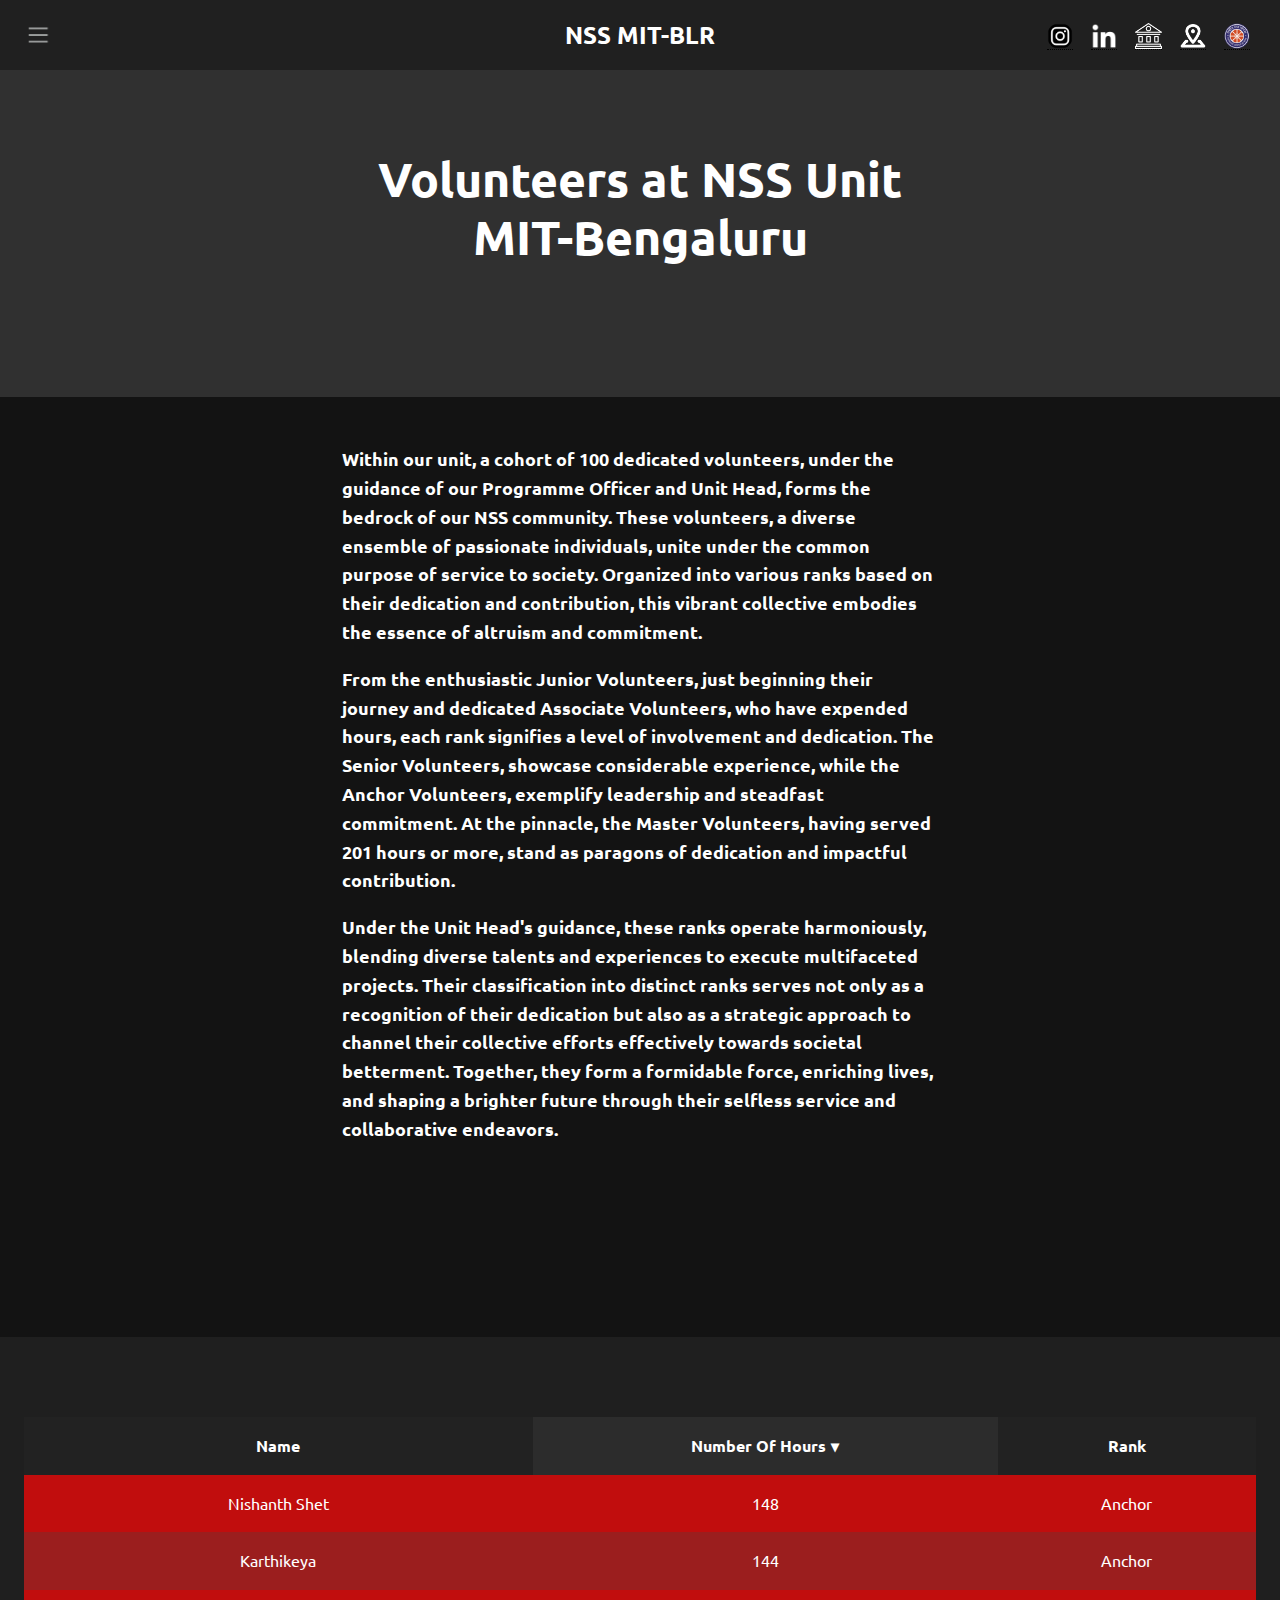
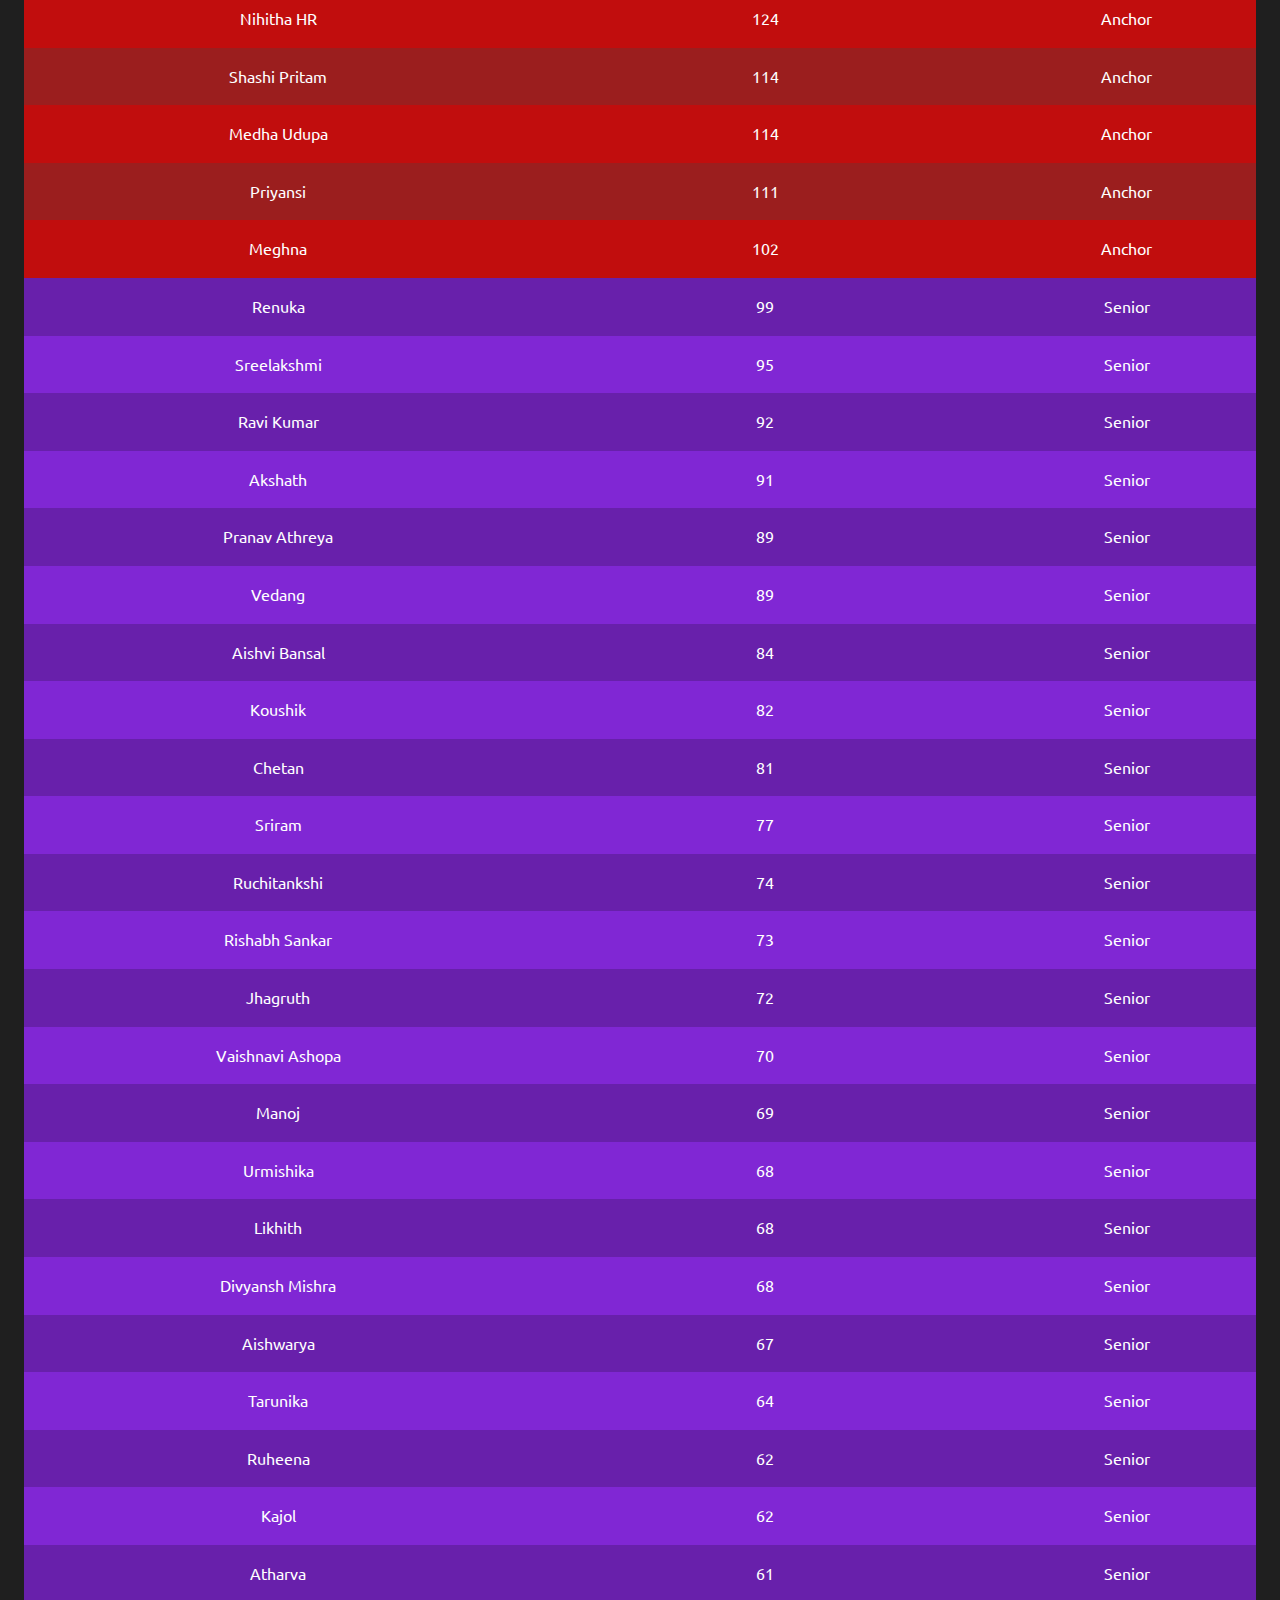
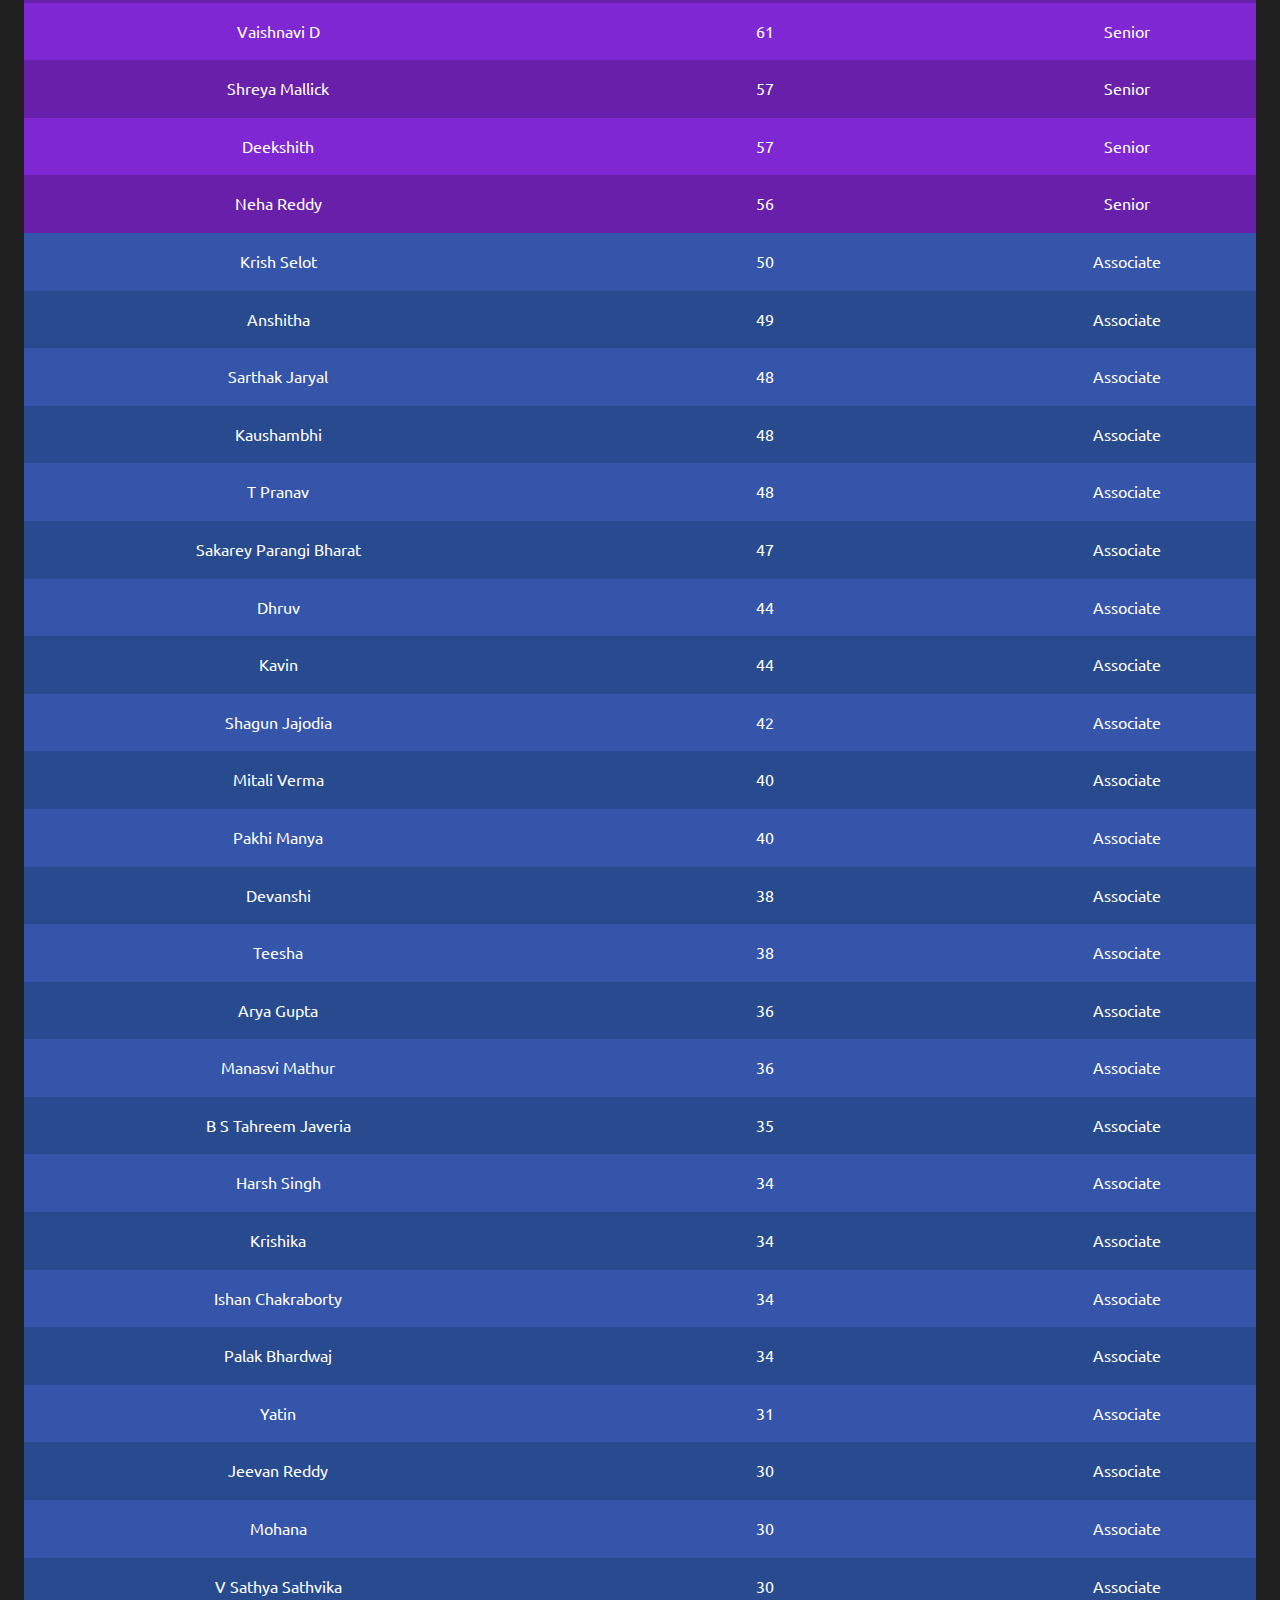
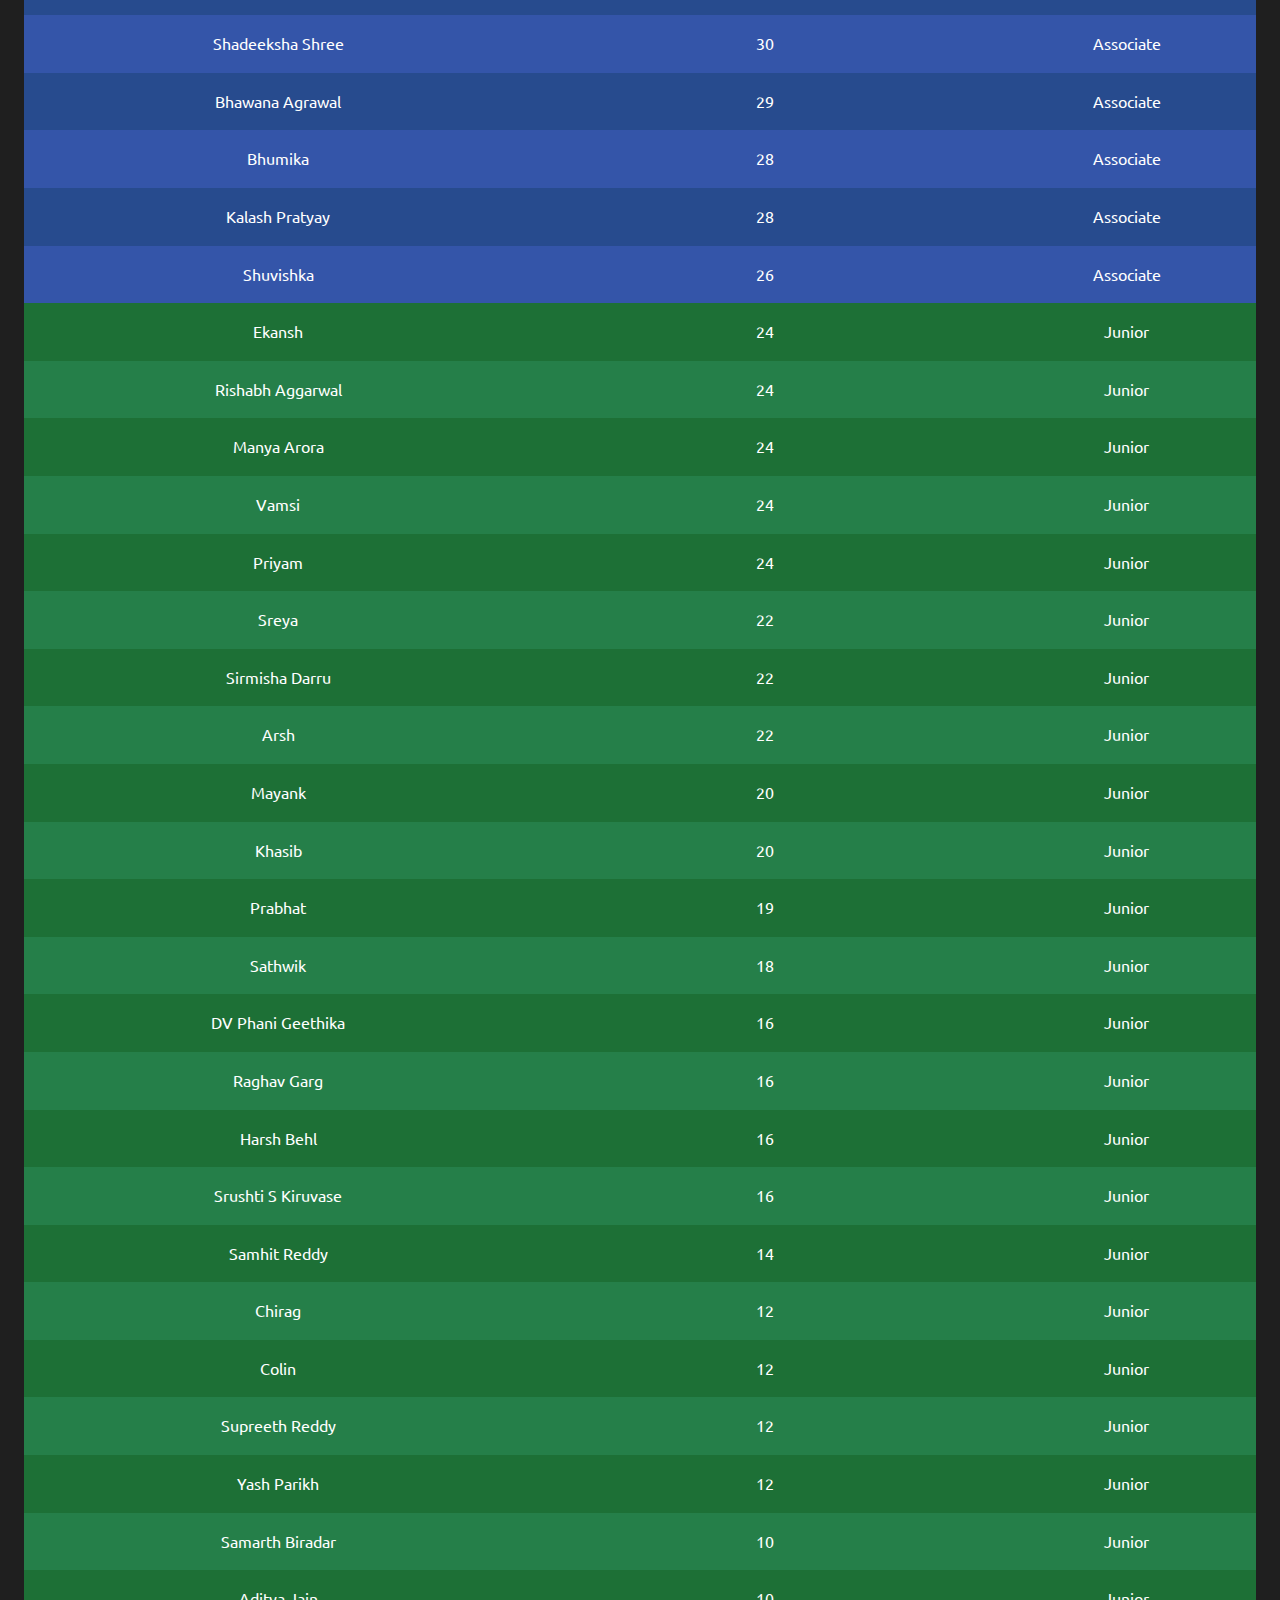
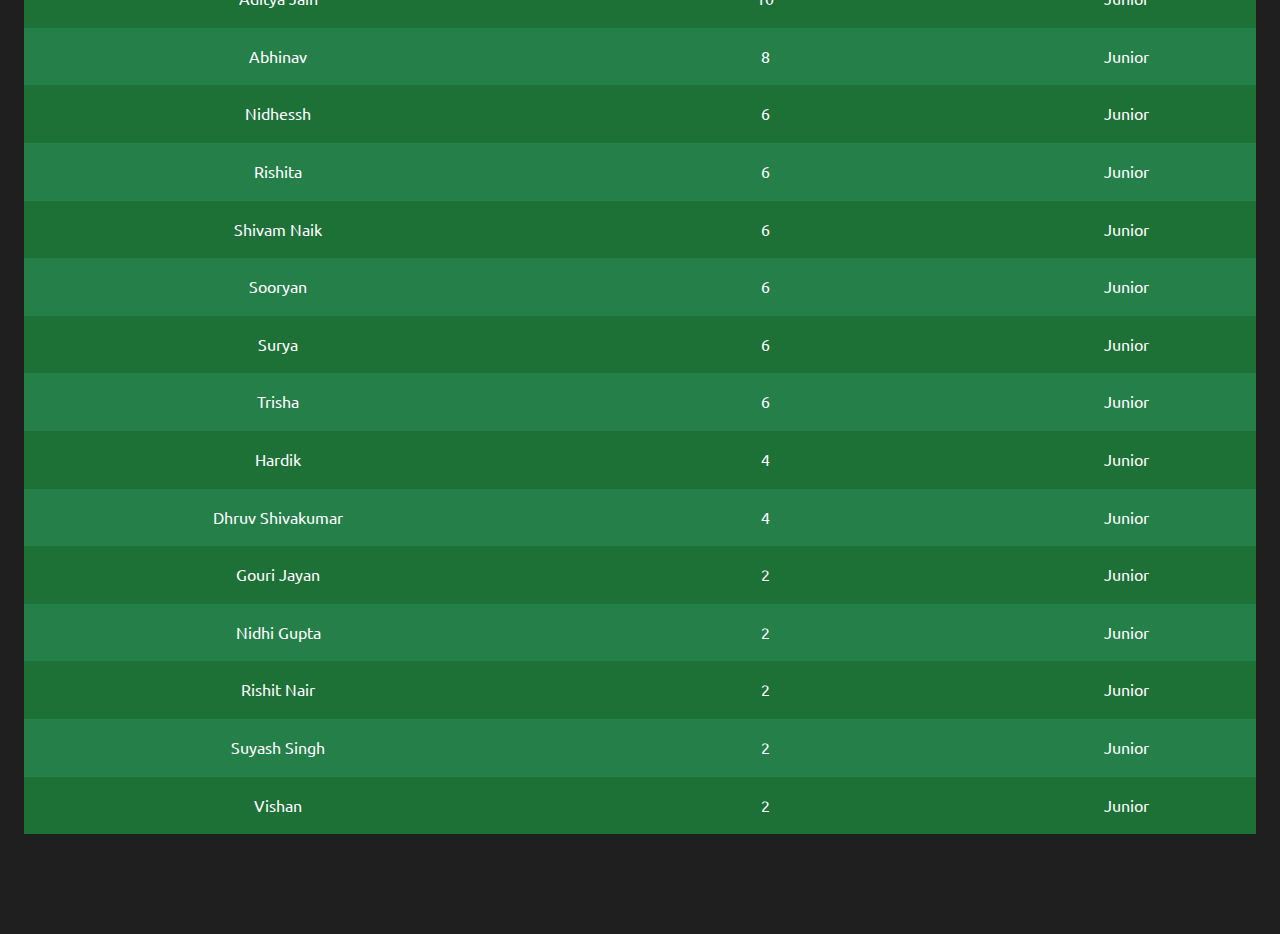
<file: hours.html>
<!DOCTYPE html>
<html>
  <head>
    <meta name="viewport" content="width=device-width, initial-scale=1.0" />
    <title>Volunteer Hours | NSS MITBLR</title>
    <link rel="stylesheet" href="styles/table.css" />
    <link rel="stylesheet" href="styles/styles-1.css" />
    <link rel="stylesheet" href="styles/background.css" />
    <link rel="stylesheet" href="styles/styles-2.css" />
    <link rel="stylesheet" href="styles/general.css" />
    <link rel="stylesheet" href="styles/header.css" />
    <link rel="stylesheet" href="styles/sidebar.css" />
    <link rel="icon" href="icons/favicon.png" />

    <link rel="preconnect" href="https://fonts.googleapis.com" />
    <link rel="preconnect" href="https://fonts.gstatic.com" crossorigin />
    <link
      href="https://fonts.googleapis.com/css2?family=Ubuntu:wght@400;500;700&display=swap"
      rel="stylesheet"
    />
    <link rel="preconnect" href="https://fonts.googleapis.com" />
    <link rel="preconnect" href="https://fonts.gstatic.com" crossorigin />
    <link
      href="https://fonts.googleapis.com/css2?family=Open+Sans:ital,wght@0,400;0,500;1,400;1,500&display=swap"
      rel="stylesheet"
    />
    <link
      href="https://unpkg.com/boxicons@2.1.4/css/boxicons.min.css"
      rel="stylesheet"
    />
  </head>
  <body>
    <nav class="header">
      <div class="hamburg-side" id="btn">
        <img src="icons/header/Hamburger_menu.png" />
      </div>
      <nav class="sidebar">
        <ul>
          <li>
            <a href="index.html" class="side-icon">
              <div class="icon-div">
                <img
                  src="icons/sidebar/home.png"
                  class="icon inverted"
                  style="width: 75%"
                />
              </div>
              <span class="tooltip-side">Home</span>
            </a>
          </li>
          <li>
            <a href="blogs-page.html">
              <div class="icon-div">
                <img src="icons/sidebar/blogs.png" class="icon" />
              </div> </a
            ><span class="tooltip-side">Blogs</span>
          </li>
          <li>
            <a href="events.html">
              <div class="icon-div">
                <img
                  src="icons/sidebar/events.png"
                  class="icon"
                  style="width: 100%"
                />
              </div> </a
            ><span class="tooltip-side">Events</span>
          </li>
          <li>
            <a href="index.html#contactForm">
              <div class="icon-div">
                <img src="icons/sidebar/contact.png" class="icon" />
              </div> </a
            ><span class="tooltip-side">Contact Us</span>
          </li>
          <li>
            <a href="hours.html">
              <div class="icon-div">
                <img
                  src="icons/sidebar/hours.png"
                  class="icon"
                  style="width: 100%"
                />
              </div> </a
            ><span class="tooltip-side">Volunteer Hours</span>
          </li>
        </ul>
      </nav>
      <div class="header-title"><a href="index.html">NSS MIT-BLR</a></div>
      <!-- <div class="Home-Socials"> -->
      <div class="icons-div">
        <div class="tooltip">
          <a
            href="https://www.instagram.com/nss.mitblr?utm_source=ig_web_button_share_sheet&igsh=ZDNlZDc0MzIxNw=="
            target="_blank"
            ><img src="icons/header/instagram.png" class="icons round" /><span
              class="tooltiptext"
              >Instagram</span
            ></a
          >
        </div>
        <div class="tooltip">
          <a
            href="https://linkedin.com/company/national-service-scheme"
            target="_blank"
          >
            <img src="icons/header/linkedIn.png" class="icons inverted" /><span
              class="tooltiptext"
              >LinkedIn</span
            >
          </a>
        </div>
        <div class="tooltip">
          <a
            href="https://manipal.edu/mu/campuses/mahe-bengaluru.html"
            target="_blank"
            ><img
              src="icons/header/manipal_home.png"
              class="icons inverted"
            /><span class="tooltiptext">About MITBLR</span></a
          >
        </div>
        <div class="tooltip">
          <a
            href="https://www.google.com/maps/place/Manipal+Academy+of+Higher+Education,+Bengaluru/13.1233297,77.5896128,17z/data=!3m1!4b1!4m6!3m5!1s0x3bae19d502aa02b3:0xb31f075ede4c71ab!8m2!3d13.1233297!4d77.5921877!16s%2Fg%2F11sqnl75nc?hl=en-GB&entry=ttu"
            target="_blank"
            ><img src="icons/header/location.png" class="icons inverted" /><span
              class="tooltiptext"
              >Location</span
            ></a
          >
        </div>
        <div class="tooltip">
          <a href="https://nss.gov.in/" target="_blank"
            ><img src="images/nsslogo.webp" class="icons" /><span
              class="tooltiptext"
              >National Service Scheme</span
            ></a
          >
        </div>
        <!-- </div> -->
      </div>
      <button class="hamburger-menu display-toggle">
        <img src="icons/header/Hamburger_menu.png" class="icons" />
      </button>
    </nav>
    <nav class="extended-header">
      <button id="close">
        <img src="icons/header/close.png" class="icons inverted" />
      </button>
      <div class="links">
        <a href="blogs-page.html">Blogs</a>
        <a href="events.html">Events</a>
        <a href="index.html#contactForm">Contact Us</a>
        <a href="hours.html">Volunteer Hours</a>
      </div>
      <div class="Home-Socials-extended">
        <div class="icons-div">
          <a
            href="https://www.instagram.com/nss.mitblr?utm_source=ig_web_button_share_sheet&igsh=ZDNlZDc0MzIxNw=="
            target="_blank"
            ><img src="icons/header/instagram.png" class="icons round"
          /></a>
          <a
            href="https://linkedin.com/company/national-service-scheme"
            target="_blank"
          >
            <img src="icons/header/linkedIn.png" class="icons inverted" />
          </a>
          <a
            href="https://manipal.edu/mu/campuses/mahe-bengaluru.html"
            target="_blank"
            ><img src="icons/header/manipal_home.png" class="icons inverted"
          /></a>
          <a
            href="https://www.google.com/maps/place/Manipal+Academy+of+Higher+Education,+Bengaluru/13.1233297,77.5896128,17z/data=!3m1!4b1!4m6!3m5!1s0x3bae19d502aa02b3:0xb31f075ede4c71ab!8m2!3d13.1233297!4d77.5921877!16s%2Fg%2F11sqnl75nc?hl=en-GB&entry=ttu"
            target="_blank"
            ><img src="icons/header/location.png" class="icons inverted"
          /></a>
          <a href="https://nss.gov.in/" target="_blank"
            ><img src="images/nsslogo.webp" class="icons"
          /></a>
        </div>
        <div class="home-div">
          <button class="home-button"><a href="index.html">Home</a></button>
        </div>
      </div>
    </nav>
    <section class="section-3">
      <div class="heading-div">
        <h2 class="heading">Volunteers at NSS Unit MIT-Bengaluru</h2>
      </div>
    </section>
    <section class="section-2 pad">
      <div class="blog-div">
        <p>
          Within our unit, a cohort of 100 dedicated volunteers, under the
          guidance of our Programme Officer and Unit Head, forms the bedrock of
          our NSS community. These volunteers, a diverse ensemble of passionate
          individuals, unite under the common purpose of service to society.
          Organized into various ranks based on their dedication and
          contribution, this vibrant collective embodies the essence of altruism
          and commitment.
        </p>
        <p>
          From the enthusiastic Junior Volunteers, just beginning their journey
          and dedicated Associate Volunteers, who have expended hours, each rank
          signifies a level of involvement and dedication. The Senior
          Volunteers, showcase considerable experience, while the Anchor
          Volunteers, exemplify leadership and steadfast commitment. At the
          pinnacle, the Master Volunteers, having served 201 hours or more,
          stand as paragons of dedication and impactful contribution.
        </p>
        <p>
          Under the Unit Head's guidance, these ranks operate harmoniously,
          blending diverse talents and experiences to execute multifaceted
          projects. Their classification into distinct ranks serves not only as
          a recognition of their dedication but also as a strategic approach to
          channel their collective efforts effectively towards societal
          betterment. Together, they form a formidable force, enriching lives,
          and shaping a brighter future through their selfless service and
          collaborative endeavors.
        </p>
      </div>
    </section>
    <section class="section-1">
      <table class="table table-sortable">
        <thead>
          <tr>
            <th>Name</th>
            <th>Number Of Hours</th>
            <th>Rank</th>
          </tr>
        </thead>
        <tbody>
          <tr class="Anchor">
            <td>Nishanth Shet</td>
            <td>148</td>
            <td>Anchor</td>
          </tr>
          <tr class="Anchor">
            <td>Karthikeya</td>
            <td>144</td>
            <td>Anchor</td>
          </tr>
          <tr class="Senior">
            <td>Pranav Athreya</td>
            <td>89</td>
            <td>Senior</td>
          </tr>
          <tr class="Anchor">
            <td>Priyansi</td>
            <td>111</td>
            <td>Anchor</td>
          </tr>
          <tr class="Senior">
            <td>Atharva</td>
            <td>61</td>
            <td>Senior</td>
          </tr>
          <tr class="Senior">
            <td>Tarunika</td>
            <td>64</td>
            <td>Senior</td>
          </tr>
          <tr class="Anchor">
            <td>Nihitha HR</td>
            <td>124</td>
            <td>Anchor</td>
          </tr>
          <tr class="Senior">
            <td>Renuka</td>
            <td>99</td>
            <td>Senior</td>
          </tr>
          <tr class="Senior">
            <td>Vedang</td>
            <td>89</td>
            <td>Senior</td>
          </tr>
          <tr class="Senior">
            <td>Akshath</td>
            <td>91</td>
            <td>Senior</td>
          </tr>
          <tr class="Anchor">
            <td>Meghna</td>
            <td>102</td>
            <td>Anchor</td>
          </tr>

          <tr class="Senior">
            <td>Ravi Kumar</td>
            <td>92</td>
            <td>Senior</td>
          </tr>
          <tr class="Associate">
            <td>Sarthak Jaryal</td>
            <td>48</td>
            <td>Associate</td>
          </tr>
          <tr class="Senior">
            <td>Urmishika</td>
            <td>68</td>
            <td>Senior</td>
          </tr>
          <tr class="Senior">
            <td>Sriram</td>
            <td>77</td>
            <td>Senior</td>
          </tr>
          <tr class="Senior">
            <td>Koushik</td>
            <td>82</td>
            <td>Senior</td>
          </tr>
          <tr class="Associate">
            <td>Kaushambhi</td>
            <td>48</td>
            <td>Associate</td>
          </tr>
          <tr class="Senior">
            <td>Likhith</td>
            <td>68</td>
            <td>Senior</td>
          </tr>
          <tr class="Senior">
            <td>Sreelakshmi</td>
            <td>95</td>
            <td>Senior</td>
          </tr>
          <tr class="Senior">
            <td>Neha Reddy</td>
            <td>56</td>
            <td>Senior</td>
          </tr>
          <tr class="Senior">
            <td>Rishabh Sankar</td>
            <td>73</td>
            <td>Senior</td>
          </tr>
          <tr class="Senior">
            <td>Shreya Mallick</td>
            <td>57</td>
            <td>Senior</td>
          </tr>

          <tr class="Associate">
            <td>Dhruv</td>
            <td>44</td>
            <td>Associate</td>
          </tr>
          <tr class="Senior">
            <td>Divyansh Mishra</td>
            <td>68</td>
            <td>Senior</td>
          </tr>
          <tr class="Associate">
            <td>Krish Selot</td>
            <td>50</td>
            <td>Associate</td>
          </tr>
          <tr class="Senior">
            <td>Ruchitankshi</td>
            <td>74</td>
            <td>Senior</td>
          </tr>
          <tr class="Senior">
            <td>Chetan</td>
            <td>81</td>
            <td>Senior</td>
          </tr>
          <tr class="Associate">
            <td>Shagun Jajodia</td>
            <td>42</td>
            <td>Associate</td>
          </tr>
          <tr class="Senior">
            <td>Manoj</td>
            <td>69</td>
            <td>Senior</td>
          </tr>
          <tr class="Senior">
            <td>Vaishnavi D</td>
            <td>61</td>
            <td>Senior</td>
          </tr>
          <tr class="Senior">
            <td>Ruheena</td>
            <td>62</td>
            <td>Senior</td>
          </tr>
          <tr class="Associate">
            <td>T Pranav</td>
            <td>48</td>
            <td>Associate</td>
          </tr>
          <tr class="Associate">
            <td>Harsh Singh</td>
            <td>34</td>
            <td>Associate</td>
          </tr>

          <tr class="Senior">
            <td>Aishwarya</td>
            <td>67</td>
            <td>Senior</td>
          </tr>
          <tr class="Senior">
            <td>Kajol</td>
            <td>62</td>
            <td>Senior</td>
          </tr>
          <tr class="Associate">
            <td>Krishika</td>
            <td>34</td>
            <td>Associate</td>
          </tr>
          <tr class="Senior">
            <td>Deekshith</td>
            <td>57</td>
            <td>Senior</td>
          </tr>
          <tr class="Associate">
            <td>Jeevan Reddy</td>
            <td>30</td>
            <td>Associate</td>
          </tr>
          <tr class="Associate">
            <td>Mohana</td>
            <td>30</td>
            <td>Associate</td>
          </tr>
          <tr class="Associate">
            <td>Arya Gupta</td>
            <td>36</td>
            <td>Associate</td>
          </tr>
          <tr class="Associate">
            <td>Bhumika</td>
            <td>28</td>
            <td>Associate</td>
          </tr>
          <tr class="Anchor">
            <td>Shashi Pritam</td>
            <td>114</td>
            <td>Anchor</td>
          </tr>
          <tr class="Senior">
            <td>Jhagruth</td>
            <td>72</td>
            <td>Senior</td>
          </tr>
          <tr class="Associate">
            <td>Anshitha</td>
            <td>49</td>
            <td>Associate</td>
          </tr>

          <tr class="Anchor">
            <td>Medha Udupa</td>
            <td>114</td>
            <td>Anchor</td>
          </tr>
          <tr class="Associate">
            <td>V Sathya Sathvika</td>
            <td>30</td>
            <td>Associate</td>
          </tr>
          <tr class="Senior">
            <td>Vaishnavi Ashopa</td>
            <td>70</td>
            <td>Senior</td>
          </tr>
          <tr class="Junior">
            <td>Mayank</td>
            <td>20</td>
            <td>Junior</td>
          </tr>
          <tr class="Senior">
            <td>Aishvi Bansal</td>
            <td>84</td>
            <td>Senior</td>
          </tr>
          <tr class="Associate">
            <td>Bhawana Agrawal</td>
            <td>29</td>
            <td>Associate</td>
          </tr>
          <tr class="Associate">
            <td>Ishan Chakraborty</td>
            <td>34</td>
            <td>Associate</td>
          </tr>
          <tr class="Associate">
            <td>Mitali Verma</td>
            <td>40</td>
            <td>Associate</td>
          </tr>
          <tr class="Associate">
            <td>Pakhi Manya</td>
            <td>40</td>
            <td>Associate</td>
          </tr>
          <tr class="Junior">
            <td>Sathwik</td>
            <td>18</td>
            <td>Junior</td>
          </tr>
          <tr class="Junior">
            <td>DV Phani Geethika</td>
            <td>16</td>
            <td>Junior</td>
          </tr>

          <tr class="Associate">
            <td>Kalash Pratyay</td>
            <td>28</td>
            <td>Associate</td>
          </tr>
          <tr class="Junior">
            <td>Samhit Reddy</td>
            <td>14</td>
            <td>Junior</td>
          </tr>
          <tr class="Associate">
            <td>Shadeeksha Shree</td>
            <td>30</td>
            <td>Associate</td>
          </tr>
          <tr class="Associate">
            <td>B S Tahreem Javeria</td>
            <td>35</td>
            <td>Associate</td>
          </tr>
          <tr class="Associate">
            <td>Shuvishka</td>
            <td>26</td>
            <td>Associate</td>
          </tr>
          <tr class="Junior">
            <td>Prabhat</td>
            <td>19</td>
            <td>Junior</td>
          </tr>
          <tr class="Junior">
            <td>Nidhessh</td>
            <td>6</td>
            <td>Junior</td>
          </tr>
          <tr class="Junior">
            <td>Rishita</td>
            <td>6</td>
            <td>Junior</td>
          </tr>
          <tr class="Junior">
            <td>Shivam Naik</td>
            <td>6</td>
            <td>Junior</td>
          </tr>
          <tr class="Junior">
            <td>Hardik</td>
            <td>4</td>
            <td>Junior</td>
          </tr>
          <tr class="Junior">
            <td>Gouri Jayan</td>
            <td>2</td>
            <td>Junior</td>
          </tr>

          <tr class="Associate">
            <td>Manasvi Mathur</td>
            <td>36</td>
            <td>Associate</td>
          </tr>
          <tr class="Junior">
            <td>Nidhi Gupta</td>
            <td>2</td>
            <td>Junior</td>
          </tr>
          <tr class="Associate">
            <td>Kavin</td>
            <td>44</td>
            <td>Associate</td>
          </tr>
          <tr class="Junior">
            <td>Raghav Garg</td>
            <td>16</td>
            <td>Junior</td>
          </tr>
          <tr class="Junior">
            <td>Sreya</td>
            <td>22</td>
            <td>Junior</td>
          </tr>
          <tr class="Junior">
            <td>Ekansh</td>
            <td>24</td>
            <td>Junior</td>
          </tr>
          <tr class="Junior">
            <td>Chirag</td>
            <td>12</td>
            <td>Junior</td>
          </tr>
          <tr class="Junior">
            <td>Colin</td>
            <td>12</td>
            <td>Junior</td>
          </tr>
          <tr class="Associate">
            <td>Devanshi</td>
            <td>38</td>
            <td>Associate</td>
          </tr>
          <tr class="Junior">
            <td>Harsh Behl</td>
            <td>16</td>
            <td>Junior</td>
          </tr>
          <tr class="Junior">
            <td>Supreeth Reddy</td>
            <td>12</td>
            <td>Junior</td>
          </tr>

          <tr class="Junior">
            <td>Yash Parikh</td>
            <td>12</td>
            <td>Junior</td>
          </tr>
          <tr class="Associate">
            <td>Sakarey Parangi Bharat</td>
            <td>47</td>
            <td>Associate</td>
          </tr>
          <tr class="Junior">
            <td>Rishabh Aggarwal</td>
            <td>24</td>
            <td>Junior</td>
          </tr>
          <tr class="Junior">
            <td>Samarth Biradar</td>
            <td>10</td>
            <td>Junior</td>
          </tr>
          <tr class="Junior">
            <td>Sirmisha Darru</td>
            <td>22</td>
            <td>Junior</td>
          </tr>
          <tr class="Junior">
            <td>Srushti S Kiruvase</td>
            <td>16</td>
            <td>Junior</td>
          </tr>
          <tr class="Junior">
            <td>Abhinav</td>
            <td>8</td>
            <td>Junior</td>
          </tr>
          <tr class="Junior">
            <td>Manya Arora</td>
            <td>24</td>
            <td>Junior</td>
          </tr>
          <tr class="Associate">
            <td>Palak Bhardwaj</td>
            <td>34</td>
            <td>Associate</td>
          </tr>
          <tr class="Junior">
            <td>Sooryan</td>
            <td>6</td>
            <td>Junior</td>
          </tr>
          <tr class="Junior">
            <td>Surya</td>
            <td>6</td>
            <td>Junior</td>
          </tr>

          <tr class="Junior">
            <td>Trisha</td>
            <td>6</td>
            <td>Junior</td>
          </tr>
          <tr class="Junior">
            <td>Vamsi</td>
            <td>24</td>
            <td>Junior</td>
          </tr>
          <tr class="Junior">
            <td>Dhruv Shivakumar</td>
            <td>4</td>
            <td>Junior</td>
          </tr>
          <tr class="Junior">
            <td>Rishit Nair</td>
            <td>2</td>
            <td>Junior</td>
          </tr>
          <tr class="Junior">
            <td>Suyash Singh</td>
            <td>2</td>
            <td>Junior</td>
          </tr>
          <tr class="Junior">
            <td>Vishan</td>
            <td>2</td>
            <td>Junior</td>
          </tr>
          <tr class="Junior">
            <td>Aditya Jain</td>
            <td>10</td>
            <td>Junior</td>
          </tr>
          <tr class="Associate">
            <td>Teesha</td>
            <td>38</td>
            <td>Associate</td>
          </tr>
          <tr class="Junior">
            <td>Arsh</td>
            <td>22</td>
            <td>Junior</td>
          </tr>
          <tr class="Junior">
            <td>Khasib</td>
            <td>20</td>
            <td>Junior</td>
          </tr>
          <tr class="Associate">
            <td>Yatin</td>
            <td>31</td>
            <td>Associate</td>
          </tr>
          <tr class="Junior">
            <td>Priyam</td>
            <td>24</td>
            <td>Junior</td>
          </tr>
        </tbody>
      </table>
    </section>
    <script src="https://cdnjs.cloudflare.com/ajax/libs/gsap/3.12.5/gsap.min.js"></script>
    <script src="embed.js"></script>
    <script src="menu.js"></script>
  </body>
</html>
</file>
<file: styles/styles-1.css>
*,
*::before,
*::after {
  box-sizing: border-box;
}

.section-1,
.section-2,
.section-3 {
  background-color: rgb(31, 31, 31);
  /* width: 100%; */
  width: min(900px, 100%-4.8rem);
  padding-top: 80px;
  padding-bottom: 100px;

  @media (min-width: 768px) {
    padding-left: 2.4rem;
    padding-right: 2.4rem;
  }
  @media (max-width: 992px) and (min-width: 768px) {
    padding-top: 5rem;
    padding-bottom: 5rem;
  }
  @media (min-width: 662px) and (max-width: 768px) {
    padding: 3.5rem 2rem;
  }
  @media (max-width: 662px) {
    padding: 3.5rem 1.2rem;
  }
  box-shadow: 0px, -5px, 10px, rgba(0, 0, 0, 0.7);
  margin: 0px;
  margin-inline: auto;
}
.section-2 {
  background-color: rgb(19, 19, 19);
}
.section-3 {
  background-color: rgb(48, 48, 48);
}

.heading,
.heading-unit-insignia,
.recent-work-main-heading,
.blog-page-heading {
  text-align: center;
  /* font-size: 6.2rem; */
  margin-bottom: 2.2rem;
}
.main .heading {
  @media (max-width: 768px) {
    font-size: 4.8rem;
  }
}
.blog-page-heading {
  margin-bottom: 40px;
}
.heading-unit-insignia {
  margin-top: 70px;
  line-height: 1.2;
  margin-bottom: 0;
}
.heading-div {
  margin: auto;
  width: 50%;
  padding: 10px;
  @media (min-width: 768px) and (max-width: 992px) {
    width: 80%;
  }
  @media (max-width: 768px) {
    width: 100%;
  }
}
.main {
  @media (max-width: 768px) {
    min-height: 100svh;
    display: flex;
    justify-content: center;
    align-items: center;
    transform: translateY(-50px);
    margin: 0;
  }
}
.section-1:has(.main),
.section-2:has(.main),
.section-3:has(.main) {
  @media (max-width: 768px) {
    padding-top: 0px;
    padding-bottom: 0px;
    padding: 0 0;
  }
}
.brief {
  display: grid;
  flex-direction: column;
  grid-template-columns: repeat(auto-fit, minmax(400px, 1fr));
  @media (max-width: 500px) {
    margin: auto;
    grid-template-columns: repeat(auto-fit, minmax(300px, 1fr));
    width: 100%;
  }
  column-gap: 40px;
  margin: 0px 40px 0px 40px;
}
/* .heading-para-events,.heading{
  color: rgb(255, 255, 255);
} */
.para,
.recent-work-para,
.para-blank-layout,
.heading-para-events,
.para-events p,
.blog-date {
  text-align: center;
  font-size: 1.8rem;
  @media (max-width: 992px) {
    font-size: 1.6rem;
    line-height: 1.5;
  }
  font-family: "Open-Sans", sans-serif, Arial;
  line-height: 1.6;
}
.blog-date {
  text-align: left;
  line-height: 1;
  padding: 0;
}
.para-blank-layout {
  text-align: left;
  font-size: 2.4rem;
  @media (max-width: 992px) {
    font-size: 1.8rem;
  }
  line-height: 1.6;
  padding-bottom: 10px;
}
.small-txt {
  font-size: 1.8rem;
  line-height: 1.5;
  @media (max-width: 992px) {
    font-size: 1.6rem;
  }
}
.two-third-txt-div {
  grid-template-columns: 2fr 1fr;
  @media (max-width: 992px) {
    grid-template-columns: 1fr;
    text-align: center;
    margin: auto;
  }
}
.recent-work-para {
  padding: 3px;
}
.para-uncentered {
  font-size: 1.8rem;
  @media (max-width: 992px) {
    font-size: 1.6rem;
  }
}
.para-image-div,
.para-image-div-nss-logo {
  padding: 50px 25px 50px 25px;
  display: flex;
  min-width: 50%;
  @media (max-width: 500px) {
    margin-inline: auto;
    max-width: 100svw;
  }
  border-radius: 50%;
  /*background-color: gold;*/
  justify-content: center;
  align-items: center;
  /*background-color: rgb(174, 0, 255);*/
}
.para-image-div-nss-logo {
  padding: 0px;
  min-width: 50%;
  @media (max-width: 960px) {
    margin-inline: auto;
    width: 70%;
  }
}
.para-image,
.recent-work-image,
.blog-image {
  border-radius: 5%;
  width: 100%;
  height: 100%;
  object-fit: cover;
  object-position: center;
}
.para-image {
  margin-top: 75px;
  @media (max-width: 768px) {
    margin-top: 0;
  }
  object-fit: contain;
}
.recent-work-image,
.blog-image {
  height: 100%;
}
.blog-image {
  transition: scale 0.25s;
}
.blog-image:hover {
  cursor: pointer;
  scale: 1.1;
}
.recent-work-img-container {
  height: 260px;
  max-width: 463px;
  margin: auto;
}
.blog-img-container {
  width: 450px;
  aspect-ratio: 16 / 9;
  width: 100%;
  border-radius: 5%;
  overflow: hidden;
}
.heading-para {
  padding: 30px 20px 6px 0px;
  @media (max-width: 768px) {
    margin: 0;
  }
}
.button-style-2,
.send-button {
  border-style: solid;
  border-color: rgb(214, 214, 214);
  border-radius: 8px;
  padding: 12px 16px;
  font-size: 1.6rem;
  color: white;
  @media (max-width: 992px) {
    width: 100%;
  }
  background: none;
  cursor: pointer;
  transition: all 0.15s;
}
.button-style-2:hover,
.send-button:hover {
  background-color: rgba(255, 255, 255, 0.9);
  color: black;
}
.button-style-2:active,
.send-button:active {
  scale: 0.9;
}
.recent-work-heading,
.blog-heading {
  font-weight: 600;
  font-size: 3.2rem;
  @media (max-width: 768px) {
    font-size: 2.4rem;
  }
  @media (min-width: 768px) and (max-width: 992px) {
    font-size: 2.8rem;
  }
  margin-top: 12px;
  margin-bottom: 0px;
}
.blog-heading {
  cursor: pointer;
}
.recent-work,
.all-blogs {
  display: grid;
  grid-template-columns: repeat(auto-fit, minmax(400px, 1fr));
  @media (max-width: 768px) {
    padding: 0px 5px 0px 5px;
  }
  @media (max-width: 500px) {
    margin-inline: auto;
    grid-template-columns: repeat(auto-fit, minmax(300px, 1fr));
    width: 100%;
    padding: 0px;
  }
  padding: 0px 15px 0px 15px;
  column-gap: 28px;
  row-gap: 08px;
}
.heading-blank-layout {
  display: grid;
  grid-template-columns: repeat(auto-fit, minmax(400px, 1fr));
  @media (max-width: 500px) {
    margin: auto;
    grid-template-columns: repeat(auto-fit, minmax(300px, 1fr));
    width: 100%;
    padding: 10px;
  }
  @media (max-width: 375px) {
    margin: auto;
    grid-template-columns: repeat(auto-fit, minmax(200px, 1fr));
    width: 100%;
    padding: 5px;
  }
  font-size: 2.7rem;
  text-align: left;
  margin-top: 20px;
  margin-bottom: 0px;
  padding-left: 45px;
}
.core-commitee,
.unit-insignia,
.rank,
.collaborations {
  display: flex;
  gap: 30px;
  flex-wrap: wrap;
  justify-content: center;
  /*background-color: rgb(39, 39, 39);*/
  padding-top: 20px;
}
.core-commitee-img-container,
.unit-insignia-container,
.rank-img-container,
.collaborations-img-container,
.core-commitee-img-container-2 {
  max-width: 450px;
  min-width: 300px;
  aspect-ratio: 31/35;
  border-radius: 10px;
  box-shadow: 0px 0px 10px rgba(0, 0, 0, 0);
  position: relative;
}
.core-commitee-img-container-2 {
  aspect-ratio: 1/1;
  width: 463px;
}
.rank-img-container,
.collaborations-img-container {
  width: 100%;
  max-width: 460px;
  aspect-ratio: 1/1;
  border-radius: 32px;
}
.rank-div {
  max-width: 450px;
  /*background-color: black;*/
}
.unit-insignia-container {
  border-radius: 32px;
  max-width: 460px;
  aspect-ratio: 1/1;
}
.core-commitee-img,
.unit-insignia-img,
.rank-img,
.collaborations-img-container img,
.event-img-container > img,
.event-img-2 {
  width: 100%;
  height: 100%;
  border-radius: 4%;
  object-fit: cover;
  object-position: center;
}
.event-img-container > img,
.event-img-2 {
  border-radius: 0;
}
.core-commitee-overlay,
.core-commitee-overlay-2 {
  display: flex;
  flex-direction: column;
  justify-content: flex-end;
  position: absolute;
  padding: 24px;
  padding-top: 16px;
  @media (max-width: 375px) {
    height: 50%;
  }
  padding-bottom: 27px;
  left: 0;
  right: 0;
  bottom: 0;
  border-bottom-left-radius: 4%;
  border-bottom-right-radius: 4%;
  height: 40%;
  background-color: rgba(0, 0, 0, 0.7);
}
.core-commitee-overlay-2 {
  padding-bottom: 10px;
  height: 120px;
  @media (min-width: 992px) {
    height: 160px;
  }
  @media (max-width: 480px) {
    height: 160px;
  }
}
.core-commitee-name,
.rank-name {
  text-align: center;
  margin-top: 70px;
  margin-bottom: 0px;
  font-size: 3.2rem;
  @media (max-width: 992px) and (min-width: 768px) {
    font-size: 2.8rem;
    margin-top: 30px;
  }
  @media (max-width: 768px) {
    font-size: 2.4rem;
    margin-top: 20px;
  }
  line-height: 1.1;
  font-weight: bold;
  /*background-color: aqua;*/
}
.rank-name {
  margin-top: 20px;
}
.core-commitee-desig,
.core-commitee-desig-2,
.rank-desc {
  text-align: center;
  font-family: "Open Sans", sans-serif, Arial;
  /* background-color: pink;*/
}
.rank-desc {
  margin-top: 20px;
}
.core-commitee-desig,
.core-commitee-desig-2 {
  font-style: italic;
  font-size: 1.8rem;
  padding-bottom: 25px;
  margin-top: 10px;
}
.core-commitee-desig-2 {
  padding-bottom: 0px;
}
.core-commitee-button-container {
  display: flex;
  justify-content: center;
  align-items: center;
  position: absolute;
  bottom: 10px;
  left: 0px;
  right: 0px;
}
.half-img-half-txt,
.contact-form-div {
  padding-left: 1.6rem;
  padding-right: 1.6rem;
}
.contact-form-div {
  display: grid;
  grid-template-columns: repeat(auto-fit, minmax(300px, 1fr));
  @media (max-width: 375px) {
    grid-template-columns: repeat(auto-fit, minmax(200px, 1fr));
  }
}
.contact-form,
.contact-form-txt {
  padding: 20px;
}
.contact-form-txt {
  padding-top: 80px;
}
.contact-first-row {
  display: grid;
  grid-template-columns: repeat(auto-fit, minmax(270px, 1fr));
  column-gap: 10px;
}
.contact-row {
  display: grid;
  grid-template-rows: 1fr 1fr;
}
.contact-second-row {
  padding: 0px 0px 8px 0px;
}
.contact-third-row {
  display: grid;
  grid-template-columns: 1fr 1fr;
  @media (max-width: 992px) {
    grid-template-columns: 1fr;
  }
  row-gap: 10px;
  padding-top: 8px;
}
.contact-first-row p,
.contact-second-row p,
.contact-third-row p,
.contact-row p {
  margin-top: 6px;
  margin-bottom: 6px;
}
.contact-third-row div {
  font-size: 1.1rem;
  line-height: 14px;
}
.send-button-div {
  position: relative;
}
.send-button {
  position: absolute;
  right: 0px;
  top: 12px;
  padding: 12px 30px;
}
.contact-form-div input,
.contact-form-div textarea {
  background-color: rgb(58, 58, 58);
  border-style: none;
  height: 40px;
  color: white;
  padding: 0px 6px;
  border-radius: 5px;
}
.contact-second-row textarea {
  width: 100%;
  height: 200px;
  padding-top: 5px;
}
.contact-form-heading {
  font-size: 3.2rem;
}
.textarea-box {
  display: flex;
  justify-content: start;
  vertical-align: top;
}
.collaborations-img-container {
  /*background-color: green;*/
  height: 200px;
  display: flex;
  justify-content: center;
  align-items: center;
}
.collaborations-img-container img {
  object-fit: contain;
}
.Welcome,
.event-div {
  margin: auto;
  width: 65%;
  @media (min-width: 768px) and (max-width: 992px) {
    width: 70%;
  }
  @media (max-width: 768px) {
    padding: 5px;
    width: 100%;
  }
  padding: 10px;
}
.heading-2 {
  text-align: center;
  padding-top: 20px;
  font-size: 3.2rem;
  @media (max-width: 992px) {
    font-size: 2.8rem;
  }
}
.carousel {
  width: 90%;
  aspect-ratio: 16/9;
  @media (max-width: 992px) {
    width: 100%;
  }
  overflow: hidden;
  position: relative;
}
.section-3:has(.carousel) {
  padding-right: 0;
  padding-left: 0;
}
.centered,
.cont,
.byline-centered,
.blog-para-centered {
  align-items: center;
  justify-content: start;
  flex-direction: column;
  display: flex;
  padding-top: 2rem;
}
.center {
  align-items: center;
  min-height: 100vh;
  display: flex;
  justify-content: center;
  flex-direction: column;
}
.right {
  align-items: center;
  justify-content: end;
  flex-direction: row;
  display: flex;
}
.rowwise {
  justify-content: center;
  column-gap: 10px;
  flex-direction: row;
  @media (max-width: 388px) {
    flex-direction: column;
    row-gap: 10px;
  }
}
.carousel > ul {
  margin: 0;
  padding: 0;
}
.slide {
  position: absolute;
  inset: 0;
  opacity: 0;
  transition: 200ms opacity ease-in-out;
  transition-delay: 200ms;
}
.slide > img {
  display: block;
  width: 100%;
  height: 100%;
  object-fit: cover;
  object-position: center;
}
.slide[data-active] {
  opacity: 1;
  transition-delay: 0;
}
.carousel-button {
  position: absolute;
  z-index: 2;
  background: none;
  border: none;
  font-size: 4rem;
  @media (max-width: 992px) {
    background-color: rgba(0, 0, 0, 0.2);
  }
  top: 50%;
  transform: translateY(-50%);
  color: rgba(255, 255, 255, 0.5);
  cursor: pointer;
  border-radius: 0.25rem;
  padding: 0.5rem;
  background-color: rgba(0, 0, 0, 0.1);
}
.carousel-button:hover,
.carousel-button:focus {
  color: white;
  background-color: rgba(0, 0, 0, 0.2);
}
.carousel-button:focus {
  outline: 1px solid black;
}
.carousel-button.prev {
  left: 1rem;
}
.carousel-button.next {
  right: 1rem;
}
.h-captcha iframe {
  @media (max-width: 380px) {
    transform: scale(0.85);
    transform-origin: 0 0;
  }
}
.h-captcha {
  @media (max-width: 380px) {
    max-width: 80px;
  }
}
</file>
<file: styles/styles-2.css>
.heading-para-events {
  font-size: 2.4rem;
  line-height: 1.4;
  @media (max-width: 992px) {
    font-size: 1.6rem;
    line-height: 1.4;
  }
}
.para-events p {
  line-height: 1.6;
  margin-top: 0px;
  margin-bottom: 20px;
  @media (max-width: 992px) {
    line-height: 1.5;
  }
  font-family: "Open Sans", sans-serif, Arial;
}
.event-div {
  max-width: 60%;
  padding: 0px;
  padding-top: 40px;
  padding-bottom: 40px;
  @media (max-width: 992px) and (min-width: 768px) {
    max-width: 80%;
  }
  @media (max-width: 768px) {
    padding: 3.5rem 1.2rem;
    max-width: 100%;
  }
  /*padding~18px=1rem*/
  /*  background-color: aqua;*/
  position: relative;
  /*  display: flex;
  align-items: center;
  flex-direction: column;
  vertical-align: center;*/
  /*background-color: black;*/
}
.event-img-container,
.event-img-container-2,
.event-img-container-3 {
  margin: auto;
  width: 80%;
  @media (max-width: 768px) {
    width: 100%;
  }
  @media (min-width: 768px) and (max-width: 992px) {
    width: 90%;
  }
  aspect-ratio: 16/9;
  border-radius: 5%;
}

.event-img-2,
.event-img-3,
.event-img-container > img {
  border-radius: inherit;
}
.event-img-container-2 {
  aspect-ratio: 16/9;
}
.event-img-container-3 {
  aspect-ratio: 1/1;
}
.event-img-3 {
  object-fit: contain;
  object-position: center;
  height: 100%;
  aspect-ratio: 1/1;
}
.event-heading,
.event-heading-2 {
  text-align: center;
  margin-top: 50px;
  @media (max-width: 768px) {
    margin-top: 30px;
    margin-bottom: 24px;
    line-height: 1.3;
  }
  @media (max-width: 992px) and (min-width: 768px) {
    margin-top: 40px;
    line-height: 1.3;
  }
  font-weight: bold;
}
.event-heading-2 {
  margin-top: 20px;
  font-size: 3.2rem;
  @media (max-width: 768px) {
    font-size: 2.4rem;
    margin-top: 0px;
  }
  @media (max-width: 992px) and (min-width: 768px) {
    font-size: 2.8rem;
    margin-top: 10px;
  }
}
.event-button-container {
  position: absolute;
  display: flex;
  justify-content: center;
  align-items: center;
  @media (max-width: 992px) {
    width: 100%;
  }
  bottom: -10px;
  left: 0px;
  right: 0px;
}
.blog-page-div,
.blog-div {
  margin: auto;
  width: 50%;
  @media (min-width: 768px) and (max-width: 992px) {
    width: 70%;
  }
  @media (max-width: 768px) {
    padding: 5px;
    width: 100%;
  }
  padding: 10px;
}
.youtube-embed-sml,
.youtube-embed-sm2 {
  display: none;
}
.youtube-embed {
  display: block;
}
@media (min-width: 400px) and (max-width: 588px) {
  .youtube-embed-sml {
    display: block;
  }
  .youtube-embed,
  .youtube-embed-sm2 {
    display: none;
  }
}
@media (max-width: 400px) {
  .youtube-embed-sm2 {
    display: block;
  }
  .youtube-embed,
  .youtube-embed-sm1 {
    display: none;
  }
}
.blog-div {
  min-height: 100svh;
}
.blog-page-div p,
.blog-div p {
  font-size: 1.8rem;
  @media (max-width: 992px) {
    font-size: 1.6rem;
    line-height: 1.5;
  }
}
.pad {
  padding: 20px 24px;
}
.byline-centered {
  margin: 0;
  padding: 0;
  font-size: 1.7rem;
}
.blog-container {
  width: 100%;
}
.blog-para-centered {
  flex-direction: row;
  justify-content: center;
}
.blog-page-image,
.blog-page-image-2 {
  width: 100%;
  aspect-ratio: 16/9;
  object-fit: cover;
  object-position: center;
}
.blog-page-image-2 {
  aspect-ratio: 1/1;
}
.event-pages {
  display: flex;
  column-gap: 10px;
  max-width: 600px;
}
.event-pages button {
  /* background-color: darkgreen;
  color: white;
  font-size: 1.6rem;
  border-style: none;
  border-radius: 15%; */
  padding: 5px 20px;
}
.active-btn {
  background-color: rgb(0, 124, 23);
}
.navigation-events {
  display: flex;
  justify-content: space-between;
}
</file>
<file: styles/background.css>
.welcome-img,
.back-img,
.back-img1,
.back-img2,
.back-img3,
.back-img4,
.back-img5,
.back-img6,
.back-img7,
.back-img8 {
  position: relative;
  &::before {
    position: absolute;
    background-position: center;
    background-size: cover;
    top: 0;
    left: 0;
    right: 0;
    bottom: 0;
    content: "";
  }
}
.welcome-img {
  &::before {
    background-image: url("../images/background-img/web-1.jpg");
    opacity: 0.5;
  }
}
.rel {
  position: relative;
}
.back-img {
  &::before {
    background-image: url("../images/background-img/web-2.jpg");
    opacity: 0.35;
    background-position: 50% 100%;
  }
}
.back-img1 {
  &::before {
    background-image: url("../images/background-img/web-3.jpg");
    opacity: 0.4;
    background-position: 50% 60%;
  }
}
.back-img2 {
  &::before {
    background-image: url("../images/background-img/web-4.jpg");
    opacity: 0.3;
    background-position: 50% 70%;
  }
}
.back-img3 {
  &::before {
    background-image: url("../images/background-img/web-5.png");
    opacity: 0.45;
  }
}
.back-img4 {
  background-repeat: no-repeat;

  &::before {
    background-image: url("../images/background-img/web-6.jpg");
    opacity: 0.4;
  }
}
.back-img5 {
  background-repeat: no-repeat;

  &::before {
    background-image: url("../images/background-img/web-7.jpg");
    opacity: 0.45;
  }
}
.back-img6 {
  background-repeat: no-repeat;
  position: relative;
  &::before {
    background-image: url("../images/background-img/web-8.jpg");
    opacity: 0.4;
  }
}
.back-img7 {
  background-repeat: no-repeat;
  &::before {
    background-image: url("../images/background-img/web-9.jpg");
    background-position: 50% 20%;
    opacity: 0.4;
  }
}
.back-img8 {
  &::before {
    background-image: url("../images/background-img/web-10.jpg");
    opacity: 0.55;
    background-position: 50% 78%;
  }
}
.back-color4 {
  background: rgb(200, 37, 7);
  background: linear-gradient(
    180deg,
    rgb(107, 18, 3) 33%,
    rgba(176, 21, 10, 0.85) 84%
  );
}
.back-color3 {
  background: rgb(31, 52, 74);
  background: linear-gradient(
    180deg,
    rgba(31, 52, 74, 1) 33%,
    rgba(11, 33, 59, 1) 58%,
    rgba(0, 0, 0, 0.85) 84%
  );
}
.back-color {
  background: rgb(232, 152, 4);
  background: linear-gradient(184deg, rgb(232, 152, 4) 38%, rgb(244, 169, 72))
      47%,
    rgb(193, 147, 62) 61%;
}
.back-color1 {
  background: rgb(128, 0, 0);
  background: linear-gradient(
    184deg,
    rgba(128, 0, 0, 1) 21%,
    rgba(128, 0, 0, 1) 57%,
    rgba(0, 0, 0, 1) 91%
  );
}
.back-color2 {
  background: rgb(167, 167, 18);
  background: linear-gradient(
    184deg,
    rgba(167, 167, 18, 1) 21%,
    rgb(137, 142, 40) 57%,
    rgba(0, 0, 0, 1) 87%
  );
}
.brc {
  background: rgb(244, 146, 163);
  background: linear-gradient(
    180deg,
    rgba(244, 146, 163, 1) 21%,
    rgb(146, 71, 83) 57%,
    rgba(0, 0, 0, 1) 91%
  );
}
.isk {
  background: rgb(110, 193, 237);
  background: linear-gradient(
    180deg,
    rgba(110, 193, 237, 1) 17%,
    rgba(47, 168, 233, 1) 43%,
    rgba(0, 0, 0, 1) 91%
  );
}
.dan {
  background: rgb(109, 8, 8);
  background: linear-gradient(
    180deg,
    rgb(109, 8, 8) 19%,
    rgb(143, 8, 8) 33%,
    rgb(24, 24, 24) 93%
  );
}
.spo {
  background: rgb(115, 254, 31);
  background: linear-gradient(
    180deg,
    rgba(115, 254, 31, 0.7977241922159488) 19%,
    rgba(156, 254, 96, 0.8145309149050245) 71%,
    rgba(0, 0, 0, 1) 93%
  );
}
.oav {
  background: rgb(92, 28, 149);
  background: linear-gradient(
    180deg,
    rgba(92, 28, 149, 1) 19%,
    rgba(55, 17, 89, 1) 66%,
    rgba(0, 0, 0, 1) 93%
  );
}

.pge {
  background: rgb(43, 186, 148);
  background: linear-gradient(
    180deg,
    rgba(43, 186, 148, 1) 28%,
    rgba(0, 106, 78, 1) 73%,
    rgba(0, 0, 0, 1) 94%
  );
}
.pv {
  background: rgb(0, 145, 147);
  background: linear-gradient(
    180deg,
    rgba(0, 145, 147, 1) 28%,
    rgba(0, 96, 97, 1) 76%,
    rgba(0, 0, 0, 1) 94%
  );
}
.mco {
  background: rgb(95, 13, 13);
  background: linear-gradient(135deg, rgb(74, 19, 19) 10%, rgb(47, 47, 47) 83%);
}
.vas {
  background: rgb(255, 14, 14);
  background: linear-gradient(
    180deg,
    rgba(255, 14, 14, 1) 27%,
    rgba(195, 0, 0, 1) 76%,
    rgba(0, 0, 0, 1) 94%
  );
}
.cc {
  background: rgb(123, 154, 109);
  background: linear-gradient(
    180deg,
    rgba(123, 154, 109, 1) 27%,
    rgba(106, 135, 93, 1) 76%,
    rgba(0, 0, 0, 1) 94%
  );
}
.bdc {
  background: rgb(35, 37, 78);
  background: linear-gradient(
    180deg,
    rgba(35, 37, 78, 1) 27%,
    rgba(56, 58, 123, 1) 76%,
    rgba(0, 0, 0, 1) 94%
  );
}
.evr {
  background: rgb(255, 172, 0);
  background: linear-gradient(
    180deg,
    rgba(255, 172, 0, 1) 39%,
    rgba(155, 104, 0, 1) 76%,
    rgba(0, 0, 0, 1) 94%
  );
}

.contact-form {
  background: none;

  border-radius: 10px;
}
.cf {
  background: rgb(42, 41, 39);
  background: linear-gradient(285deg, rgb(103, 14, 14) 5%, rgb(31, 28, 35) 60%);
}
.wmh {
  background: rgb(36, 38, 90);
  background: linear-gradient(
    180deg,
    rgb(36, 38, 90) 0%,
    rgb(26, 27, 57) 43%,
    rgb(36, 36, 36) 94%
  );
}
.ui {
  background: rgb(36, 36, 36);
  background: linear-gradient(
    180deg,
    rgba(36, 36, 36, 1) 0%,
    rgb(101, 8, 8) 100%
  );
}
.cc1 {
  background: rgb(0, 123, 49);
  background: linear-gradient(135deg, rgb(94, 0, 46) 00%, rgb(10, 0, 59) 100%);
}
.cc2 {
  background: rgb(10, 0, 59);
  background: radial-gradient(circle, rgb(31, 77, 112) 0%, rgb(36, 18, 72) 70%);
}
.colab {
  background: rgb(78, 18, 147);
  background: linear-gradient(
    180deg,
    rgba(25, 8, 83, 0.5) 0%,
    rgb(24, 60, 57) 2%,
    rgba(107, 15, 106, 0.7) 100%
  );
}
.testim {
  background: rgb(1, 86, 84);
  background: linear-gradient(
    189deg,
    rgb(2, 67, 83) 21%,
    rgba(122, 122, 122, 0.8) 47%,
    rgb(1, 38, 37) 87%
  );
}
.brc1 {
  background: rgb(17, 59, 81);
}
.brc2 {
  background: rgb(1, 52, 80);
  background: linear-gradient(
    90deg,
    rgba(1, 52, 80, 0.75) 19%,
    rgba(6, 107, 114, 0.75) 53%,
    rgba(1, 52, 80, 0.75) 93%
  );
}
/* .bl {
  background: rgb(73, 61, 0);
  background: linear-gradient(
    20deg,
    rgba(73, 61, 0, 1) 19%,
    rgb(101, 90, 31) 53%,
    rgba(73, 61, 0, 1) 93%
  );
} */
.hci1 {
  background: rgb(158, 20, 21);
  background: linear-gradient(
    90deg,
    rgba(69, 7, 7, 0.75) 19%,
    rgba(192, 33, 33, 0.75) 53%,
    rgba(69, 7, 7, 0.75) 93%
  );
}
.hci2 {
  background: rgb(158, 20, 21);
  background: linear-gradient(
    90deg,
    rgba(48, 6, 6, 0.75) 19%,
    rgba(141, 25, 25, 0.75) 53%,
    rgba(48, 6, 6, 0.75) 93%
  );
}
.blogs {
  background: rgb(54, 54, 54);
  background: linear-gradient(
    180deg,
    rgba(95, 4, 117, 0.87) 58%,
    rgba(5, 8, 89, 0.85) 84%
  );
}
.leadership {
  background: rgb(89, 7, 7);
  background: linear-gradient(
    150deg,
    rgb(89, 7, 7) 27%,
    rgb(166, 0, 0) 60%,
    rgb(89, 7, 7) 78%
  );
}
.admin {
  background: rgb(20, 20, 111);
  background: linear-gradient(
    90deg,
    rgb(20, 20, 111) 20%,
    rgb(35, 35, 149) 30%,
    rgb(20, 20, 111) 68%
  );
}
.media {
  background: rgb(88, 67, 1);
  background: linear-gradient(
    180deg,
    rgb(38, 42, 114) 0%,
    rgb(172, 106, 40) 40%,
    rgb(33, 21, 87) 80%
  );
}
.webdev {
  background: rgb(45, 110, 156);
  background: linear-gradient(
    180deg,
    rgb(33, 21, 87) 0%,
    rgb(4, 176, 136) 75%,
    rgb(105, 4, 141) 100%
  );
}
.volunteer-section {
  background: rgb(49, 49, 49, 110, 156);
  background: linear-gradient(180deg, rgb(105, 4, 141) 0%, rgb(45, 45, 45) 70%);
}
.blur-load {
  background-size: cover;
  background-position: center;
  background-repeat: no-repeat;
}
.blur-load::before {
  content: "";
  position: absolute;
  inset: 0;
  animation: pulse 2s infinite;
}
.blur-load.loaded::before {
  content: none;
  animation: none;
}
@keyframes pulse {
  0% {
    background-color: rgba(255, 255, 255, 0.1);
  }
  50% {
    background-color: rgba(255, 255, 255, 0);
  }
  100% {
    background-color: rgba(255, 255, 255, 0.1);
  }
}

.blur-load.loaded > img {
  opacity: 1;
}
.blur-load > img {
  opacity: 0;
  transition: opacity 200ms ease-in-out;
}
</file>
<file: styles/general.css>
input,
textarea {
  outline: none;
}
h3 {
  font-size: 4.8rem;
  @media (min-width: 768px) and (max-width: 1280px) {
    font-size: 3.5rem;
  }
  @media (max-width: 768px) {
    font-size: 3rem;
  }
  line-height: 1.3;
}
h2 {
  font-size: 6rem;
  @media (min-width: 768px) and (max-width: 1280px) {
    font-size: 4.8rem;
  }
  @media (min-width: 488px) and (max-width: 768px) {
    font-size: 4.2rem;
  }
  @media (max-width: 488px) {
    font-size: 3.5rem;
  }
  line-height: 1.2;
  margin: 0;
  margin-bottom: 24px;
}
h1 {
  font-size: 7.2rem;
  line-height: 1.1;
  @media (min-width: 768px) and (max-width: 992px) {
    font-size: 4.6rem;
  }
  @media (max-width: 768px) {
    font-size: 3.6rem;
  }
}
/*1rem~2ch*/
html {
  font-size: 62.5%;
}
a {
  color: inherit;
  text-decoration: none;
}
body {
  font-family: "Ubuntu", sans-serif, Arial;
  margin: 0px;
  margin-top: 60px;
  line-height: 1.6;
  color: white;
   background: rgba(20, 20, 20, 0.788); 
  /* background: linear-gradient(
    180deg,
    rgba(6, 0, 107, 1) 0%,
    rgba(131, 58, 73, 1) 100%
  ); */
}
p {
  font-size: 1.6rem;
  font-weight: bold;
}
button {
  font-family: "Open Sans", sans-serif, Arial;
}
</file>
<file: styles/header.css>
.header {
  background-color: rgb(32, 32, 32);
  display: flex;
  padding: 16px 30px 16px 48px;
  @media (max-width: 992px) {
    padding-right: 25px;
  }
  @media (max-width: 375px) {
    padding-left: 18px;
    padding-right: 0px;
  }
  align-items: center;
  justify-content: space-between;
  position: fixed;
  top: 0px;
  right: 0px;
  left: 0px;
  z-index: 100;
}
.extended-header {
  display: none;
  position: fixed;
  top: 60px;
  right: 0;
  left: 0;
  @media (min-width: 992px) {
    display: none;
  }
  bottom: 0;
  padding-top: 30px;
  background-color: rgb(32, 32, 32);
  z-index: 1000;
}
.hamburger-menu,
.hamburg-side {
  background: none;
  border: none;
  position: absolute;
  top: 17px;
  right: 19px;
  display: none;
  width: 37px;
  @media (min-width: 768px) {
    display: none;
  }
  @media (max-width: 375px) {
    right: 20px;
  }
  vertical-align: middle;
  cursor: pointer;
}
.hamburger-menu img,
.hamburg-side img {
  height: 100%;
  @media (min-width: 768px) {
    display: none;
  }
  width: 100%;
  filter: invert(100%);
}
.hamburg-side {
  position: absolute;
  display: block;
  left: 39px;
  top: 20px;
  height: 30px;
  @media (max-width: 768px) {
    display: none;
  }
  width: 30px;
  transform: translateX(-50%);
}
.hamburg-side img {
  display: block;
  @media (max-width: 768px) {
    display: none;
  }
}
.display-toggle {
  display: block;
}
.links {
  display: grid;
  grid-template-rows: 1fr;
  row-gap: 30px;
}
.links a {
  font-family: Arial, Helvetica, sans-serif;
  font-size: 1.8rem;
  margin: auto;
}
nav a {
  font-size: 1.8rem;
  @media (max-width: 992px) {
    font-size: 1.5rem;
  }
}
.header-title {
  display: flex;
  justify-content: center;
  align-items: center;
  margin: auto;
  font-weight: 700;
  margin-left: 184px;
  @media (max-width: 768px) {
    margin-left: 50px;
    margin-right: 60px;
  }
  @media (max-width: 992px) and (max-width: 768px) {
    margin-left: 50px;
  }
  flex: 1;
  cursor: pointer;
}
.header-title a {
  font-size: 2.4rem;
  @media (max-width: 992px) {
    font-size: 2rem;
  }
  @media (max-width: 992px) and (min-width: 768px) {
    font-size: 2.1rem;
  }
}
.tabs {
  display: grid;
  grid-template-columns: 5.5rem 1fr;
  @media (max-width: 992px) {
    display: none;
  }
}
.icons-div {
  display: grid;
  grid-template-columns: 1fr 1fr 1fr 1fr 1fr;
  column-gap: 18px;
  vertical-align: center;
  @media (max-width: 768px) {
    column-gap: 17px;
    grid-template-columns: 26px 26px 26px 26px 26px;

    margin: auto;
    position: absolute;
    right: 0;
    left: -77px;
    bottom: 80px;
  }
  @media (max-width: 992px) and (max-width: 768px) {
    max-width: 120px;
  }
  margin-right: 0px;
  max-width: 203px;
}
/* .grayscaled {
  filter: invert(100%);
  filter: grayscale(100%);
} */
.icons {
  width: 100%;
  vertical-align: middle;
  cursor: pointer;
}
.round {
  border-radius: 50%;
}
.Home-Socials {
  display: flex;
  flex-direction: row;
  justify-content: space-between;
  column-gap: 10px;
  @media (max-width: 992px) {
    display: none;
  }
  align-items: center;
}
.Home-Socials-extended {
  display: grid;
  grid-template-columns: 1fr;
  row-gap: 20px;
  align-items: center;
}
.home-div {
  flex: 1;
  @media (max-width: 992px) {
    margin: auto;
    position: absolute;
    left: 0;
    right: 0;
    bottom: 10px;
  }
}
#close {
  font-size: 20px;
  border-style: none;
  border-radius: 10px;
  position: absolute;
  width: 25px;
  background: none;
  top: -45px;
  right: 25px;
  z-index: 50;
}
#close img {
  height: 100%;
  width: 100%;
}
.home-button {
  background-color: rgb(19, 19, 19);
  color: white;
  padding: 6px 15px;
  border-radius: 5px;
  @media (max-width: 768px) {
    margin: auto;
    position: absolute;
    left: 0;
    background-color: inherit;
    right: 0;
    bottom: 10px;
  }
  border-style: none;
  cursor: pointer;
}
.home-button a {
  font-size: 1.8rem;
}
.inverted {
  filter: invert(100%);
}
.tooltip {
  position: relative;
  display: inline-block;
  border-bottom: 1px dotted black; /* If you want dots under the hoverable text */
}

/* Tooltip text */
.tooltip .tooltiptext {
  visibility: hidden;
  /* width: 100px; */
  background-color: rgba(20, 20, 20, 0.6);
  color: #fff;
  text-align: center;
  padding: 5px 10px;
  border-radius: 9px;

  /* Position the tooltip text - see examples below! */
  position: absolute;
  top: 180%;
  left: 50%;
  transform: translateX(-50%);
  opacity: 0;
  z-index: 1;
  transition: all 0.15s;
  pointer-events: none;
}

/* Show the tooltip text when you mouse over the tooltip container */
.tooltip:hover .tooltiptext {
  visibility: visible;
  opacity: 1;
}
</file>
<file: styles/sidebar.css>
.sidebar {
  background-color: rgb(86, 0, 0);
  background: linear-gradient(
    180deg,
    rgba(86, 0, 0, 0.5) 0%,
    rgb(0, 20, 92, 0.5) 100%
  );
  position: fixed;
  left: 0;
  border-top: 1px solid rgba(255, 255, 255, 0.3);
  row-gap: 20px;
  z-index: -1;
  top: 70px;
  visibility: hidden;
  justify-content: space-between;
  align-items: center;
  width: 78px;
  height: 0;
  overflow: hidden;
  padding: 0px 4px;
  bottom: 0;
  border-bottom-right-radius: 30px;
  @media (max-width: 768px) {
    display: none;
  }
  transition: all ease 0.5s;
}
.sidebar ul {
  opacity: 0;
}
.sidebar:has(.active) {
  overflow: hidden;
}
.sidebar.active {
  overflow: visible;
  visibility: visible;
  height: 280px;
}
.sidebar.active .hamburg-side {
  left: 85%;
}
.sidebar ul {
  margin-top: 20px;
  row-gap: 20px;
  padding-left: 5px;
  transition: all 0.45s;
}
.sidebar ul li {
  position: relative;
  height: 50px;
  width: 100%;
  margin: 0 5px;
  list-style: none;
  line-height: 50px;
}
.sidebar.active ul {
  opacity: 1;
}
.sidebar ul li .tooltip-side {
  position: absolute;
  height: 35px;
  left: 142px;
  width: 122px;
  top: 0px;
  border-radius: 6px;
  transform: translate(-50%, -50%);
  line-height: 35px;
  font-size: 1.6rem;
  text-align: center;
  background: #fff;
  box-shadow: 0 5px 10px rgba(0, 0, 0, 0.2);
  transition: 0s;
  opacity: 0;
  color: black;
  pointer-events: none;
}
.sidebar ul li:hover .tooltip-side {
  transition: all 0.5s ease;
  opacity: 1;
  top: 50%;
}
/* .sidebar .link-text {
  opacity: 0;
  pointer-events: none;
  transition: all ease 0.5s;
}
.sidebar.active .link-text {
  opacity: 1;
  pointer-events: auto;
} */
.sidebar ul li a {
  color: #fff;
  display: flex;
  align-items: center;
  text-decoration: none;
  border-radius: 12px;
  margin-right: 22px;
  white-space: nowrap;
}
.sidebar ul li a:hover {
  color: #11101d;
  background: #ffffff;
  scale: 0.9;
}
.sidebar ul li a:active {
  scale: 0.8;
}
.sidebar ul li a:hover .inverted {
  filter: invert(0);
}
.icon-div {
  width: 40px;
  height: 40px;
  aspect-ratio: 1/1;
  align-items: center;
  justify-content: center;
  display: flex;
  cursor: pointer;
  transition: all 0.1s;
  border-radius: 30%;
}
.icon-div:active {
  scale: 0.8;
}
.icon {
  width: 100%;
}
.test {
  background-color: rgb(19, 19, 19);
  min-height: 100svh;
}
</file>
<file: styles/testimonials.css>
.testimonials {
  position: relative;
  max-width: 900px;
  width: 100%;
  padding: 50px 0;
  row-gap: 30px;
  overflow: hidden;
  background: rgb(70, 70, 70);
  background: linear-gradient(
    180deg,
    rgba(70, 70, 70, 0.5) 0%,
    rgba(39, 39, 39, 0.5) 100%
  );
  box-shadow: inset 0px 0px 28px rgba(0, 0, 0, 0.4);
}
.testimonials .testi-img {
  height: 170px;
  width: 170px;
  @media (max-width: 768px) {
    height: 140px;
    width: 140px;
  }
  object-fit: cover;
  object-position: center;
  border-radius: 50%;
}
.testimonials .testi-slide {
  display: flex;
  align-items: center;
  justify-content: center;
  flex-direction: column;
}
.testi-slide p {
  text-align: center;
  font-size: 1.4rem;
  padding: 0 100px;
  font-weight: 400;
  color: #efefef;
}
.testi-slide .quote-icon {
  font-size: 3rem;
  color: #8caaff;
}
.testi-slide .details {
  display: flex;
  flex-direction: column;
  align-items: center;
}
.details {
  padding-top: 10px;
}
.details .name {
  font-size: 1.4rem;
  font-weight: 600;
  color: #efefef;
}
.details .job {
  font-size: 1.2rem;
  font-weight: 400;
  color: #efefef;
}
.cont {
  height: 100vh;
  justify-content: center;
}
.nav-btn {
  height: 40px;
  width: 40px;
  transform: translateY(30px);
  background-color: rgba(255, 255, 255, 0.1);
}
.nav-btn:hover {
  background-color: rgba(0, 0, 0, 0.2);
}
.nav-btn::after,
.nav-btn::before {
  font-size: 0.5rem;
  color: #fff;
  @media (max-width: 992px) {
    display: none;
  }
}
.swiper-pagination-bullet {
  background-color: rgba(255, 255, 255, 0.1);
}
.swiper-pagination-bullet-active {
  background-color: rgb(97, 255, 97);
}
</file>
<file: styles/table.css>
table tr {
  font-size: 1.6rem;
  text-align: center;
}
table {
  border-collapse: collapse;
  width: 100%;
  background: #323232;
}
th,
td {
  padding: 1.6rem;
}
th {
  background: rgba(0, 0, 0, 0.3);
}
tr:nth-of-type(2n) {
  background: rgba(0, 0, 0, 0.08);
}
.table-sortable th {
  cursor: pointer;
}
.table-sortable .th-sort-asc::after {
  content: "\25b4";
}
.table-sortable .th-sort-desc::after {
  content: "\25be";
}
.table-sortable .th-sort-asc::after,
.table-sortable .th-sort-desc::after {
  margin-left: 5px;
}
.table-sortable .th-sort-asc,
.table-sortable .th-sort-desc {
  background: rgba(0, 0, 0, 0.1);
}
.Anchor {
  background-color: rgb(193, 13, 13);
}
.Anchor:nth-of-type(2n) {
  background-color: rgb(155, 30, 30);
}
.Senior {
  background-color: rgb(128, 39, 212);
}
.Senior:nth-of-type(2n) {
  background-color: rgb(104, 32, 171);
}
.Associate {
  background-color: rgb(52, 85, 169);
}
.Associate:nth-of-type(2n) {
  background-color: rgb(39, 75, 142);
}
.Junior {
  background-color: rgb(37, 127, 73);
}
.Junior:nth-of-type(2n) {
  background-color: rgb(29, 112, 54);
}
</file>
